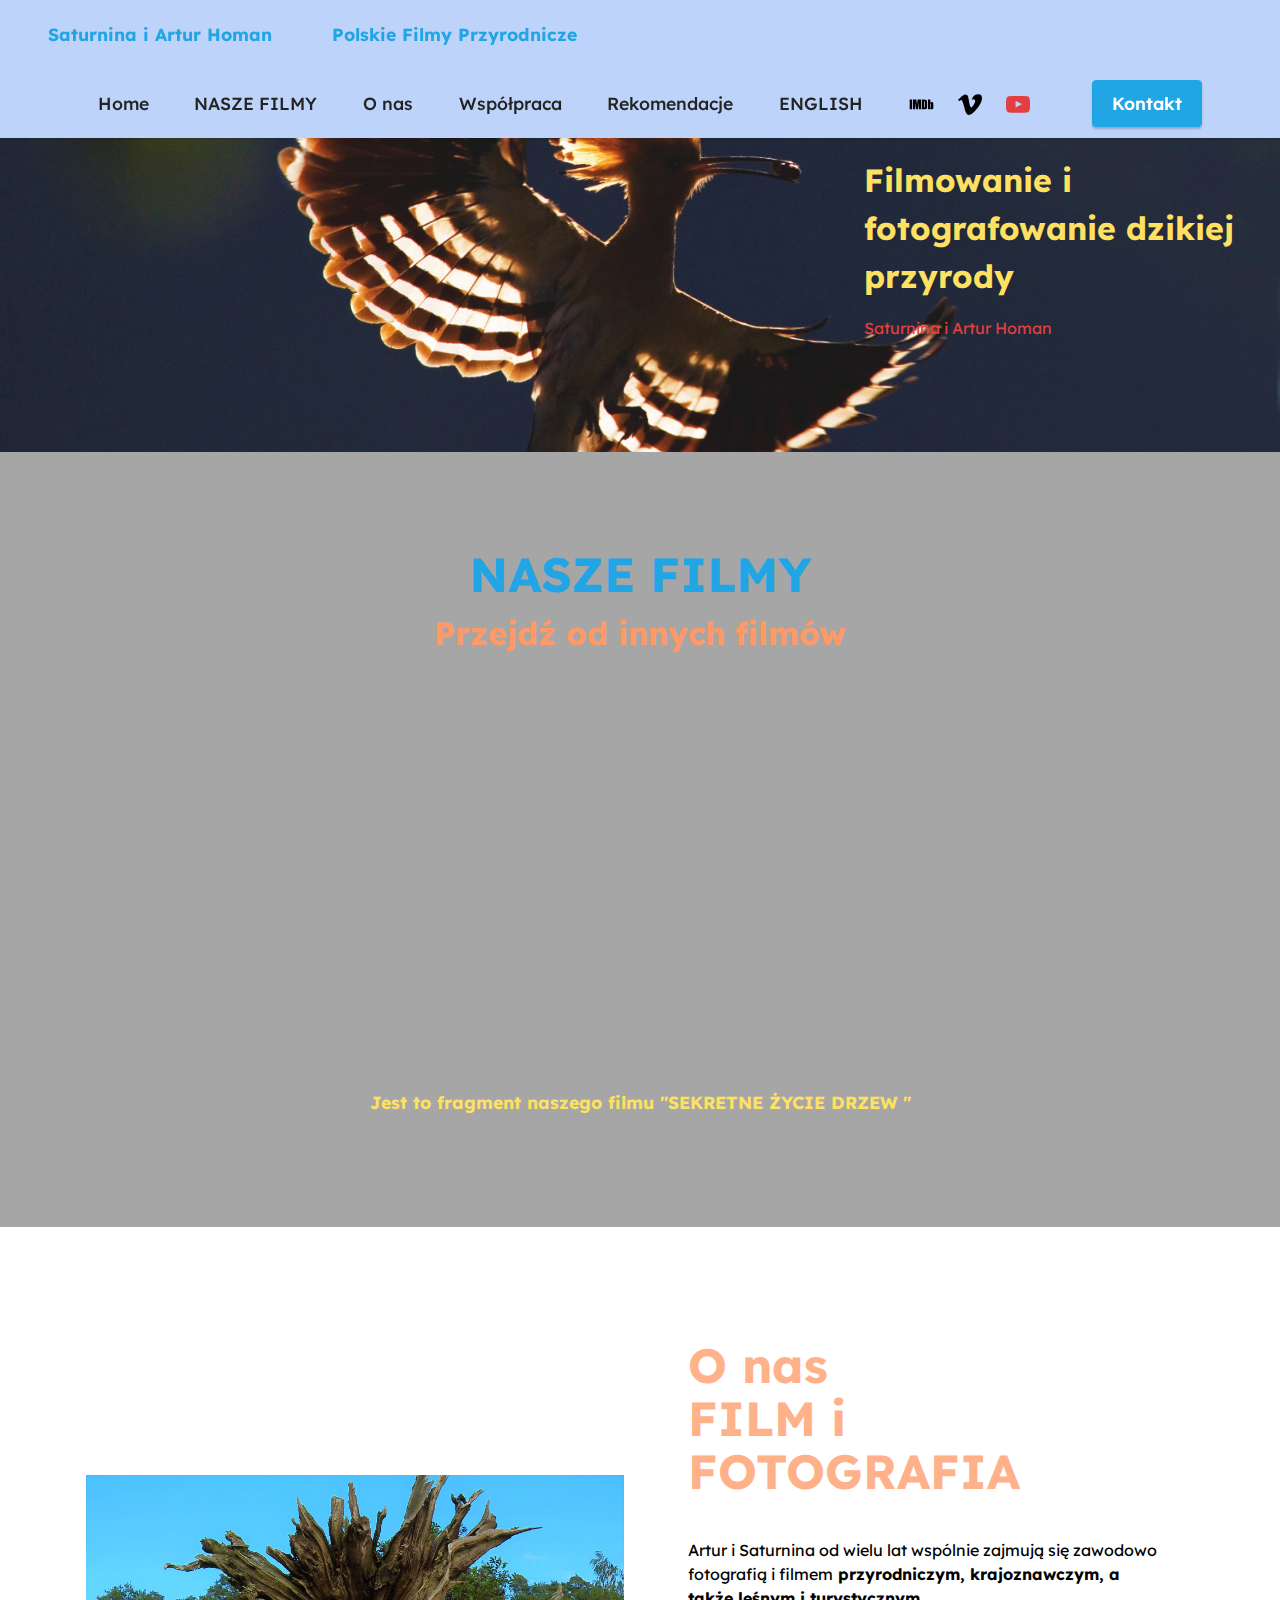
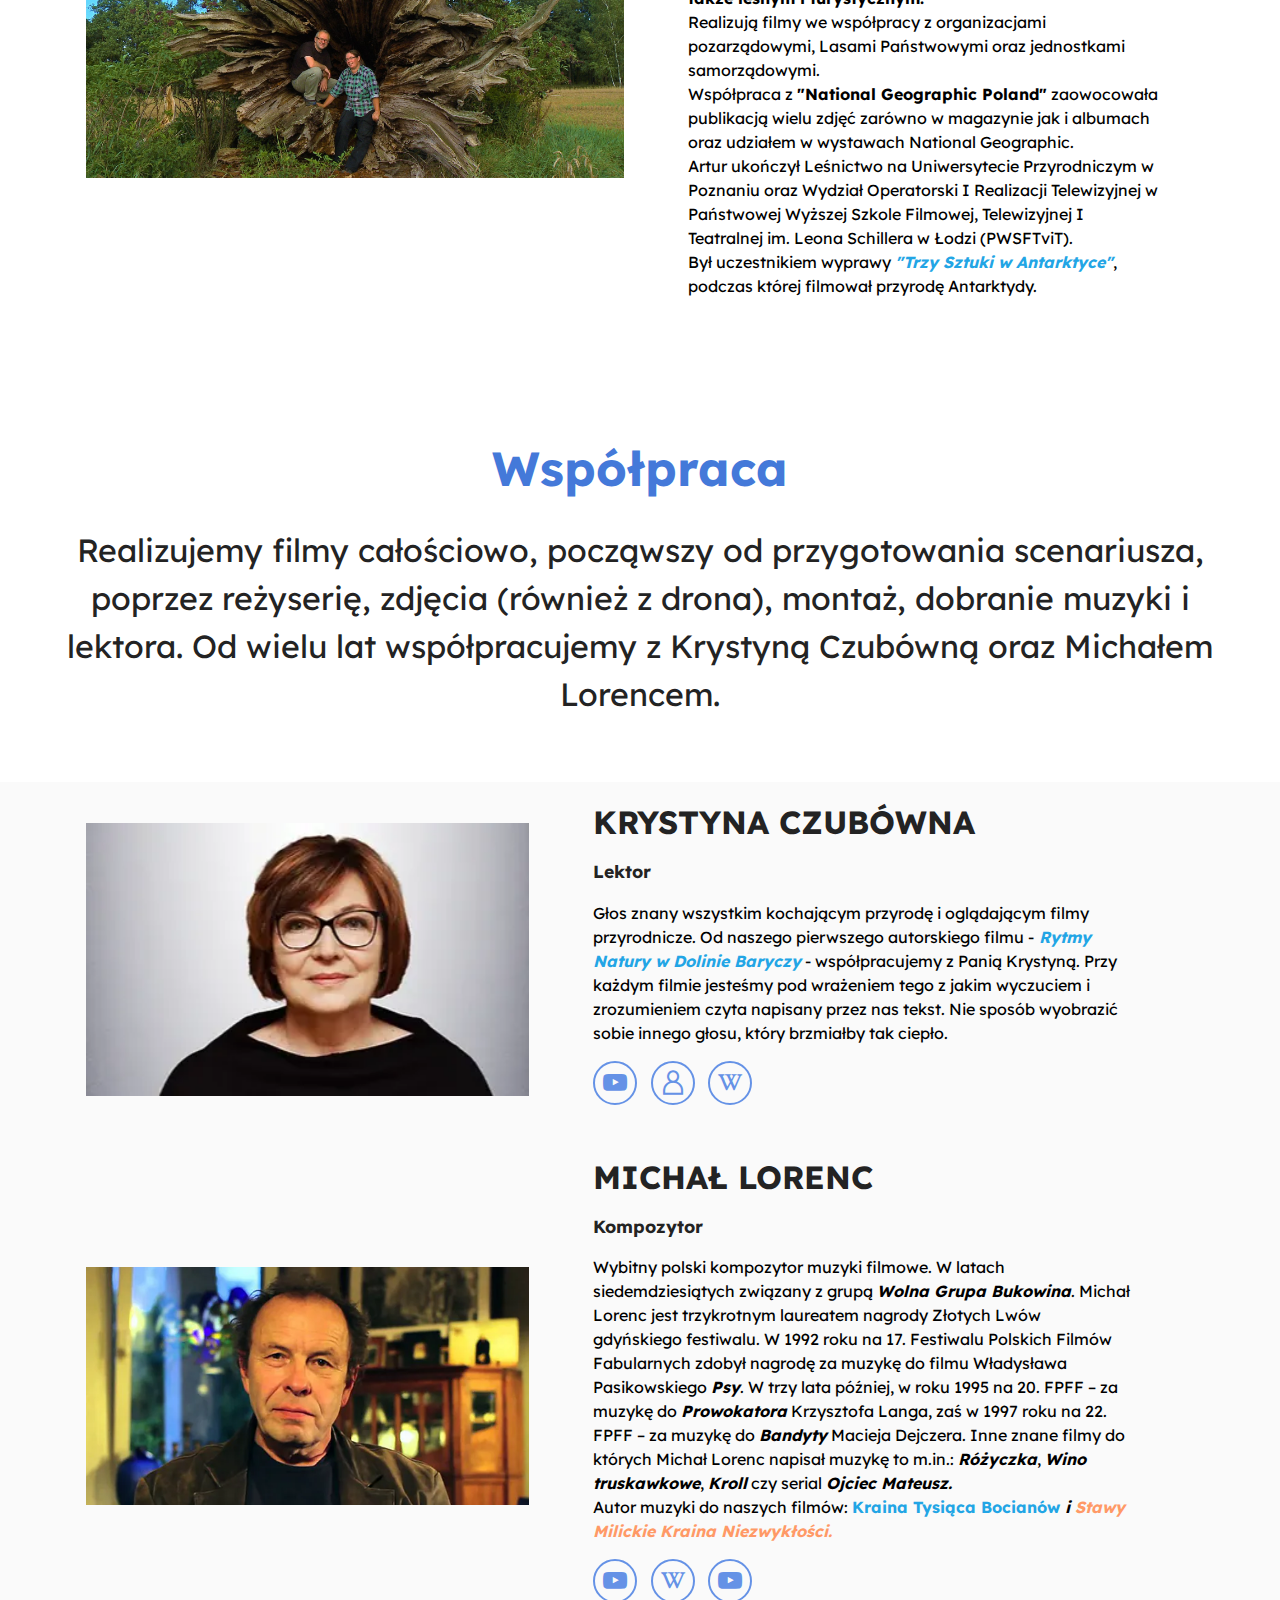
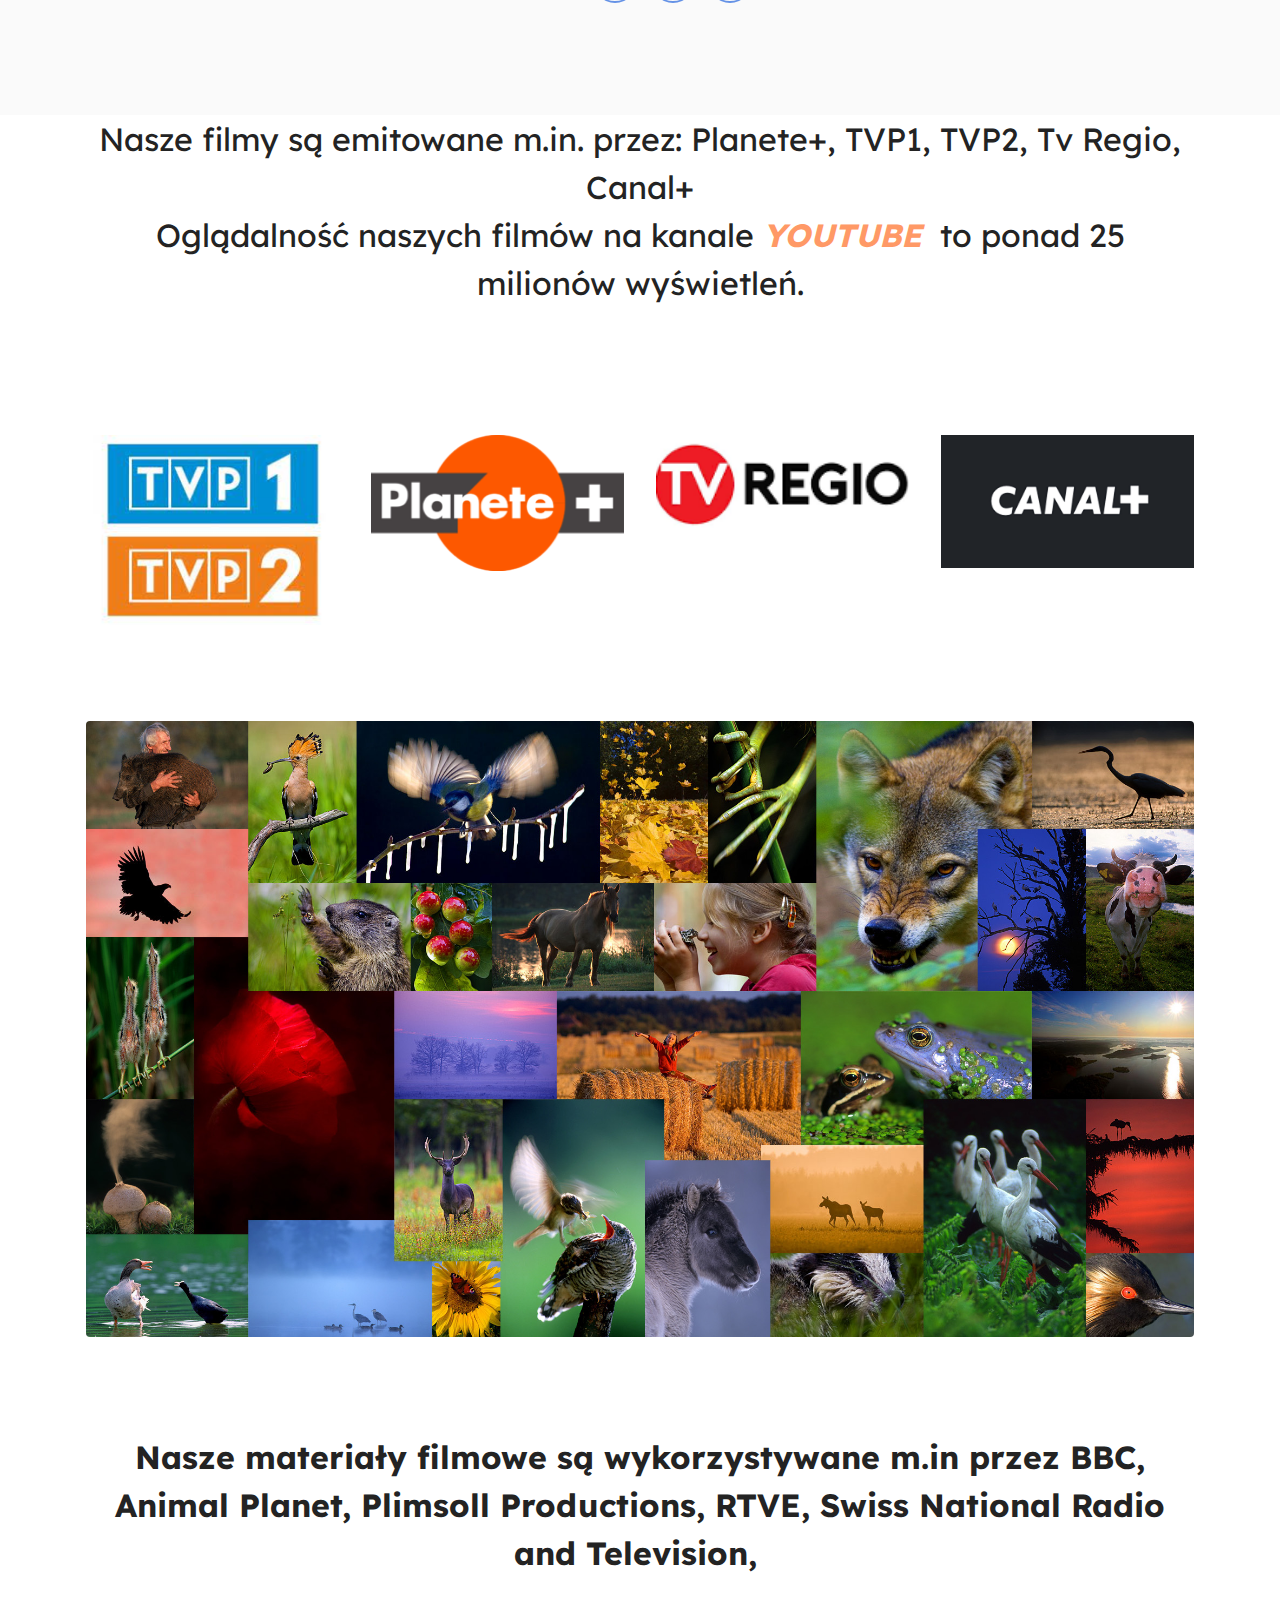
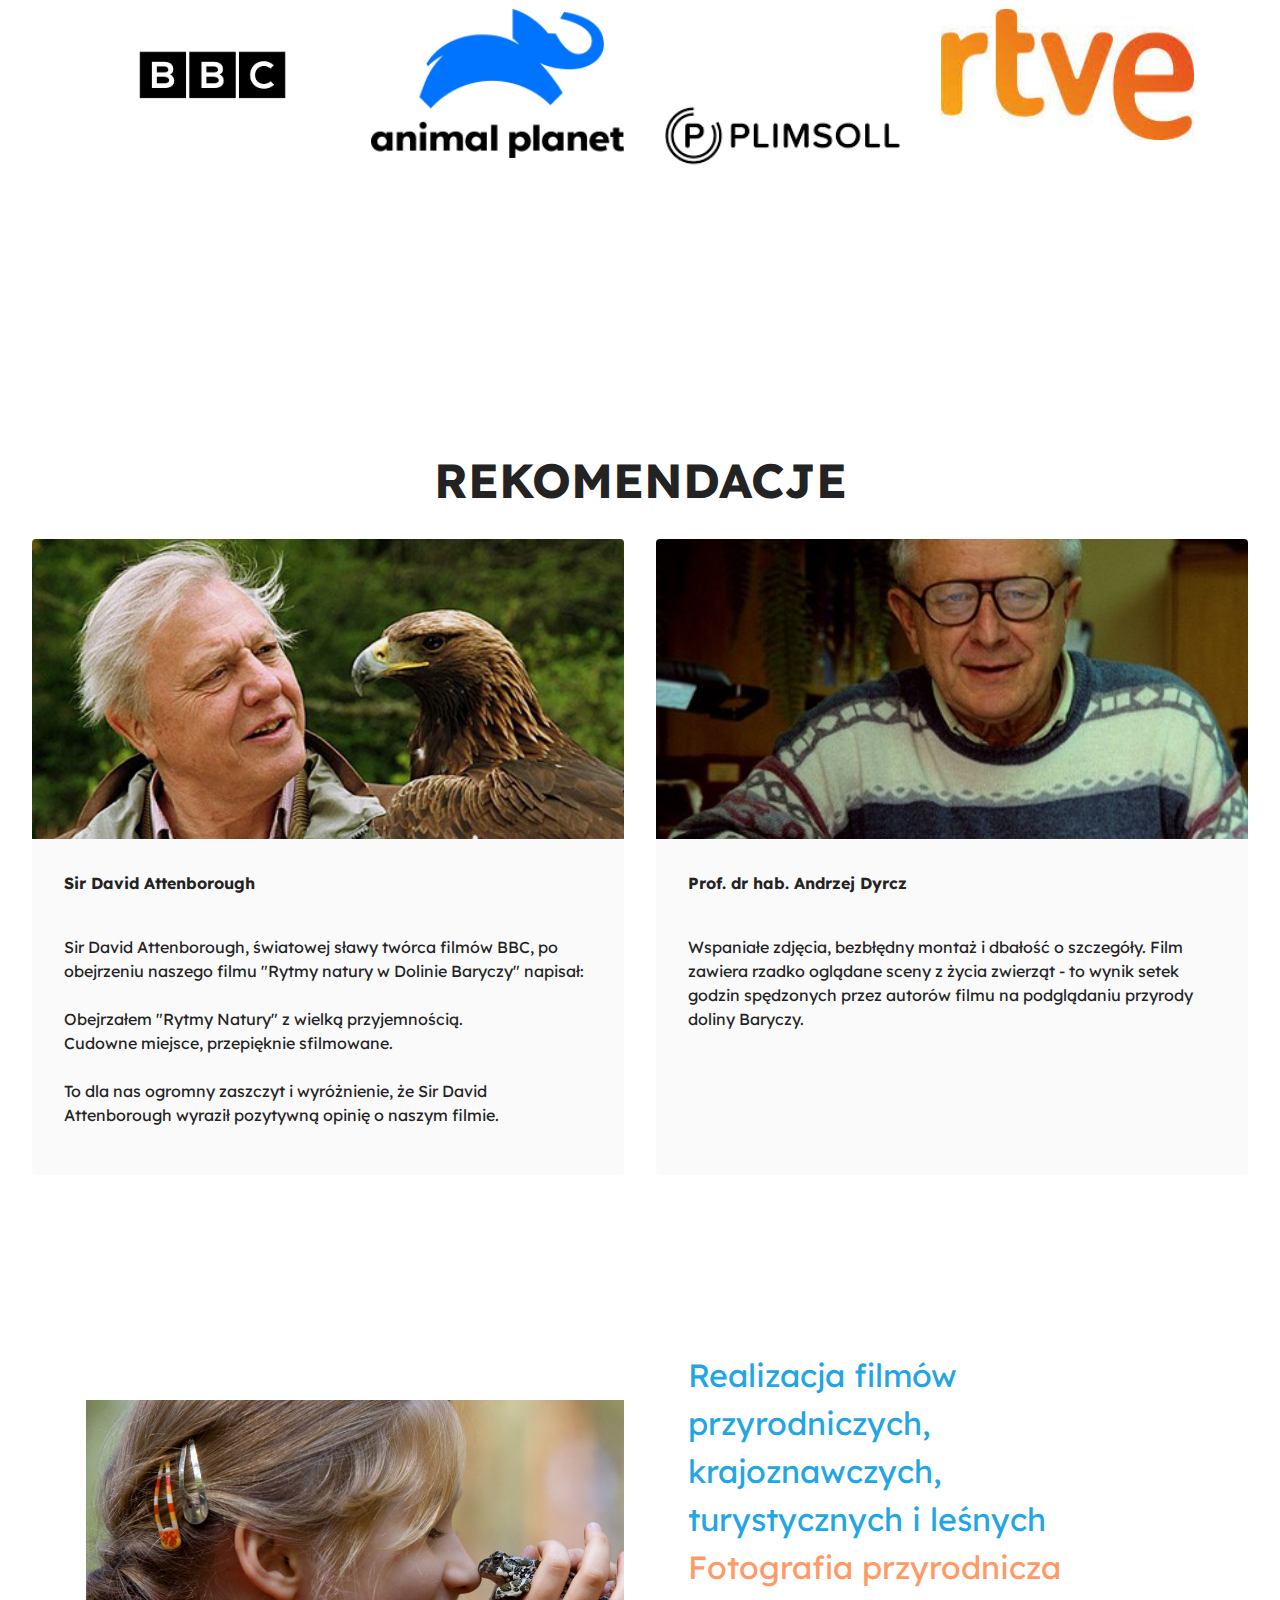
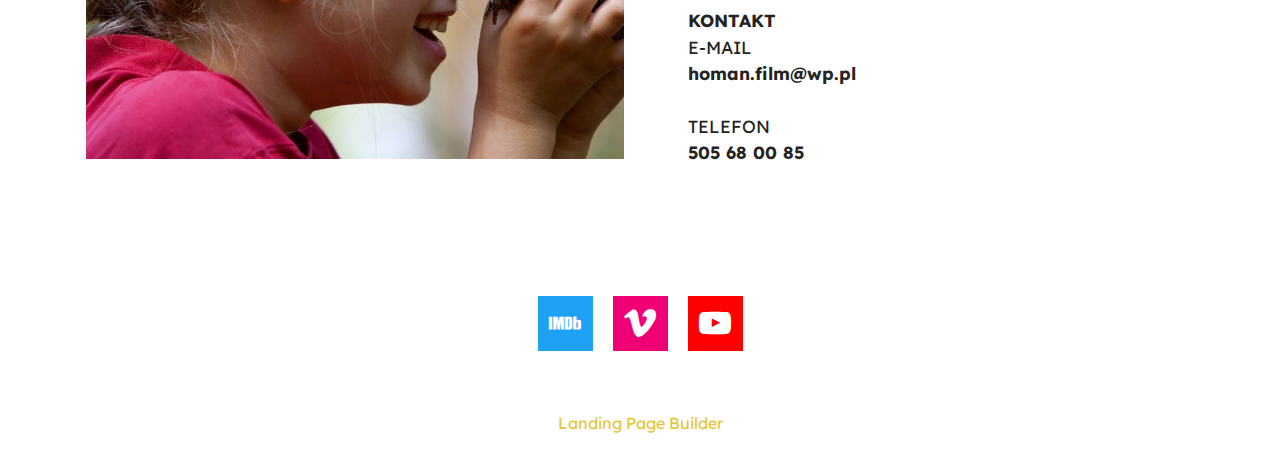
<file: index.html>
<!DOCTYPE html>
<html  >
<head>
  <!-- Site made with Mobirise Website Builder v5.6.5, https://mobirise.com -->
  <meta charset="UTF-8">
  <meta http-equiv="X-UA-Compatible" content="IE=edge">
  <meta name="generator" content="Mobirise v5.6.5, mobirise.com">
  <meta name="twitter:card" content="summary_large_image"/>
  <meta name="twitter:image:src" content="">
  <meta property="og:image" content="">
  <meta name="twitter:title" content="Home">
  <meta name="viewport" content="width=device-width, initial-scale=1, minimum-scale=1">
  <link rel="shortcut icon" href="assets/images/21-900x600-2.jpg" type="image/x-icon">
  <meta name="description" content="">
  
  
  <title>Home</title>
  <link rel="stylesheet" href="assets/web/assets/mobirise-icons2/mobirise2.css">
  <link rel="stylesheet" href="assets/bootstrap/css/bootstrap.min.css">
  <link rel="stylesheet" href="assets/bootstrap/css/bootstrap-grid.min.css">
  <link rel="stylesheet" href="assets/bootstrap/css/bootstrap-reboot.min.css">
  <link rel="stylesheet" href="assets/dropdown/css/style.css">
  <link rel="stylesheet" href="assets/socicon/css/styles.css">
  <link rel="stylesheet" href="assets/theme/css/style.css">
  <link rel="preload" href="https://fonts.googleapis.com/css?family=Lexend:100,200,300,400,500,600,700,800,900&display=swap" as="style" onload="this.onload=null;this.rel='stylesheet'">
  <noscript><link rel="stylesheet" href="https://fonts.googleapis.com/css?family=Lexend:100,200,300,400,500,600,700,800,900&display=swap"></noscript>
  <link rel="preload" as="style" href="assets/mobirise/css/mbr-additional.css"><link rel="stylesheet" href="assets/mobirise/css/mbr-additional.css" type="text/css">
  
  
  
  
</head>
<body>
  
  <section data-bs-version="5.1" class="menu menu2 cid-sFF0ciwnEL" once="menu" id="menu2-0">
    
    <nav class="navbar navbar-dropdown navbar-fixed-top navbar-expand-lg">
        <div class="container-fluid">
            <div class="navbar-brand">
                
                <span class="navbar-caption-wrap"><a class="navbar-caption text-secondary text-primary display-4" href="page1.html#top">Saturnina i Artur Homan&nbsp; &nbsp; &nbsp; &nbsp; &nbsp; Polskie Filmy Przyrodnicze</a></span>
            </div>
            <button class="navbar-toggler" type="button" data-toggle="collapse" data-bs-toggle="collapse" data-target="#navbarSupportedContent" data-bs-target="#navbarSupportedContent" aria-controls="navbarNavAltMarkup" aria-expanded="false" aria-label="Toggle navigation">
                <div class="hamburger">
                    <span></span>
                    <span></span>
                    <span></span>
                    <span></span>
                </div>
            </button>
            <div class="collapse navbar-collapse" id="navbarSupportedContent">
                <ul class="navbar-nav nav-dropdown" data-app-modern-menu="true"><li class="nav-item"><a class="nav-link link text-black text-primary display-4" href="https://homan.pl">Home</a></li><li class="nav-item"><a class="nav-link link text-black text-primary display-4" href="page1.html#top">NASZE FILMY</a></li><li class="nav-item"><a class="nav-link link text-black text-primary display-4" href="index.html#image1-b">O nas</a></li>
                    
                    <li class="nav-item"><a class="nav-link link text-black text-primary display-4" href="index.html#content4-w">Współpraca</a>
                    </li><li class="nav-item"><a class="nav-link link text-black text-primary display-4" href="index.html#gallery3-7">Rekomendacje</a></li><li class="nav-item"><a class="nav-link link text-black text-primary display-4" href="https://saturninahoman.github.io/">ENGLISH</a></li></ul>
                <div class="icons-menu">
                    <a class="iconfont-wrapper" href="https://www.imdb.com/name/nm8238101/" target="_blank">
                        <span class="p-2 mbr-iconfont socicon-imdb socicon"></span>
                    </a>
                    <a class="iconfont-wrapper" href="https://vimeo.com/user14498927" target="_blank">
                        <span class="p-2 mbr-iconfont socicon-vimeo socicon"></span>
                    </a>
                    <a class="iconfont-wrapper" href="https://www.youtube.com/channel/UCBMNkNg2xD1BGBJ396ZaGew" target="_blank">
                        <span class="p-2 mbr-iconfont socicon-youtube socicon" style="color: rgb(228, 63, 63); fill: rgb(228, 63, 63);"></span>
                    </a>
                    
                </div>
                <div class="navbar-buttons mbr-section-btn"><a class="btn btn-secondary display-4" href="index.html#image1-8">Kontakt</a></div>
            </div>
        </div>
    </nav>
</section>

<section data-bs-version="5.1" class="header1 cid-t0eYIykq3N" id="header1-4">

    

    <div class="mbr-overlay" style="opacity: 0.1; background-color: rgb(250, 250, 250);"></div>

    <div class="container-fluid">
        <div class="row justify-content-end">
            <div class="col-12 col-lg-4">
                <h1 class="mbr-section-title mbr-fonts-style mb-3 display-5"><strong>Filmowanie i fotografowanie dzikiej przyrody</strong></h1>
                <h2 class="mbr-section-subtitle mbr-fonts-style mb-3 display-7">Saturnina i Artur Homan</h2>
                
                
            </div>
        </div>
    </div>
</section>

<section data-bs-version="5.1" class="video2 cid-t0eSTdE1Sg" id="video2-0">
    
    
    <div class="container-fluid">
        <div class="mbr-section-head">
            <h4 class="mbr-section-title mbr-fonts-style mb-0 display-2"><a href="page1.html#top" class="text-secondary"><strong>NASZE FILMY</strong></a></h4>
            <h5 class="mbr-section-subtitle mbr-fonts-style mb-0 mt-2 display-5"><a href="page1.html#top" class="text-danger"><strong>Przejdź od innych filmów</strong></a><br></h5>
        </div>
        <div class="row justify-content-center mt-4">
            <div class="col-12 col-md-7 video-block">
                <div class="video-wrapper"><iframe class="mbr-embedded-video" src="https://player.vimeo.com/video/191395918?autoplay=1&amp;loop=1" width="1280" height="720" frameborder="0" allowfullscreen></iframe></div>
                <p class="mbr-text pt-2 mbr-fonts-style display-4">
                    <a href="page1.html#team2-o" class="text-warning"><strong>Jest to fragment naszego filmu "SEKRETNE ŻYCIE DRZEW "</strong></a> </p>
            </div>
        </div>
    </div>
</section>

<section data-bs-version="5.1" class="image1 cid-sFF75ZhH2d" id="image1-b">
    

    

    <div class="container">
        <div class="row align-items-center">
            <div class="col-12 col-lg-6">
                <div class="image-wrapper">
                    <img src="assets/images/artur-i-saturnina-homan-pop.jpg" alt="Mobirise Website Builder">
                    
                </div>
            </div>
            <div class="col-12 col-lg">
                <div class="text-wrapper">
                    <h3 class="mbr-section-title mbr-fonts-style mb-3 display-2"><strong>O nas</strong><br><strong>FILM i FOTOGRAFIA</strong></h3>
                    <p class="mbr-text mbr-fonts-style display-7"><br>Artur i Saturnina od wielu lat wspólnie zajmują się zawodowo fotografią i filmem<strong> przyrodniczym, krajoznawczym, a także leśnym i turystycznym.</strong><br>Realizują filmy we współpracy z organizacjami pozarządowymi, Lasami Państwowymi oraz jednostkami samorządowymi.<br>Współpraca z <strong>"National Geographic Poland"</strong>&nbsp;zaowocowała publikacją wielu zdjęć zarówno w magazynie jak i albumach oraz udziałem w wystawach National Geographic.<br>Artur ukończył Leśnictwo na Uniwersytecie Przyrodniczym w Poznaniu oraz Wydział Operatorski I Realizacji Telewizyjnej w Państwowej Wyższej Szkole Filmowej, Telewizyjnej I Teatralnej im. Leona Schillera w Łodzi (PWSFTviT).<br>Był uczestnikiem wyprawy <a href="https://3sztuki.pl/" class="text-secondary" target="_blank"><strong><em>"Trzy Sztuki w Antarktyce"</em></strong></a>, podczas której filmował przyrodę Antarktydy.</p>
                </div>
            </div>
        </div>
    </div>
</section>

<section data-bs-version="5.1" class="content4 cid-tTjICvOpB2" id="content4-w">
    
    
    <div class="container-fluid">
        <div class="row justify-content-center">
            <div class="title col-md-12 col-lg-12">
                <h3 class="mbr-section-title mbr-fonts-style align-center mb-4 display-2"><strong>Współpraca</strong><strong><br></strong></h3>
                <h4 class="mbr-section-subtitle align-center mbr-fonts-style mb-4 display-5">Realizujemy filmy całościowo, począwszy od przygotowania scenariusza, poprzez reżyserię, zdjęcia (również z drona), montaż, dobranie muzyki i lektora. Od wielu lat współpracujemy z Krystyną Czubówną oraz Michałem Lorencem.</h4>
                
            </div>
        </div>
    </div>
</section>

<section data-bs-version="5.1" class="team2 cid-tO20I5CXmu" xmlns="http://www.w3.org/1999/html" id="team2-i">
    
    
    <div class="container">
        <div class="card">
            <div class="card-wrapper">
                <div class="row align-items-center">
                    <div class="col-12 col-md-5">
                        <div class="image-wrapper">
                            <img src="assets/images/krystynaczubowna-jpg-1.webp" alt="Mobirise Website Builder">
                        </div>
                    </div>
                    <div class="col-12 col-md">
                        <div class="card-box">
                            <h5 class="card-title mbr-fonts-style m-0 mb-3 display-5">
                                <strong>KRYSTYNA CZUBÓWNA</strong></h5>
                            <h6 class="card-subtitle mbr-fonts-style mb-3 display-4">
                                <strong>Lektor</strong></h6>
                            <p class="mbr-text mbr-fonts-style display-7">
                                Głos znany wszystkim kochającym przyrodę i oglądającym filmy przyrodnicze. Od naszego pierwszego autorskiego filmu -<strong> <a href="https://www.youtube.com/watch?v=1LSVUTZldZQ" class="text-secondary"><em><b>Rytmy Natury w Dolinie Baryczy</b></em></a></strong> - współpracujemy z Panią Krystyną. Przy każdym filmie jesteśmy pod wrażeniem tego z jakim wyczuciem i zrozumieniem czyta napisany przez nas tekst. Nie sposób wyobrazić sobie innego głosu, który brzmiałby tak ciepło.</p>
                            <div class="social-row display-7">
                                <div class="soc-item">
                                    <a href="https://www.youtube.com/watch?v=e_HqmkiLAro&list=PLjGpwNulULARXQEch-TG82llbYLJUm9vT" target="_blank">
                                        <span class="mbr-iconfont socicon-youtube socicon"></span>
                                    </a>
                                </div>
                                <div class="soc-item">
                                    <a href="https://www.czubowna.pl/" target="_blank">
                                        <span class="mbr-iconfont mobi-mbri-user mobi-mbri"></span>
                                    </a>
                                </div>
                                <div class="soc-item">
                                    <a href="https://pl.wikipedia.org/wiki/Krystyna_Czub%C3%B3wna" target="_blank">
                                        <span class="mbr-iconfont socicon-wikipedia socicon"></span>
                                    </a>
                                </div>
                                
                                
                            </div>
                        </div>
                    </div>
                </div>
            </div>
        </div>
        <div class="card">
            <div class="card-wrapper">
                <div class="row align-items-center">
                    <div class="col-12 col-md-5">
                        <div class="image-wrapper">
                            <img src="assets/images/zw5jlnbudtzucdpdbq54ixdqbgcrv3z1qeh2tg06dwebxjrddkb1mxsdpacvenqnwuv-v3zfagqmxn9db0drzg1ye15xtgl4wamvbimzdztagckaivsqovjimq.webp" alt="Mobirise Website Builder">
                        </div>
                    </div>
                    <div class="col-12 col-md">
                        <div class="card-box">
                            <h5 class="card-title mbr-fonts-style m-0 mb-3 display-5">
                                <strong>MICHAŁ LORENC</strong></h5>
                            <h6 class="card-subtitle mbr-fonts-style mb-3 display-4">
                                <strong>Kompozytor</strong></h6>
                            <p class="mbr-text mbr-fonts-style display-7">
                                Wybitny polski kompozytor muzyki filmowe. W latach siedemdziesiątych związany z grupą&nbsp;<strong><em>Wolna Grupa Bukowina</em></strong>. Michał Lorenc jest trzykrotnym laureatem nagrody Złotych Lwów gdyńskiego festiwalu. W 1992 roku na 17. Festiwalu Polskich Filmów Fabularnych zdobył nagrodę za muzykę do filmu Władysława Pasikowskiego <strong><em>Psy</em></strong>. W trzy lata później, w roku 1995 na 20. FPFF – za muzykę do <strong><em>Prowokatora</em></strong> Krzysztofa Langa, zaś w 1997 roku na 22. FPFF – za muzykę do <strong><em>Bandyty</em></strong> Macieja Dejczera. Inne znane filmy do których Michał Lorenc napisał muzykę to m.in.:&nbsp;<strong><em>Różyczka</em></strong>,&nbsp;<strong><em>Wino truskawkowe</em></strong>,&nbsp;<strong><em>Kroll</em></strong> czy serial&nbsp;<strong><em>Ojciec Mateusz.</em></strong><br>Autor muzyki do naszych filmów: <strong><a href="https://www.youtube.com/watch?v=APwS8Wy_e98" class="text-secondary" style=""><b style="">Kraina Tysiąca Bocianów</b></a><em> i </em><a href="https://www.youtube.com/watch?v=DMUvWdBb1AM" class="text-danger text-primary" style="font-style: italic;" target="_blank"><b>Stawy Milickie Kraina Niezwykłości.</b></a></strong></p>
                            <div class="social-row display-7">
                                <div class="soc-item">
                                    <a href="https://www.youtube.com/watch?v=APwS8Wy_e98" target="_blank">
                                        <span class="mbr-iconfont socicon-youtube socicon"></span>
                                    </a>
                                </div>
                                <div class="soc-item">
                                    <a href="https://pl.wikipedia.org/wiki/Micha%C5%82_Lorenc" target="_blank">
                                        <span class="mbr-iconfont socicon-wikipedia socicon"></span>
                                    </a>
                                </div>
                                <div class="soc-item">
                                    <a href="https://www.youtube.com/watch?v=DMUvWdBb1AM" target="_blank">
                                        <span class="mbr-iconfont socicon-youtube socicon"></span>
                                    </a>
                                </div>
                                
                                
                            </div>
                        </div>
                    </div>
                </div>
            </div>
        </div>
        
    </div>
</section>

<section data-bs-version="5.1" class="gallery6 mbr-gallery cid-tO2goQjoUx" id="gallery6-j">
    

    

    <div class="container">
        <div class="mbr-section-head">
            <h3 class="mbr-section-title mbr-fonts-style align-center m-0 display-5">Nasze filmy są emitowane m.in. przez:&nbsp;Planete+, TVP1, TVP2, Tv Regio, Canal+<br>Oglądalność naszych filmów na kanale <a href="https://www.youtube.com/channel/UCBMNkNg2xD1BGBJ396ZaGew/playlists" class="text-danger" style=""><strong><em>YOUTUBE</em></strong></a>&nbsp; to ponad 25 milionów&nbsp;wyświetleń.<br><br><strong><br></strong></h3>
            
        </div>
        <div class="row mbr-gallery mt-4">
            <div class="col-12 col-md-6 col-lg-3 item gallery-image">
                <div class="item-wrapper" data-toggle="modal" data-bs-toggle="modal" data-target="#tTHThmYuNd-modal" data-bs-target="#tTHThmYuNd-modal">
                    <img class="w-100" src="assets/images/tvp1-i-tvp2.jpg" alt="Mobirise Website Builder" data-slide-to="0" data-bs-slide-to="0" data-target="#lb-tTHThmYuNd" data-bs-target="#lb-tTHThmYuNd">
                    <div class="icon-wrapper">
                        <span class="mobi-mbri mobi-mbri-search mbr-iconfont mbr-iconfont-btn"></span>
                    </div>
                </div>
                
            </div>
            <div class="col-12 col-md-6 col-lg-3 item gallery-image">
                <div class="item-wrapper" data-toggle="modal" data-bs-toggle="modal" data-target="#tTHThmYuNd-modal" data-bs-target="#tTHThmYuNd-modal">
                    <img class="w-100" src="assets/images/planete-plus-2.png" alt="Mobirise Website Builder" data-slide-to="1" data-bs-slide-to="1" data-target="#lb-tTHThmYuNd" data-bs-target="#lb-tTHThmYuNd">
                    <div class="icon-wrapper">
                        <span class="mobi-mbri mobi-mbri-search mbr-iconfont mbr-iconfont-btn"></span>
                    </div>
                </div>
                
            </div>
            <div class="col-12 col-md-6 col-lg-3 item gallery-image">
                <div class="item-wrapper" data-toggle="modal" data-bs-toggle="modal" data-target="#tTHThmYuNd-modal" data-bs-target="#tTHThmYuNd-modal">
                    <img class="w-100" src="assets/images/tv-regio-logo-1.png" alt="Mobirise Website Builder" data-slide-to="2" data-bs-slide-to="2" data-target="#lb-tTHThmYuNd" data-bs-target="#lb-tTHThmYuNd">
                    <div class="icon-wrapper">
                        <span class="mobi-mbri mobi-mbri-search mbr-iconfont mbr-iconfont-btn"></span>
                    </div>
                </div>
                
            </div>
            <div class="col-12 col-md-6 col-lg-3 item gallery-image">
                <div class="item-wrapper" data-toggle="modal" data-bs-toggle="modal" data-target="#tTHThmYuNd-modal" data-bs-target="#tTHThmYuNd-modal">
                    <img class="w-100" src="assets/images/camal-plus.png" alt="Mobirise Website Builder" data-slide-to="3" data-bs-slide-to="3" data-target="#lb-tTHThmYuNd" data-bs-target="#lb-tTHThmYuNd">
                    <div class="icon-wrapper">
                        <span class="mobi-mbri mobi-mbri-search mbr-iconfont mbr-iconfont-btn"></span>
                    </div>
                </div>
                
            </div>
        </div>

        <div class="modal mbr-slider" tabindex="-1" role="dialog" aria-hidden="true" id="tTHThmYuNd-modal">
            <div class="modal-dialog" role="document">
                <div class="modal-content">
                    <div class="modal-body">
                        <div class="carousel slide" id="lb-tTHThmYuNd" data-interval="5000" data-bs-interval="5000">
                            <div class="carousel-inner">
                                <div class="carousel-item active">
                                    <img class="d-block w-100" src="assets/images/tvp1-i-tvp2.jpg" alt="Mobirise Website Builder">
                                </div>
                                <div class="carousel-item">
                                    <img class="d-block w-100" src="assets/images/planete-plus-2.png" alt="Mobirise Website Builder">
                                </div>
                                <div class="carousel-item">
                                    <img class="d-block w-100" src="assets/images/tv-regio-logo-1.png" alt="Mobirise Website Builder">
                                </div>
                                <div class="carousel-item">
                                    <img class="d-block w-100" src="assets/images/camal-plus.png" alt="Mobirise Website Builder">
                                </div>
                            </div>
                            <ol class="carousel-indicators">
                                <li data-slide-to="0" data-bs-slide-to="0" class="active" data-target="#lb-tTHThmYuNd" data-bs-target="#lb-tTHThmYuNd"></li>
                                <li data-slide-to="1" data-bs-slide-to="1" data-target="#lb-tTHThmYuNd" data-bs-target="#lb-tTHThmYuNd"></li>
                                <li data-slide-to="2" data-bs-slide-to="2" data-target="#lb-tTHThmYuNd" data-bs-target="#lb-tTHThmYuNd"></li>
                                <li data-slide-to="3" data-bs-slide-to="3" data-target="#lb-tTHThmYuNd" data-bs-target="#lb-tTHThmYuNd"></li>
                            </ol>
                            <a role="button" href="" class="close" data-dismiss="modal" data-bs-dismiss="modal" aria-label="Close">
                            </a>
                            <a class="carousel-control-prev carousel-control" role="button" data-slide="prev" data-bs-slide="prev" href="#lb-tTHThmYuNd">
                                <span class="mobi-mbri mobi-mbri-arrow-prev" aria-hidden="true"></span>
                                <span class="sr-only visually-hidden">Previous</span>
                            </a>
                            <a class="carousel-control-next carousel-control" role="button" data-slide="next" data-bs-slide="next" href="#lb-tTHThmYuNd">
                                <span class="mobi-mbri mobi-mbri-arrow-next" aria-hidden="true"></span>
                                <span class="sr-only visually-hidden">Next</span>
                            </a>
                        </div>
                    </div>
                </div>
            </div>
        </div>
    </div>
</section>

<section data-bs-version="5.1" class="gallery1 cid-t0qKZNQbyT" id="gallery1-9">
    
    
    <div class="container">
        
        <div class="row mt-4">
            <div class="item features-image сol-12 col-md-6 col-lg-12 active">
                <div class="item-wrapper">
                    <div class="item-img">
                        <a href="https://www.youtube.com/@arturhoman_wildlife/videos"><img src="assets/images/youtube-1-podciety.jpg" alt="Mobirise Website Builder" data-slide-to="1" data-bs-slide-to="1"></a>
                    </div>
                    
                    
                </div>
            </div>
            
            
            
        </div>
    </div>
</section>

<section data-bs-version="5.1" class="gallery6 mbr-gallery cid-t0sdVx9E7Q" id="gallery6-h">
    

    

    <div class="container">
        <div class="mbr-section-head">
            <h3 class="mbr-section-title mbr-fonts-style align-center m-0 display-5"><strong>Nasze materiały filmowe są wykorzystywane m.in przez BBC, Animal Planet, Plimsoll Productions, RTVE, Swiss National Radio and Television,&nbsp;</strong></h3>
            
        </div>
        <div class="row mbr-gallery mt-4">
            <div class="col-12 col-md-6 col-lg-3 item gallery-image">
                <div class="item-wrapper" data-toggle="modal" data-bs-toggle="modal" data-target="#tTHTho1Got-modal" data-bs-target="#tTHTho1Got-modal">
                    <img class="w-100" src="assets/images/bbc.png" alt="Mobirise Website Builder" data-slide-to="0" data-bs-slide-to="0" data-target="#lb-tTHTho1Got" data-bs-target="#lb-tTHTho1Got">
                    <div class="icon-wrapper">
                        <span class="mobi-mbri mobi-mbri-search mbr-iconfont mbr-iconfont-btn"></span>
                    </div>
                </div>
                
            </div>
            <div class="col-12 col-md-6 col-lg-3 item gallery-image">
                <div class="item-wrapper" data-toggle="modal" data-bs-toggle="modal" data-target="#tTHTho1Got-modal" data-bs-target="#tTHTho1Got-modal">
                    <img class="w-100" src="assets/images/animal.png" alt="Mobirise Website Builder" data-slide-to="1" data-bs-slide-to="1" data-target="#lb-tTHTho1Got" data-bs-target="#lb-tTHTho1Got">
                    <div class="icon-wrapper">
                        <span class="mobi-mbri mobi-mbri-search mbr-iconfont mbr-iconfont-btn"></span>
                    </div>
                </div>
                
            </div>
            <div class="col-12 col-md-6 col-lg-3 item gallery-image">
                <div class="item-wrapper" data-toggle="modal" data-bs-toggle="modal" data-target="#tTHTho1Got-modal" data-bs-target="#tTHTho1Got-modal">
                    <img class="w-100" src="assets/images/pimsol.png" alt="Mobirise Website Builder" data-slide-to="2" data-bs-slide-to="2" data-target="#lb-tTHTho1Got" data-bs-target="#lb-tTHTho1Got">
                    <div class="icon-wrapper">
                        <span class="mobi-mbri mobi-mbri-search mbr-iconfont mbr-iconfont-btn"></span>
                    </div>
                </div>
                
            </div>
            <div class="col-12 col-md-6 col-lg-3 item gallery-image">
                <div class="item-wrapper" data-toggle="modal" data-bs-toggle="modal" data-target="#tTHTho1Got-modal" data-bs-target="#tTHTho1Got-modal">
                    <img class="w-100" src="assets/images/rtve.jpg" alt="Mobirise Website Builder" data-slide-to="3" data-bs-slide-to="3" data-target="#lb-tTHTho1Got" data-bs-target="#lb-tTHTho1Got">
                    <div class="icon-wrapper">
                        <span class="mobi-mbri mobi-mbri-search mbr-iconfont mbr-iconfont-btn"></span>
                    </div>
                </div>
                
            </div>
        </div>

        <div class="modal mbr-slider" tabindex="-1" role="dialog" aria-hidden="true" id="tTHTho1Got-modal">
            <div class="modal-dialog" role="document">
                <div class="modal-content">
                    <div class="modal-body">
                        <div class="carousel slide" id="lb-tTHTho1Got" data-interval="5000" data-bs-interval="5000">
                            <div class="carousel-inner">
                                <div class="carousel-item active">
                                    <img class="d-block w-100" src="assets/images/bbc.png" alt="Mobirise Website Builder">
                                </div>
                                <div class="carousel-item">
                                    <img class="d-block w-100" src="assets/images/animal.png" alt="Mobirise Website Builder">
                                </div>
                                <div class="carousel-item">
                                    <img class="d-block w-100" src="assets/images/pimsol.png" alt="Mobirise Website Builder">
                                </div>
                                <div class="carousel-item">
                                    <img class="d-block w-100" src="assets/images/rtve.jpg" alt="Mobirise Website Builder">
                                </div>
                            </div>
                            <ol class="carousel-indicators">
                                <li data-slide-to="0" data-bs-slide-to="0" class="active" data-target="#lb-tTHTho1Got" data-bs-target="#lb-tTHTho1Got"></li>
                                <li data-slide-to="1" data-bs-slide-to="1" data-target="#lb-tTHTho1Got" data-bs-target="#lb-tTHTho1Got"></li>
                                <li data-slide-to="2" data-bs-slide-to="2" data-target="#lb-tTHTho1Got" data-bs-target="#lb-tTHTho1Got"></li>
                                <li data-slide-to="3" data-bs-slide-to="3" data-target="#lb-tTHTho1Got" data-bs-target="#lb-tTHTho1Got"></li>
                            </ol>
                            <a role="button" href="" class="close" data-dismiss="modal" data-bs-dismiss="modal" aria-label="Close">
                            </a>
                            <a class="carousel-control-prev carousel-control" role="button" data-slide="prev" data-bs-slide="prev" href="#lb-tTHTho1Got">
                                <span class="mobi-mbri mobi-mbri-arrow-prev" aria-hidden="true"></span>
                                <span class="sr-only visually-hidden">Previous</span>
                            </a>
                            <a class="carousel-control-next carousel-control" role="button" data-slide="next" data-bs-slide="next" href="#lb-tTHTho1Got">
                                <span class="mobi-mbri mobi-mbri-arrow-next" aria-hidden="true"></span>
                                <span class="sr-only visually-hidden">Next</span>
                            </a>
                        </div>
                    </div>
                </div>
            </div>
        </div>
    </div>
</section>

<section data-bs-version="5.1" class="gallery3 cid-t0qysvtH3M" id="gallery3-7">
    
    
    <div class="container-fluid">
        <div class="mbr-section-head">
            <h4 class="mbr-section-title mbr-fonts-style align-center mb-0 display-2">
                <strong>REKOMENDACJE</strong></h4>
            
        </div>
        <div class="row mt-4">
            <div class="item features-image сol-12 col-md-6 col-lg-6">
                <div class="item-wrapper">
                    <div class="item-img">
                        <img src="assets/images/david-attenborough-450x300.jpg" alt="Mobirise Website Builder">
                    </div>
                    <div class="item-content">
                        <h5 class="item-title mbr-fonts-style display-7"><strong>Sir David Attenborough</strong></h5>
                        
                        <p class="mbr-text mbr-fonts-style mt-3 display-7"><br>Sir David Attenborough, światowej sławy twórca filmów BBC, po obejrzeniu naszego filmu "Rytmy natury w Dolinie Baryczy" napisał:
<br>
<br>Obejrzałem "Rytmy Natury" z wielką przyjemnością.
<br>Cudowne miejsce, przepięknie sfilmowane.
<br><br>To dla nas ogromny zaszczyt i wyróżnienie, że Sir David Attenborough wyraził pozytywną opinię o naszym filmie.&nbsp;<br></p>
                    </div>
                    
                </div>
            </div>
            
            
            <div class="item features-image сol-12 col-md-6 col-lg-6">
                <div class="item-wrapper">
                    <div class="item-img">
                        <img src="assets/images/andrzej-dyrcz-1-408x450.jpg" alt="Mobirise Website Builder" title="">
                    </div>
                    <div class="item-content">
                        <h5 class="item-title mbr-fonts-style display-7"><strong>Prof. dr hab. Andrzej Dyrcz</strong></h5>
                        
                        <p class="mbr-text mbr-fonts-style mt-3 display-7"><br>Wspaniałe zdjęcia, bezbłędny montaż i dbałość o szczegóły. Film zawiera rzadko oglądane sceny z życia zwierząt - to wynik setek godzin spędzonych przez autorów filmu na podglądaniu przyrody doliny Baryczy.</p>
                    </div>
                    
                </div>
            </div>
        </div>
    </div>
</section>

<section data-bs-version="5.1" class="image1 cid-t0qyxll0QD" id="image1-8">
    

    

    <div class="container">
        <div class="row align-items-center">
            <div class="col-12 col-lg-6">
                <div class="image-wrapper">
                    <img src="assets/images/21-1-900x600.jpg" alt="Mobirise Website Builder">
                    
                </div>
            </div>
            <div class="col-12 col-lg">
                <div class="text-wrapper">
                    <h3 class="mbr-section-title mbr-fonts-style mb-3 display-5"><a href="https://www.youtube.com/channel/UCBMNkNg2xD1BGBJ396ZaGew/playlists" class="text-secondary">Realizacja filmów</a><br><a href="https://www.youtube.com/channel/UCBMNkNg2xD1BGBJ396ZaGew/playlists" class="text-secondary"> przyrodniczych, krajoznawczych, turystycznych&nbsp;i leśnych</a><br>Fotografia przyrodnicza</h3>
                    <p class="mbr-text mbr-fonts-style display-4"><strong>KONTAKT</strong><br>E-MAIL<br><strong>homan.film@wp.pl</strong><br><strong><br></strong>TELEFON<br><strong>505 68 00 85<br></strong><br></p>
                </div>
            </div>
        </div>
    </div>
</section>

<section data-bs-version="5.1" class="share3 cid-t0qZQ5ZKaS" id="share3-f">
    
     
    
    

    <div class="container">
        <div class="media-container-row">
            <div class="col-12">
                
                <div class="social-list align-center">
                   
                    
                        <a class="iconfont-wrapper bg-twitter m-2" href="https://www.imdb.com/name/nm8238101/" target="_blank">
                            <span class="socicon-imdb socicon"></span>
                        </a>
                        <a class="iconfont-wrapper bg-instagram m-2" href="https://vimeo.com/user14498927" target="_blank">
                            <span class="socicon-vimeo socicon"></span>
                        </a>
                        
                        
                        
                        
                        
                        
                        <a class="iconfont-wrapper bg-youtube m-2" href="https://www.youtube.com/channel/UCBMNkNg2xD1BGBJ396ZaGew" target="_blank">
                            <span class="socicon-youtube socicon"></span>
                        </a>
                        
                </div>
            </div>
        </div>
    </div>
</section><section class="display-7" style="padding: 0;align-items: center;justify-content: center;flex-wrap: wrap;    align-content: center;display: flex;position: relative;height: 4rem;"><a href="https://mobiri.se/2726359" style="flex: 1 1;height: 4rem;position: absolute;width: 100%;z-index: 1;"><img alt="" style="height: 4rem;" src="[data-uri]"></a><p style="margin: 0;text-align: center;" class="display-7">&#8204;</p><a style="z-index:1" href="https://mobirise.com/builder/landing-page-builder.html">Landing Page Builder</a></section><script src="assets/bootstrap/js/bootstrap.bundle.min.js"></script>  <script src="assets/smoothscroll/smooth-scroll.js"></script>  <script src="assets/ytplayer/index.js"></script>  <script src="assets/dropdown/js/navbar-dropdown.js"></script>  <script src="assets/playervimeo/vimeo_player.js"></script>  <script src="assets/theme/js/script.js"></script>  
  
  
</body>
</html>
</file>
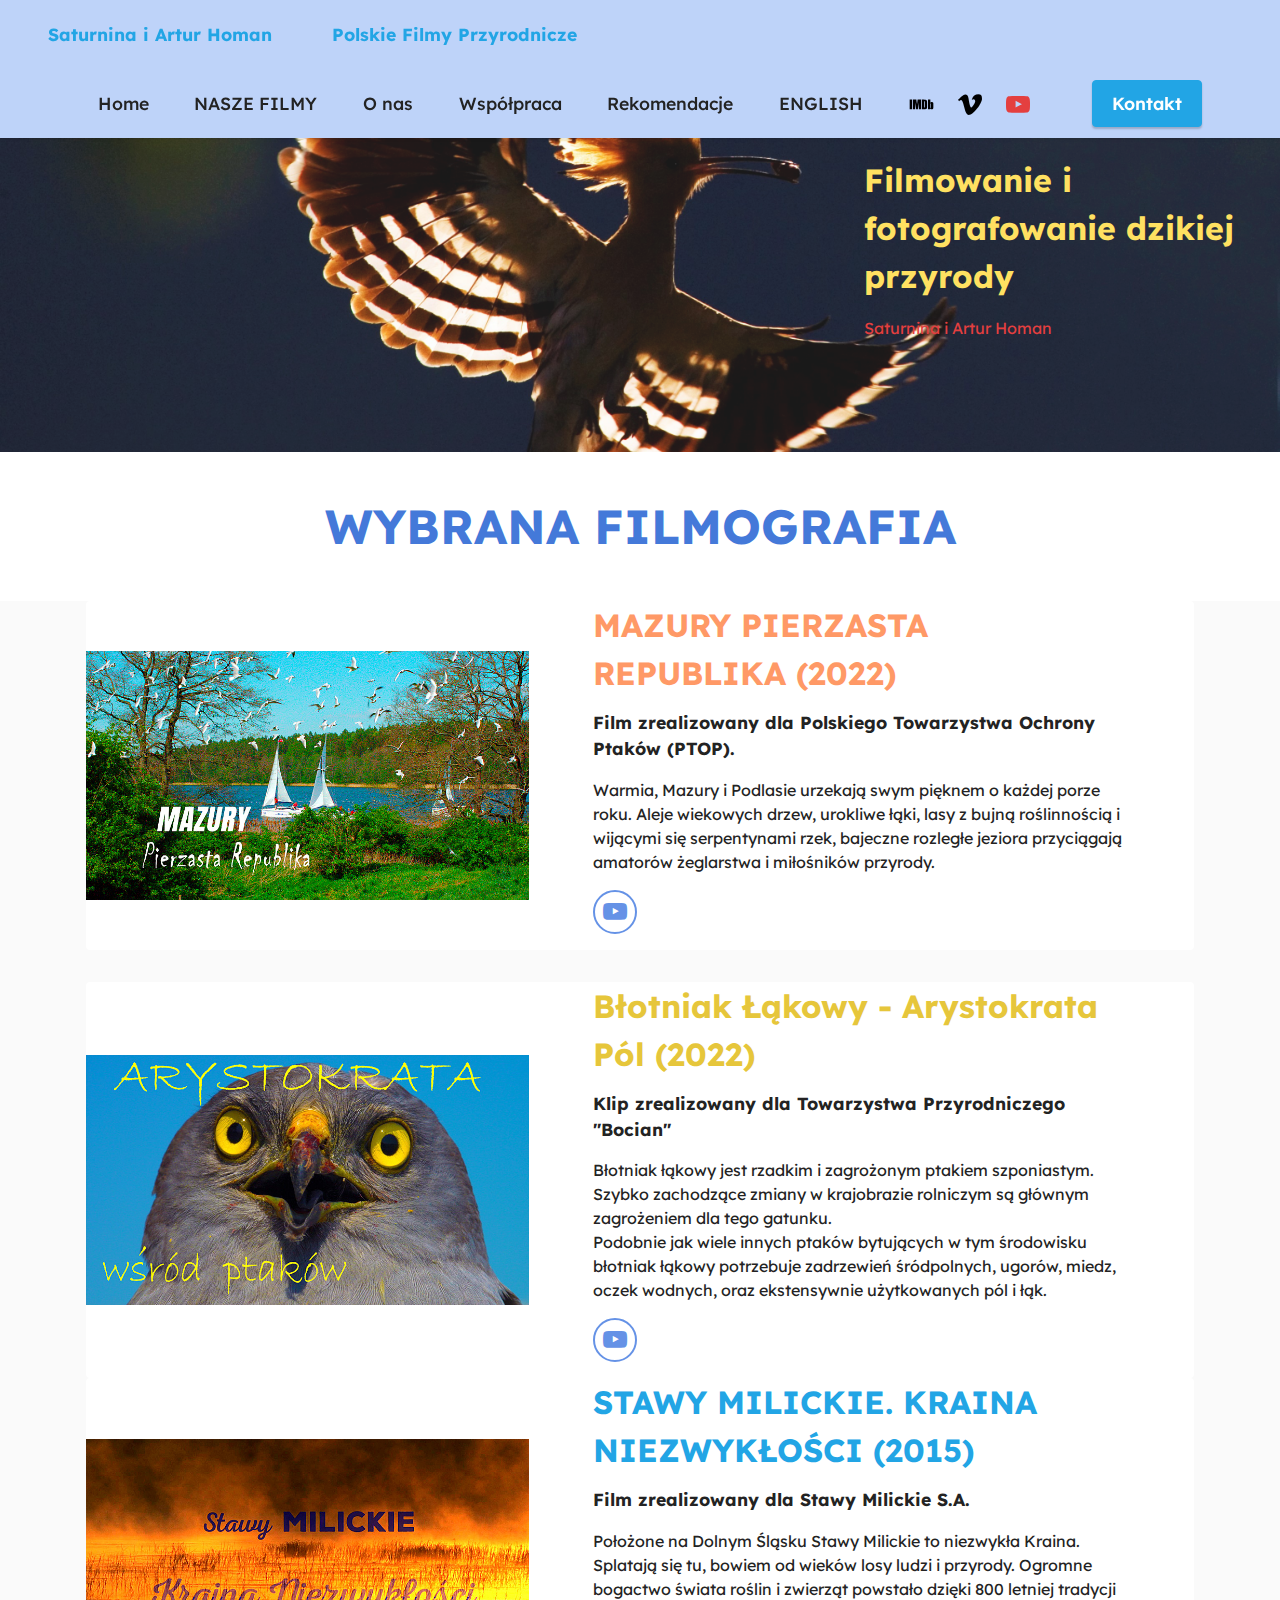
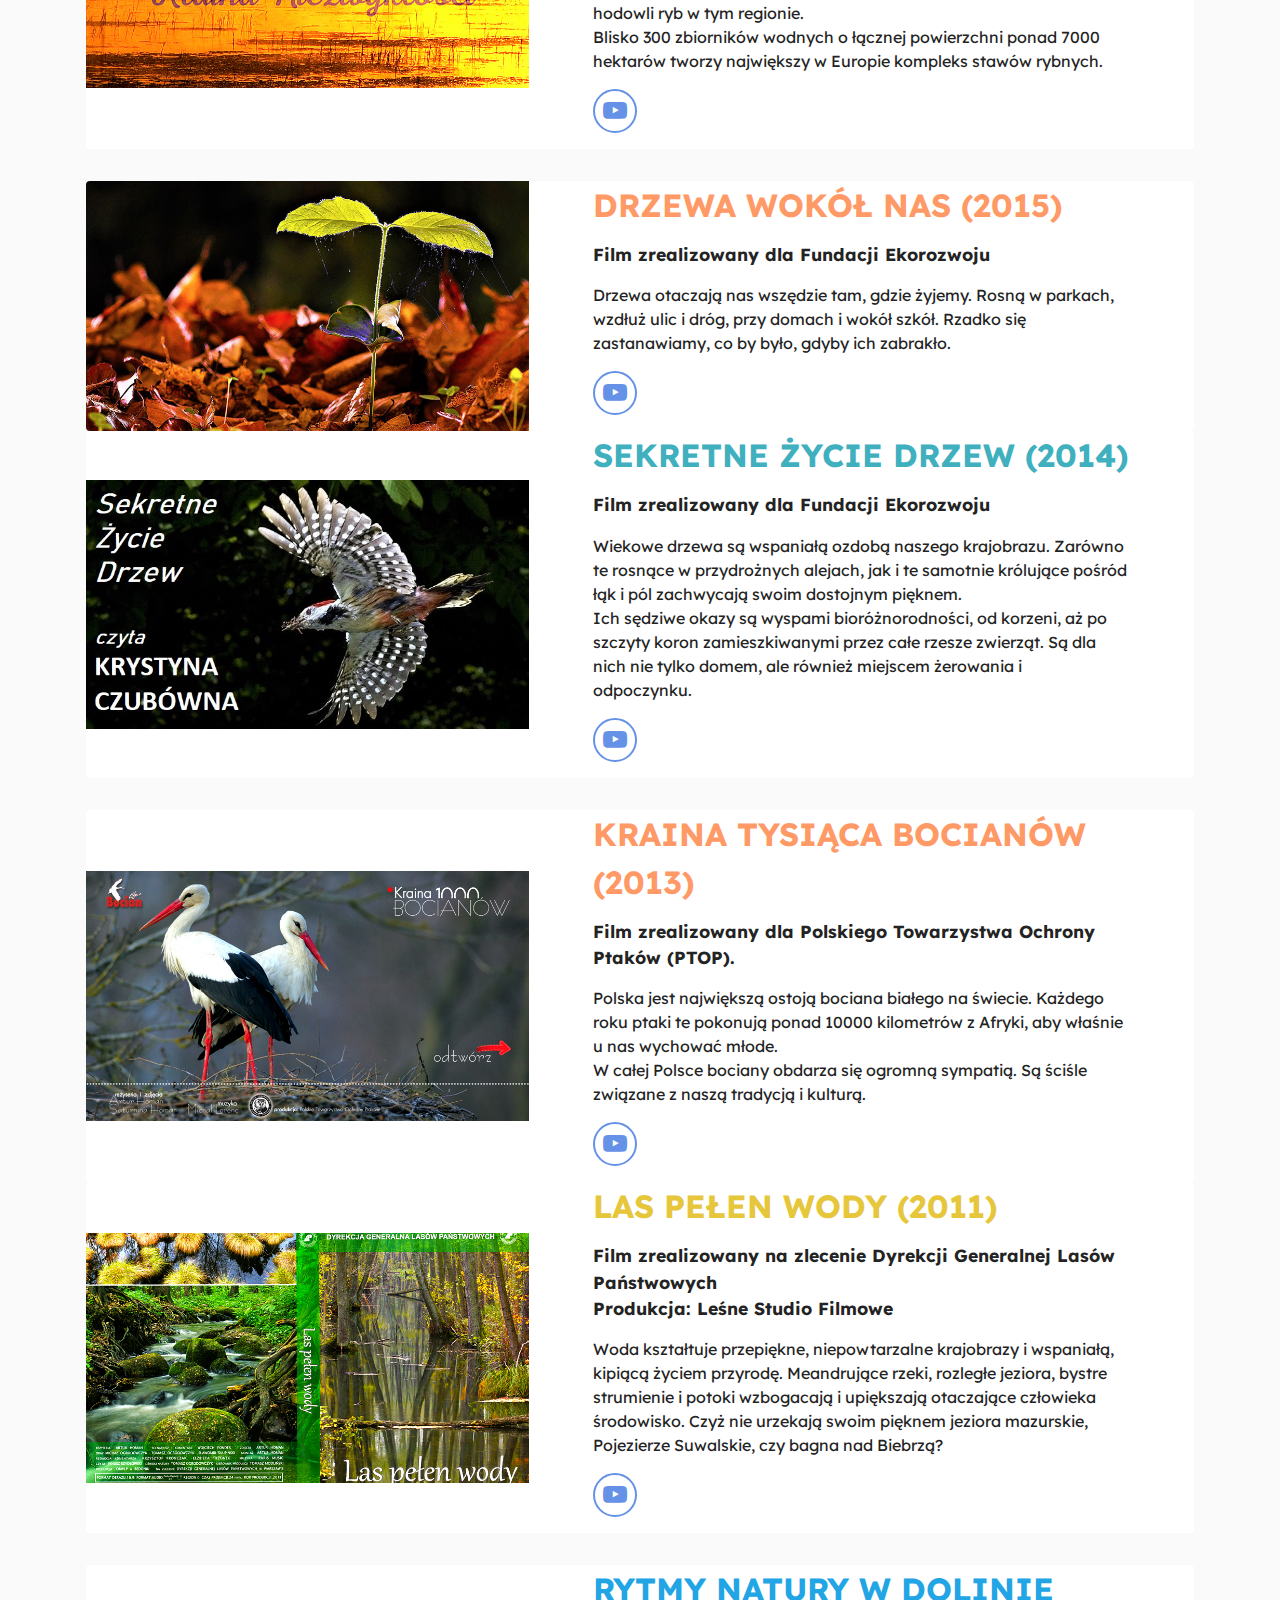
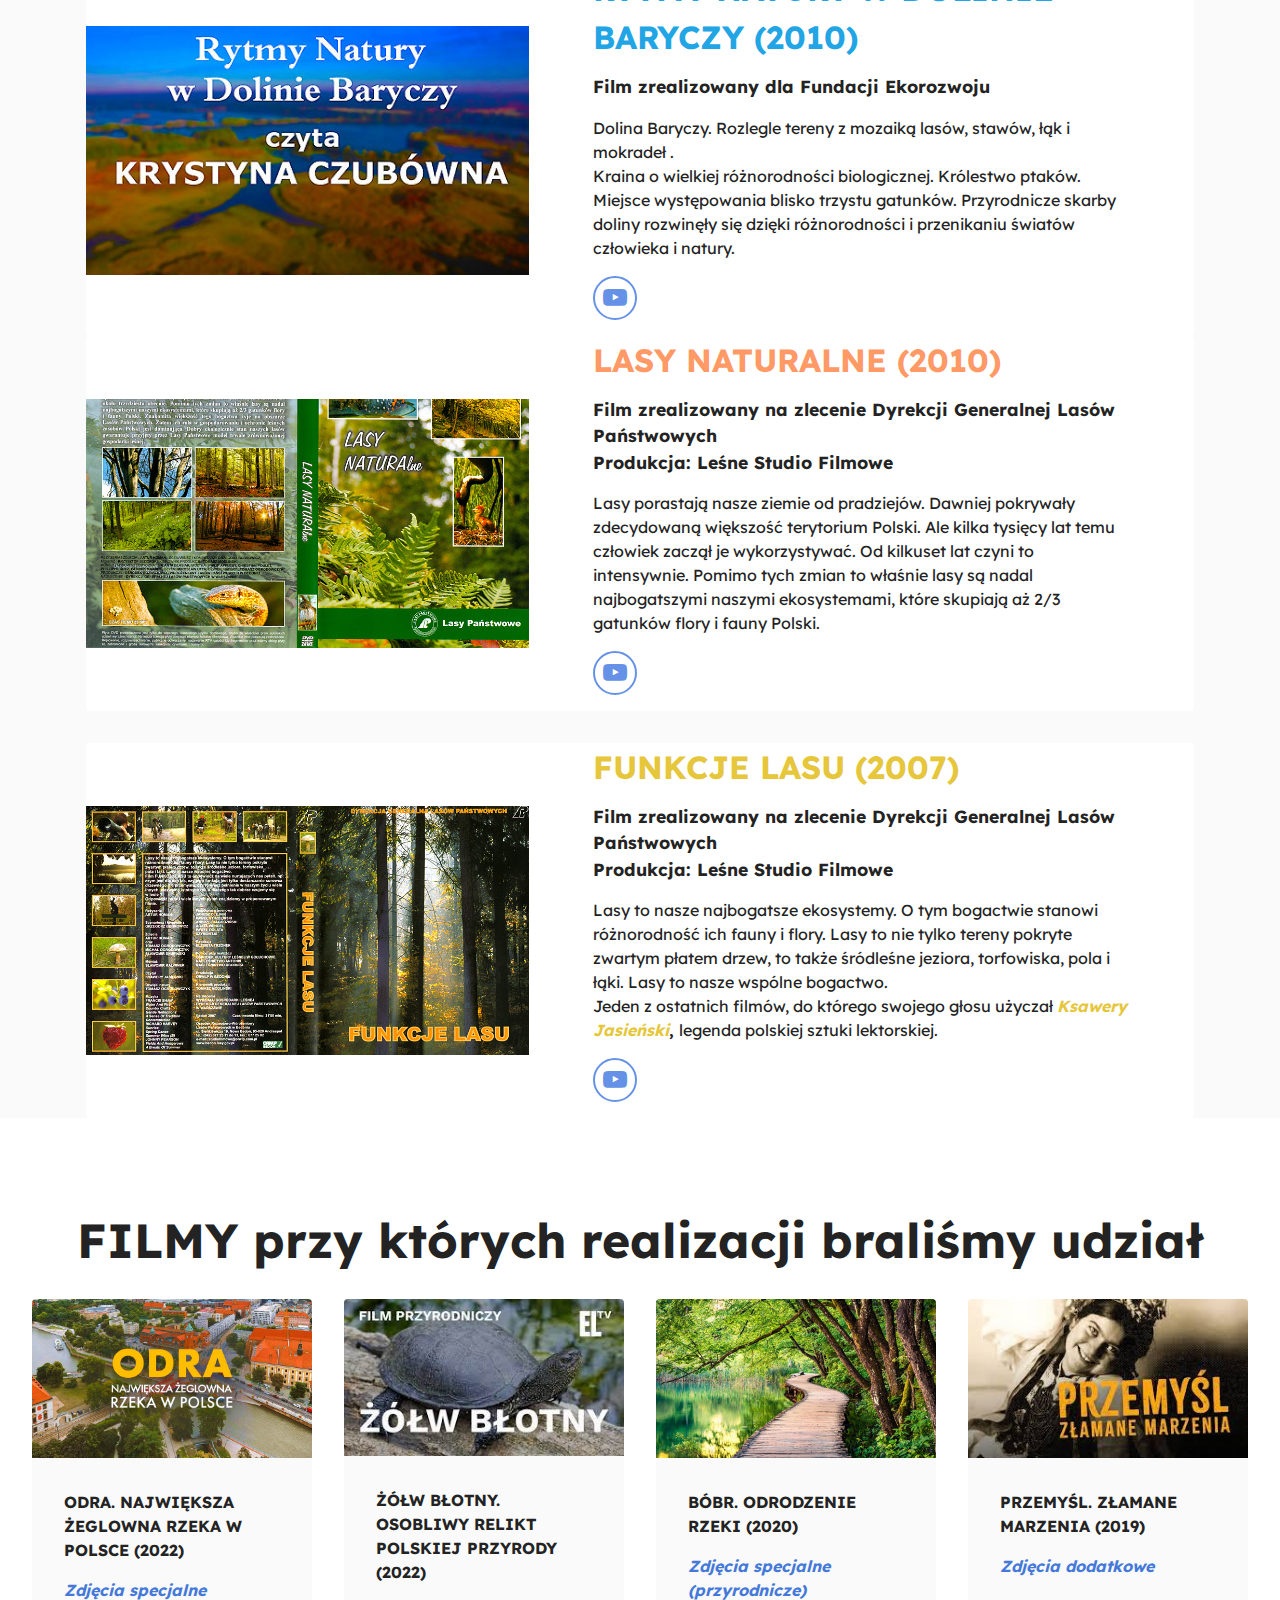
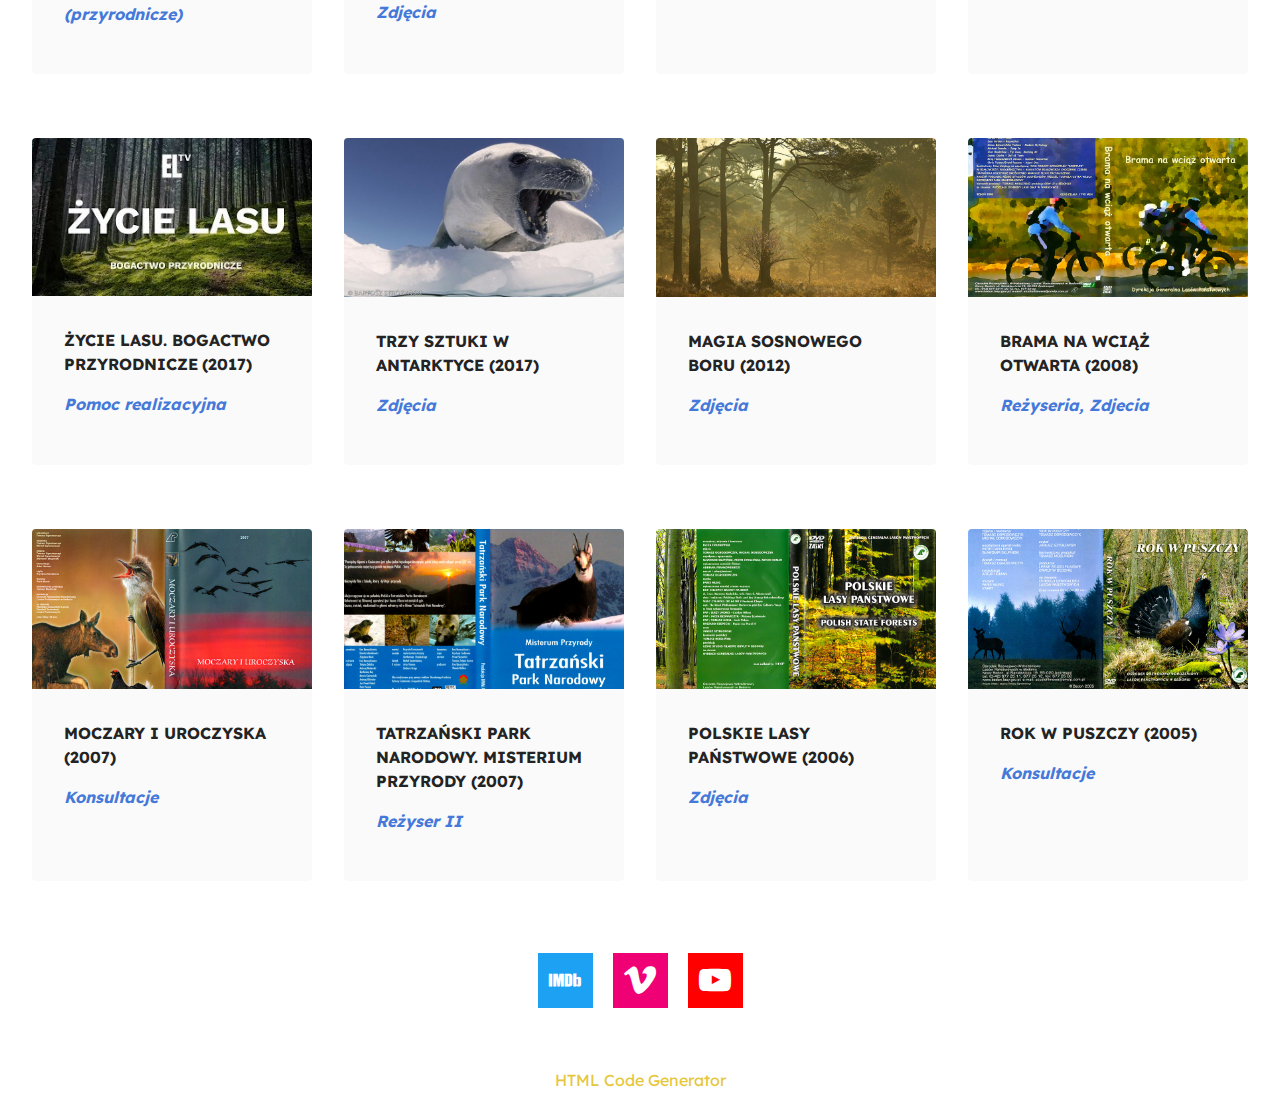
<file: page1.html>
<!DOCTYPE html>
<html  >
<head>
  <!-- Site made with Mobirise Website Builder v5.6.5, https://mobirise.com -->
  <meta charset="UTF-8">
  <meta http-equiv="X-UA-Compatible" content="IE=edge">
  <meta name="generator" content="Mobirise v5.6.5, mobirise.com">
  <meta name="twitter:card" content="summary_large_image"/>
  <meta name="twitter:image:src" content="">
  <meta property="og:image" content="">
  <meta name="twitter:title" content="Nasze Filmy">
  <meta name="viewport" content="width=device-width, initial-scale=1, minimum-scale=1">
  <link rel="shortcut icon" href="assets/images/21-900x600-2.jpg" type="image/x-icon">
  <meta name="description" content="">
  
  
  <title>Nasze Filmy</title>
  <link rel="stylesheet" href="assets/bootstrap/css/bootstrap.min.css">
  <link rel="stylesheet" href="assets/bootstrap/css/bootstrap-grid.min.css">
  <link rel="stylesheet" href="assets/bootstrap/css/bootstrap-reboot.min.css">
  <link rel="stylesheet" href="assets/dropdown/css/style.css">
  <link rel="stylesheet" href="assets/socicon/css/styles.css">
  <link rel="stylesheet" href="assets/theme/css/style.css">
  <link rel="preload" href="https://fonts.googleapis.com/css?family=Lexend:100,200,300,400,500,600,700,800,900&display=swap" as="style" onload="this.onload=null;this.rel='stylesheet'">
  <noscript><link rel="stylesheet" href="https://fonts.googleapis.com/css?family=Lexend:100,200,300,400,500,600,700,800,900&display=swap"></noscript>
  <link rel="preload" as="style" href="assets/mobirise/css/mbr-additional.css"><link rel="stylesheet" href="assets/mobirise/css/mbr-additional.css" type="text/css">
  
  
  
  
</head>
<body>
  
  <section data-bs-version="5.1" class="menu menu2 cid-sFF0ciwnEL" once="menu" id="menu2-k">
    
    <nav class="navbar navbar-dropdown navbar-fixed-top navbar-expand-lg">
        <div class="container-fluid">
            <div class="navbar-brand">
                
                <span class="navbar-caption-wrap"><a class="navbar-caption text-secondary text-primary display-4" href="page1.html#top">Saturnina i Artur Homan&nbsp; &nbsp; &nbsp; &nbsp; &nbsp; Polskie Filmy Przyrodnicze</a></span>
            </div>
            <button class="navbar-toggler" type="button" data-toggle="collapse" data-bs-toggle="collapse" data-target="#navbarSupportedContent" data-bs-target="#navbarSupportedContent" aria-controls="navbarNavAltMarkup" aria-expanded="false" aria-label="Toggle navigation">
                <div class="hamburger">
                    <span></span>
                    <span></span>
                    <span></span>
                    <span></span>
                </div>
            </button>
            <div class="collapse navbar-collapse" id="navbarSupportedContent">
                <ul class="navbar-nav nav-dropdown" data-app-modern-menu="true"><li class="nav-item"><a class="nav-link link text-black text-primary display-4" href="https://homan.pl">Home</a></li><li class="nav-item"><a class="nav-link link text-black text-primary display-4" href="page1.html#top">NASZE FILMY</a></li><li class="nav-item"><a class="nav-link link text-black text-primary display-4" href="index.html#image1-b">O nas</a></li>
                    
                    <li class="nav-item"><a class="nav-link link text-black text-primary display-4" href="index.html#content4-w">Współpraca</a>
                    </li><li class="nav-item"><a class="nav-link link text-black text-primary display-4" href="index.html#gallery3-7">Rekomendacje</a></li><li class="nav-item"><a class="nav-link link text-black text-primary display-4" href="https://saturninahoman.github.io/">ENGLISH</a></li></ul>
                <div class="icons-menu">
                    <a class="iconfont-wrapper" href="https://www.imdb.com/name/nm8238101/" target="_blank">
                        <span class="p-2 mbr-iconfont socicon-imdb socicon"></span>
                    </a>
                    <a class="iconfont-wrapper" href="https://vimeo.com/user14498927" target="_blank">
                        <span class="p-2 mbr-iconfont socicon-vimeo socicon"></span>
                    </a>
                    <a class="iconfont-wrapper" href="https://www.youtube.com/channel/UCBMNkNg2xD1BGBJ396ZaGew" target="_blank">
                        <span class="p-2 mbr-iconfont socicon-youtube socicon" style="color: rgb(228, 63, 63); fill: rgb(228, 63, 63);"></span>
                    </a>
                    
                </div>
                <div class="navbar-buttons mbr-section-btn"><a class="btn btn-secondary display-4" href="index.html#image1-8">Kontakt</a></div>
            </div>
        </div>
    </nav>
</section>

<section data-bs-version="5.1" class="header1 cid-tTiZjpis25" id="header1-l">

    

    <div class="mbr-overlay" style="opacity: 0.1; background-color: rgb(250, 250, 250);"></div>

    <div class="container-fluid">
        <div class="row justify-content-end">
            <div class="col-12 col-lg-4">
                <h1 class="mbr-section-title mbr-fonts-style mb-3 display-5"><strong>Filmowanie i fotografowanie dzikiej przyrody</strong></h1>
                <h2 class="mbr-section-subtitle mbr-fonts-style mb-3 display-7">Saturnina i Artur Homan</h2>
                
                
            </div>
        </div>
    </div>
</section>

<section data-bs-version="5.1" class="content4 cid-tTxhNO0Ome" id="content4-x">
    
    
    <div class="container">
        <div class="row justify-content-center">
            <div class="title col-md-12 col-lg-10">
                <h3 class="mbr-section-title mbr-fonts-style align-center mb-4 display-2"><strong>WYBRANA FILMOGRAFIA</strong></h3>
                
                
            </div>
        </div>
    </div>
</section>

<section data-bs-version="5.1" class="team2 cid-tTiZksgyjr" xmlns="http://www.w3.org/1999/html" id="team2-m">
    
    
    <div class="container">
        <div class="card">
            <div class="card-wrapper">
                <div class="row align-items-center">
                    <div class="col-12 col-md-5">
                        <div class="image-wrapper">
                            <a href="https://www.youtube.com/watch?v=GkTCPnRPMfQ" target="_blank"><img src="assets/images/mazury-tytul-pop-853x480-ver3.jpg" alt="Mazury Pierzasta Republika"></a>
                        </div>
                    </div>
                    <div class="col-12 col-md">
                        <div class="card-box">
                            <h5 class="card-title mbr-fonts-style m-0 mb-3 display-5">
                                <a href="https://www.youtube.com/watch?v=GkTCPnRPMfQ" class="text-danger" target="_blank"><strong>MAZURY PIERZASTA REPUBLIKA (2022)</strong></a></h5>
                            <h6 class="card-subtitle mbr-fonts-style mb-3 display-4"><strong>Film zrealizowany dla Polskiego Towarzystwa Ochrony Ptaków (PTOP).</strong></h6>
                            <p class="mbr-text mbr-fonts-style display-7">Warmia, Mazury i Podlasie urzekają swym pięknem o każdej porze roku. Aleje wiekowych drzew, urokliwe łąki, lasy z bujną roślinnością i wijącymi się serpentynami rzek, bajeczne rozległe jeziora przyciągają amatorów żeglarstwa i miłośników przyrody.<br></p>
                            <div class="social-row display-7">
                                <div class="soc-item">
                                    <a href="https://www.youtube.com/watch?v=GkTCPnRPMfQ" target="_blank">
                                        <span class="mbr-iconfont socicon-youtube socicon"></span>
                                    </a>
                                </div>
                                
                                
                                
                                
                            </div>
                        </div>
                    </div>
                </div>
            </div>
        </div>
        <div class="card">
            <div class="card-wrapper">
                <div class="row align-items-center">
                    <div class="col-12 col-md-5">
                        <div class="image-wrapper">
                            <a href="https://www.youtube.com/watch?v=YZPmXVdxwi4" target="_blank"><img src="assets/images/samiec-portret-wersja-1b-pop-ost50.jpg" alt="Błotniak łąkowy"></a>
                        </div>
                    </div>
                    <div class="col-12 col-md">
                        <div class="card-box">
                            <h5 class="card-title mbr-fonts-style m-0 mb-3 display-5">
                                <a href="https://www.youtube.com/watch?v=YZPmXVdxwi4" class="text-primary"><strong>Błotniak Łąkowy - Arystokrata Pól (2022)</strong></a></h5>
                            <h6 class="card-subtitle mbr-fonts-style mb-3 display-4"><strong>Klip zrealizowany dla Towarzystwa Przyrodniczego "Bocian"</strong></h6>
                            <p class="mbr-text mbr-fonts-style display-7">Błotniak łąkowy jest rzadkim i zagrożonym ptakiem szponiastym. Szybko zachodzące zmiany w krajobrazie rolniczym są głównym zagrożeniem dla tego gatunku.
<br>Podobnie jak wiele innych ptaków bytujących w tym środowisku błotniak łąkowy potrzebuje zadrzewień śródpolnych, ugorów, miedz, oczek wodnych, oraz ekstensywnie użytkowanych pól i łąk.&nbsp;<br></p>
                            <div class="social-row display-7">
                                <div class="soc-item">
                                    <a href="https://www.youtube.com/watch?v=YZPmXVdxwi4" target="_blank">
                                        <span class="mbr-iconfont socicon-youtube socicon"></span>
                                    </a>
                                </div>
                                
                                
                                
                                
                            </div>
                        </div>
                    </div>
                </div>
            </div>
        </div>
        
    </div>
</section>

<section data-bs-version="5.1" class="team2 cid-tTiZleC4Cg" xmlns="http://www.w3.org/1999/html" id="team2-n">
    
    
    <div class="container">
        <div class="card">
            <div class="card-wrapper">
                <div class="row align-items-center">
                    <div class="col-12 col-md-5">
                        <div class="image-wrapper">
                            <a href="https://www.youtube.com/watch?v=DMUvWdBb1AM" target="_blank"><img src="assets/images/stawy-plansz-853x480-ostr50x2.jpg" alt="Stawy Milickie"></a>
                        </div>
                    </div>
                    <div class="col-12 col-md">
                        <div class="card-box">
                            <h5 class="card-title mbr-fonts-style m-0 mb-3 display-5"><a href="https://www.youtube.com/watch?v=DMUvWdBb1AM" class="text-secondary" target="_blank"><strong>STAWY MILICKIE. KRAINA NIEZWYKŁOŚCI (2015)</strong></a></h5>
                            <h6 class="card-subtitle mbr-fonts-style mb-3 display-4"><strong>Film zrealizowany dla Stawy Milickie S.A.</strong></h6>
                            <p class="mbr-text mbr-fonts-style display-7">Położone na Dolnym Śląsku Stawy Milickie to niezwykła Kraina. Splatają się tu, bowiem od wieków losy ludzi i przyrody. Ogromne bogactwo świata roślin i zwierząt powstało dzięki 800 letniej tradycji hodowli ryb w tym regionie. 
<br>Blisko 300 zbiorników wodnych o łącznej powierzchni ponad 7000 hektarów tworzy największy w Europie kompleks stawów rybnych.&nbsp;<br></p>
                            <div class="social-row display-7">
                                <div class="soc-item">
                                    <a href="https://www.youtube.com/watch?v=DMUvWdBb1AM" target="_blank">
                                        <span class="mbr-iconfont socicon-youtube socicon"></span>
                                    </a>
                                </div>
                                
                                
                                
                                
                            </div>
                        </div>
                    </div>
                </div>
            </div>
        </div>
        <div class="card">
            <div class="card-wrapper">
                <div class="row align-items-center">
                    <div class="col-12 col-md-5">
                        <div class="image-wrapper">
                            <a href="https://www.youtube.com/@arturhoman_wildlife/videos" target="_blank"><img src="assets/images/buk-siewka-kolor-2xsharp-more-853x480-pop1.jpg" alt="Drzewa Wokół Nas"></a>
                        </div>
                    </div>
                    <div class="col-12 col-md">
                        <div class="card-box">
                            <h5 class="card-title mbr-fonts-style m-0 mb-3 display-5"><a href="https://www.youtube.com/@arturhoman_wildlife/videos" class="text-danger"><strong>DRZEWA WOKÓŁ NAS (2015)</strong></a></h5>
                            <h6 class="card-subtitle mbr-fonts-style mb-3 display-4"><strong>Film zrealizowany dla Fundacji Ekorozwoju</strong></h6>
                            <p class="mbr-text mbr-fonts-style display-7">
                                Drzewa otaczają nas wszędzie tam, gdzie żyjemy. Rosną w parkach, wzdłuż ulic i dróg, przy domach i wokół szkół. Rzadko się zastanawiamy, co by było, gdyby ich zabrakło.
                            </p>
                            <div class="social-row display-7">
                                <div class="soc-item">
                                    <a href="https://www.youtube.com/@arturhoman_wildlife/videos" target="_blank">
                                        <span class="mbr-iconfont socicon-youtube socicon"></span>
                                    </a>
                                </div>
                                
                                
                                
                                
                            </div>
                        </div>
                    </div>
                </div>
            </div>
        </div>
        
    </div>
</section>

<section data-bs-version="5.1" class="team2 cid-tTiZlWUuhE" xmlns="http://www.w3.org/1999/html" id="team2-o">
    
    
    <div class="container">
        <div class="card">
            <div class="card-wrapper">
                <div class="row align-items-center">
                    <div class="col-12 col-md-5">
                        <div class="image-wrapper">
                            <a href="https://www.youtube.com/watch?v=e_HqmkiLAro" target="_blank"><img src="assets/images/dzicio-redni-4-16do9-napis-ten.jpg" alt="Sekretne Życie Drzew"></a>
                        </div>
                    </div>
                    <div class="col-12 col-md">
                        <div class="card-box">
                            <h5 class="card-title mbr-fonts-style m-0 mb-3 display-5"><a href="https://www.youtube.com/watch?v=e_HqmkiLAro" class="text-success text-primary" target="_blank"><strong>SEKRETNE ŻYCIE DRZEW (2014)</strong></a></h5>
                            <h6 class="card-subtitle mbr-fonts-style mb-3 display-4"><strong>Film zrealizowany dla Fundacji Ekorozwoju</strong></h6>
                            <p class="mbr-text mbr-fonts-style display-7">Wiekowe drzewa są wspaniałą ozdobą naszego krajobrazu. Zarówno te rosnące w przydrożnych alejach, jak i te samotnie królujące pośród łąk i pól zachwycają  swoim dostojnym pięknem. 
<br>Ich sędziwe okazy są wyspami bioróżnorodności,  od korzeni, aż po szczyty koron zamieszkiwanymi przez całe rzesze zwierząt. Są dla nich nie tylko domem, ale również miejscem żerowania i odpoczynku.&nbsp;&nbsp;<br></p>
                            <div class="social-row display-7">
                                <div class="soc-item">
                                    <a href="https://www.youtube.com/watch?v=e_HqmkiLAro" target="_blank">
                                        <span class="mbr-iconfont socicon-youtube socicon"></span>
                                    </a>
                                </div>
                                
                                
                                
                                
                            </div>
                        </div>
                    </div>
                </div>
            </div>
        </div>
        <div class="card">
            <div class="card-wrapper">
                <div class="row align-items-center">
                    <div class="col-12 col-md-5">
                        <div class="image-wrapper">
                            <a href="https://www.youtube.com/watch?v=APwS8Wy_e98" target="_blank"><img src="assets/images/plansza-1000-bociany-2.jpg" alt="Kraina Tysiąca Bocianów"></a>
                        </div>
                    </div>
                    <div class="col-12 col-md">
                        <div class="card-box">
                            <h5 class="card-title mbr-fonts-style m-0 mb-3 display-5"><a href="https://www.youtube.com/watch?v=APwS8Wy_e98" class="text-danger text-primary" target="_blank"><strong>KRAINA TYSIĄCA BOCIANÓW (2013)</strong></a></h5>
                            <h6 class="card-subtitle mbr-fonts-style mb-3 display-4"><strong>Film zrealizowany dla Polskiego Towarzystwa Ochrony Ptaków (PTOP).</strong></h6>
                            <p class="mbr-text mbr-fonts-style display-7">Polska jest największą ostoją bociana białego na świecie. Każdego roku ptaki te pokonują ponad 10000 kilometrów z Afryki, aby właśnie u nas wychować młode.
<br>W całej Polsce bociany obdarza się ogromną sympatią. Są ściśle związane z naszą tradycją i kulturą.&nbsp;<br></p>
                            <div class="social-row display-7">
                                <div class="soc-item">
                                    <a href="https://www.youtube.com/watch?v=APwS8Wy_e98" target="_blank">
                                        <span class="mbr-iconfont socicon-youtube socicon"></span>
                                    </a>
                                </div>
                                
                                
                                
                                
                            </div>
                        </div>
                    </div>
                </div>
            </div>
        </div>
        
    </div>
</section>

<section data-bs-version="5.1" class="team2 cid-tTiZmNxrHt" xmlns="http://www.w3.org/1999/html" id="team2-p">
    
    
    <div class="container">
        <div class="card">
            <div class="card-wrapper">
                <div class="row align-items-center">
                    <div class="col-12 col-md-5">
                        <div class="image-wrapper">
                            <a href="https://www.youtube.com/@arturhoman_wildlife/videos" target="_blank"><img src="assets/images/las-peen-wody-kadr-pop-853x480.jpg" alt="Las Pełen Wody"></a>
                        </div>
                    </div>
                    <div class="col-12 col-md">
                        <div class="card-box">
                            <h5 class="card-title mbr-fonts-style m-0 mb-3 display-5"><a href="https://www.youtube.com/@arturhoman_wildlife/videos" class="text-primary" target="_blank"><strong>LAS PEŁEN WODY (2011)</strong></a></h5>
                            <h6 class="card-subtitle mbr-fonts-style mb-3 display-4"><strong>Film zrealizowany na zlecenie Dyrekcji Generalnej Lasów Państwowych
</strong><div><strong>Produkcja: Leśne Studio Filmowe</strong></div></h6>
                            <p class="mbr-text mbr-fonts-style display-7">
                                Woda kształtuje przepiękne, niepowtarzalne krajobrazy i wspaniałą, kipiącą życiem przyrodę. Meandrujące rzeki, rozległe jeziora, bystre strumienie i potoki wzbogacają i upiększają otaczające człowieka środowisko. Czyż nie urzekają swoim pięknem jeziora mazurskie, Pojezierze Suwalskie, czy bagna nad Biebrzą?
                            </p>
                            <div class="social-row display-7">
                                <div class="soc-item">
                                    <a href="https://www.youtube.com/@arturhoman_wildlife/videos" target="_blank">
                                        <span class="mbr-iconfont socicon-youtube socicon"></span>
                                    </a>
                                </div>
                                
                                
                                
                                
                            </div>
                        </div>
                    </div>
                </div>
            </div>
        </div>
        <div class="card">
            <div class="card-wrapper">
                <div class="row align-items-center">
                    <div class="col-12 col-md-5">
                        <div class="image-wrapper">
                            <a href="https://www.youtube.com/watch?v=1LSVUTZldZQ" target="_blank"><img src="assets/images/mg-2827-pbw-16na9-v7-ostr-sat2-v2b.jpg" alt="Rytmy Natury"></a>
                        </div>
                    </div>
                    <div class="col-12 col-md">
                        <div class="card-box">
                            <h5 class="card-title mbr-fonts-style m-0 mb-3 display-5"><a href="https://www.youtube.com/watch?v=1LSVUTZldZQ" class="text-secondary text-primary" target="_blank"><strong>RYTMY NATURY W DOLINIE BARYCZY (2010)</strong></a></h5>
                            <h6 class="card-subtitle mbr-fonts-style mb-3 display-4">
                                <strong>Film zrealizowany dla Fundacji Ekorozwoju</strong></h6>
                            <p class="mbr-text mbr-fonts-style display-7">Dolina Baryczy. Rozlegle tereny z mozaiką lasów, stawów, łąk i mokradeł . 
<br>Kraina o wielkiej  różnorodności biologicznej. Królestwo ptaków.
<br>Miejsce występowania blisko trzystu gatunków. Przyrodnicze skarby doliny rozwinęły się dzięki różnorodności i przenikaniu światów człowieka i natury.&nbsp;</p>
                            <div class="social-row display-7">
                                <div class="soc-item">
                                    <a href="https://www.youtube.com/watch?v=1LSVUTZldZQ" target="_blank">
                                        <span class="mbr-iconfont socicon-youtube socicon"></span>
                                    </a>
                                </div>
                                
                                
                                
                                
                            </div>
                        </div>
                    </div>
                </div>
            </div>
        </div>
        
    </div>
</section>

<section data-bs-version="5.1" class="team2 cid-tTjqkYIAgF" xmlns="http://www.w3.org/1999/html" id="team2-v">
    
    
    <div class="container">
        <div class="card">
            <div class="card-wrapper">
                <div class="row align-items-center">
                    <div class="col-12 col-md-5">
                        <div class="image-wrapper">
                            <a href="https://www.youtube.com/watch?v=p-kg3twiiSs" target="_blank"><img src="assets/images/lasy-naturalne-oryg-poz-kadr-pop-853x480.jpg" alt="Lasy Naturalne"></a>
                        </div>
                    </div>
                    <div class="col-12 col-md">
                        <div class="card-box">
                            <h5 class="card-title mbr-fonts-style m-0 mb-3 display-5"><a href="https://www.youtube.com/watch?v=p-kg3twiiSs" class="text-danger text-primary" target="_blank"><strong>LASY NATURALNE (2010)</strong></a></h5>
                            <h6 class="card-subtitle mbr-fonts-style mb-3 display-4"><strong>Film zrealizowany na zlecenie Dyrekcji Generalnej Lasów Państwowych
</strong><div><strong>Produkcja: Leśne Studio Filmowe</strong></div></h6>
                            <p class="mbr-text mbr-fonts-style display-7">
                                Lasy porastają nasze ziemie od pradziejów. Dawniej pokrywały zdecydowaną większość terytorium Polski. Ale kilka tysięcy lat temu człowiek zaczął je wykorzystywać. Od kilkuset lat czyni to intensywnie. Pomimo tych zmian to właśnie lasy są nadal najbogatszymi naszymi ekosystemami, które skupiają aż 2/3 gatunków flory i fauny Polski.<br>
                            </p>
                            <div class="social-row display-7">
                                <div class="soc-item">
                                    <a href="https://www.youtube.com/watch?v=p-kg3twiiSs" target="_blank">
                                        <span class="mbr-iconfont socicon-youtube socicon"></span>
                                    </a>
                                </div>
                                
                                
                                
                                
                            </div>
                        </div>
                    </div>
                </div>
            </div>
        </div>
        <div class="card">
            <div class="card-wrapper">
                <div class="row align-items-center">
                    <div class="col-12 col-md-5">
                        <div class="image-wrapper">
                            <a href="https://www.youtube.com/@arturhoman_wildlife/videos" target="_blank"><img src="assets/images/funkcje-lasu-oryg-wyk-pop-wyprost-853x480.jpg" alt="Funkcje Lasu"></a>
                        </div>
                    </div>
                    <div class="col-12 col-md">
                        <div class="card-box">
                            <h5 class="card-title mbr-fonts-style m-0 mb-3 display-5"><a href="https://www.youtube.com/@arturhoman_wildlife/videos" class="text-primary" target="_blank"><strong>FUNKCJE LASU (2007)</strong></a></h5>
                            <h6 class="card-subtitle mbr-fonts-style mb-3 display-4">
                                <strong>Film zrealizowany na zlecenie Dyrekcji Generalnej Lasów Państwowych</strong><br><strong>Produkcja: Leśne Studio Filmowe</strong></h6>
                            <p class="mbr-text mbr-fonts-style display-7">Lasy to nasze najbogatsze ekosystemy. O tym bogactwie stanowi różnorodność ich fauny i flory. Lasy to nie tylko tereny pokryte zwartym płatem drzew, to także śródleśne jeziora, torfowiska, pola i łąki. Lasy to nasze wspólne bogactwo.<br>Jeden z ostatnich filmów, do którego swojego głosu użyczał&nbsp;<a href="https://pl.wikipedia.org/wiki/Ksawery_Jasie%C5%84ski" class="text-primary" style="font-style: italic; font-weight: bold;">Ksawery Jasieński</a><strong>,&nbsp;</strong>legenda polskiej sztuki lektorskiej.</p>
                            <div class="social-row display-7">
                                <div class="soc-item">
                                    <a href="https://www.youtube.com/@arturhoman_wildlife/videos" target="_blank">
                                        <span class="mbr-iconfont socicon-youtube socicon"></span>
                                    </a>
                                </div>
                                
                                
                                
                                
                            </div>
                        </div>
                    </div>
                </div>
            </div>
        </div>
        
    </div>
</section>

<section data-bs-version="5.1" class="gallery3 cid-tTiZoCFyX3" id="gallery3-r">
    
    
    <div class="container-fluid">
        <div class="mbr-section-head">
            <h4 class="mbr-section-title mbr-fonts-style align-center mb-0 display-2"><strong>FILMY przy których realizacji braliśmy udział</strong></h4>
            
        </div>
        <div class="row mt-4">
            <div class="item features-image сol-12 col-md-6 col-lg-3">
                <div class="item-wrapper">
                    <div class="item-img">
                        <img src="assets/images/odra2-844x480-pop.jpg" alt="Mobirise Website Builder">
                    </div>
                    <div class="item-content">
                        <h5 class="item-title mbr-fonts-style display-7"><strong>ODRA. NAJWIĘKSZA ŻEGLOWNA RZEKA W POLSCE (2022)</strong></h5>
                        
                        <p class="mbr-text mbr-fonts-style mt-3 display-7"><strong><em>Zdjęcia specjalne (przyrodnicze)</em></strong><br></p>
                    </div>
                    
                </div>
            </div>
            <div class="item features-image сol-12 col-md-6 col-lg-3">
                <div class="item-wrapper">
                    <div class="item-img">
                        <img src="assets/images/zow3.jpg" alt="Mobirise Website Builder">
                    </div>
                    <div class="item-content">
                        <h5 class="item-title mbr-fonts-style display-7">
                            <strong>
</strong>
                        <div><strong>ŻÓŁW BŁOTNY. OSOBLIWY RELIKT POLSKIEJ PRZYRODY (2022)</strong><br></div></h5>
                        
                        <p class="mbr-text mbr-fonts-style mt-3 display-7"><em><strong>
                            Zdjęcia</strong></em></p>
                    </div>
                    
                </div>
            </div>
            <div class="item features-image сol-12 col-md-6 col-lg-3">
                <div class="item-wrapper">
                    <div class="item-img">
                        <img src="assets/images/bbr.jpg" alt="Mobirise Website Builder">
                    </div>
                    <div class="item-content">
                        <h5 class="item-title mbr-fonts-style display-7"><strong>BÓBR. ODRODZENIE RZEKI (2020)</strong></h5>
                        
                        <p class="mbr-text mbr-fonts-style mt-3 display-7"><em><strong>Zdjęcia specjalne (przyrodnicze)</strong></em><br></p>
                    </div>
                    
                </div>
            </div>
            <div class="item features-image сol-12 col-md-6 col-lg-3">
                <div class="item-wrapper">
                    <div class="item-img">
                        <img src="assets/images/przemysl2.jpg" alt="Mobirise Website Builder" title="">
                    </div>
                    <div class="item-content">
                        <h5 class="item-title mbr-fonts-style display-7"><strong>PRZEMYŚL. ZŁAMANE MARZENIA (2019)</strong></h5>
                        
                        <p class="mbr-text mbr-fonts-style mt-3 display-7"><em><strong>Zdjęcia dodatkowe</strong></em><br></p>
                    </div>
                    
                </div>
            </div>
        </div>
    </div>
</section>

<section data-bs-version="5.1" class="gallery3 cid-tTiZpw6ObL" id="gallery3-s">
    
    
    <div class="container-fluid">
        
        <div class="row mt-4">
            <div class="item features-image сol-12 col-md-6 col-lg-3">
                <div class="item-wrapper">
                    <div class="item-img">
                        <img src="assets/images/zycie-lasu3.jpg" alt="Mobirise Website Builder">
                    </div>
                    <div class="item-content">
                        <h5 class="item-title mbr-fonts-style display-7">
                            <strong>
</strong>
                        <div><span style="font-size: 1rem;"><strong>ŻYCIE LASU. BOGACTWO PRZYRODNICZE</strong> <strong>(2017)</strong></span><br></div></h5>
                        
                        <p class="mbr-text mbr-fonts-style mt-3 display-7"><strong><em>Pomoc realizacyjna</em></strong><br></p>
                    </div>
                    
                </div>
            </div>
            <div class="item features-image сol-12 col-md-6 col-lg-3">
                <div class="item-wrapper">
                    <div class="item-img">
                        <img src="assets/images/trzy-sztuki-844x480.jpg" alt="Mobirise Website Builder">
                    </div>
                    <div class="item-content">
                        <h5 class="item-title mbr-fonts-style display-7"><strong>TRZY SZTUKI W ANTARKTYCE (2017)</strong></h5>
                        
                        <p class="mbr-text mbr-fonts-style mt-3 display-7"><em><strong>Zdjęcia</strong></em></p>
                    </div>
                    
                </div>
            </div>
            <div class="item features-image сol-12 col-md-6 col-lg-3">
                <div class="item-wrapper">
                    <div class="item-img">
                        <img src="assets/images/bor-bagienny-844x480.jpg" alt="Mobirise Website Builder">
                    </div>
                    <div class="item-content">
                        <h5 class="item-title mbr-fonts-style display-7"><strong>MAGIA SOSNOWEGO BORU (2012)</strong></h5>
                        
                        <p class="mbr-text mbr-fonts-style mt-3 display-7"><strong><em>Zdjęcia</em></strong></p>
                    </div>
                    
                </div>
            </div>
            <div class="item features-image сol-12 col-md-6 col-lg-3">
                <div class="item-wrapper">
                    <div class="item-img">
                        <img src="assets/images/brama-na-wci-otwarta-oryg-poz-kadr-pop-844x480.jpg" alt="Mobirise Website Builder" title="">
                    </div>
                    <div class="item-content">
                        <h5 class="item-title mbr-fonts-style display-7"><strong>BRAMA NA WCIĄŻ OTWARTA (2008)</strong></h5>
                        
                        <p class="mbr-text mbr-fonts-style mt-3 display-7"><strong><em>Reżyseria, Zdjecia</em></strong></p>
                    </div>
                    
                </div>
            </div>
        </div>
    </div>
</section>

<section data-bs-version="5.1" class="gallery3 cid-tTiZqHpAYU" id="gallery3-t">
    
    
    <div class="container-fluid">
        
        <div class="row mt-4">
            <div class="item features-image сol-12 col-md-6 col-lg-3">
                <div class="item-wrapper">
                    <div class="item-img">
                        <img src="assets/images/moczary-i-uroczyska-oryg-poz-kadr-pop-844x480.jpg" alt="Mobirise Website Builder">
                    </div>
                    <div class="item-content">
                        <h5 class="item-title mbr-fonts-style display-7"><strong>MOCZARY I UROCZYSKA (2007)</strong></h5>
                        
                        <p class="mbr-text mbr-fonts-style mt-3 display-7"><strong><em>Konsultacje</em></strong><br></p>
                    </div>
                    
                </div>
            </div>
            <div class="item features-image сol-12 col-md-6 col-lg-3">
                <div class="item-wrapper">
                    <div class="item-img">
                        <img src="assets/images/tatrzanski-park-n-poziom-kadr2-pop-844x480.jpg" alt="Mobirise Website Builder">
                    </div>
                    <div class="item-content">
                        <h5 class="item-title mbr-fonts-style display-7"><strong>TATRZAŃSKI PARK NARODOWY. MISTERIUM PRZYRODY (2007)</strong></h5>
                        
                        <p class="mbr-text mbr-fonts-style mt-3 display-7"><strong><em>Reżyser II</em></strong><br></p>
                    </div>
                    
                </div>
            </div>
            <div class="item features-image сol-12 col-md-6 col-lg-3">
                <div class="item-wrapper">
                    <div class="item-img">
                        <img src="assets/images/polskie-lasy-pas-oryg-poz-kadr-pop-844x480.jpg" alt="Mobirise Website Builder">
                    </div>
                    <div class="item-content">
                        <h5 class="item-title mbr-fonts-style display-7"><strong>POLSKIE LASY PAŃSTWOWE (2006</strong><strong>)</strong></h5>
                        
                        <p class="mbr-text mbr-fonts-style mt-3 display-7"><strong><em>Zdjęcia</em></strong></p>
                    </div>
                    
                </div>
            </div>
            <div class="item features-image сol-12 col-md-6 col-lg-3">
                <div class="item-wrapper">
                    <div class="item-img">
                        <img src="assets/images/rok-w-puszczy-poziok-kadr-pop-844x480-ostr.jpg" alt="Mobirise Website Builder" title="">
                    </div>
                    <div class="item-content">
                        <h5 class="item-title mbr-fonts-style display-7"><strong>ROK W PUSZCZY (2005)</strong></h5>
                        
                        <p class="mbr-text mbr-fonts-style mt-3 display-7"><strong><em>Konsultacje</em></strong><br></p>
                    </div>
                    
                </div>
            </div>
        </div>
    </div>
</section>

<section data-bs-version="5.1" class="share3 cid-tTiZrpPkKB" id="share3-u">
    
     
    
    

    <div class="container">
        <div class="media-container-row">
            <div class="col-12">
                
                <div class="social-list align-center">
                   
                    
                        <a class="iconfont-wrapper bg-twitter m-2" href="https://www.imdb.com/name/nm8238101/" target="_blank">
                            <span class="socicon-imdb socicon"></span>
                        </a>
                        <a class="iconfont-wrapper bg-instagram m-2" href="https://vimeo.com/user14498927" target="_blank">
                            <span class="socicon-vimeo socicon"></span>
                        </a>
                        
                        
                        
                        
                        
                        
                        <a class="iconfont-wrapper bg-youtube m-2" href="https://www.youtube.com/channel/UCBMNkNg2xD1BGBJ396ZaGew" target="_blank">
                            <span class="socicon-youtube socicon"></span>
                        </a>
                        
                </div>
            </div>
        </div>
    </div>
</section><section class="display-7" style="padding: 0;align-items: center;justify-content: center;flex-wrap: wrap;    align-content: center;display: flex;position: relative;height: 4rem;"><a href="https://mobiri.se/2726359" style="flex: 1 1;height: 4rem;position: absolute;width: 100%;z-index: 1;"><img alt="" style="height: 4rem;" src="[data-uri]"></a><p style="margin: 0;text-align: center;" class="display-7">&#8204;</p><a style="z-index:1" href="https://mobirise.com/builder/html-code-generator.html">HTML Code Generator</a></section><script src="assets/bootstrap/js/bootstrap.bundle.min.js"></script>  <script src="assets/smoothscroll/smooth-scroll.js"></script>  <script src="assets/ytplayer/index.js"></script>  <script src="assets/dropdown/js/navbar-dropdown.js"></script>  <script src="assets/theme/js/script.js"></script>  
  
  
</body>
</html>
</file>
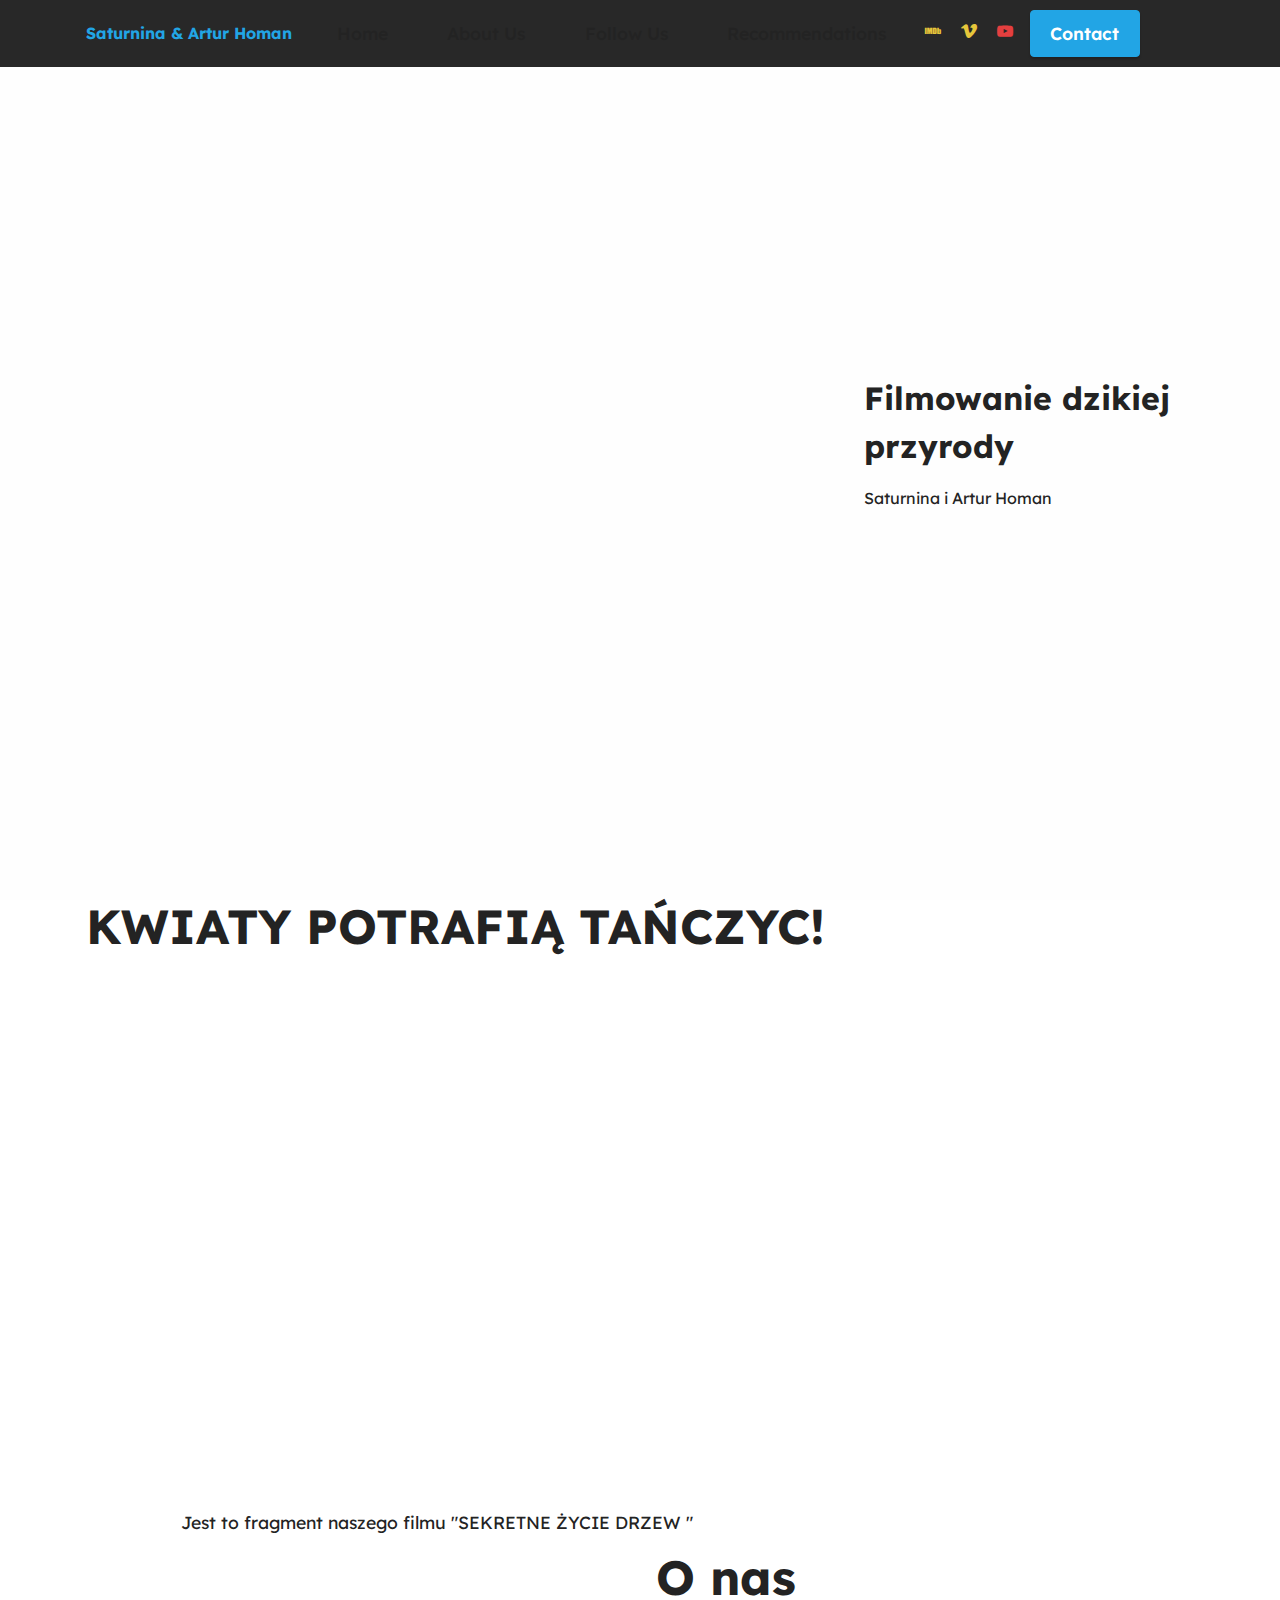
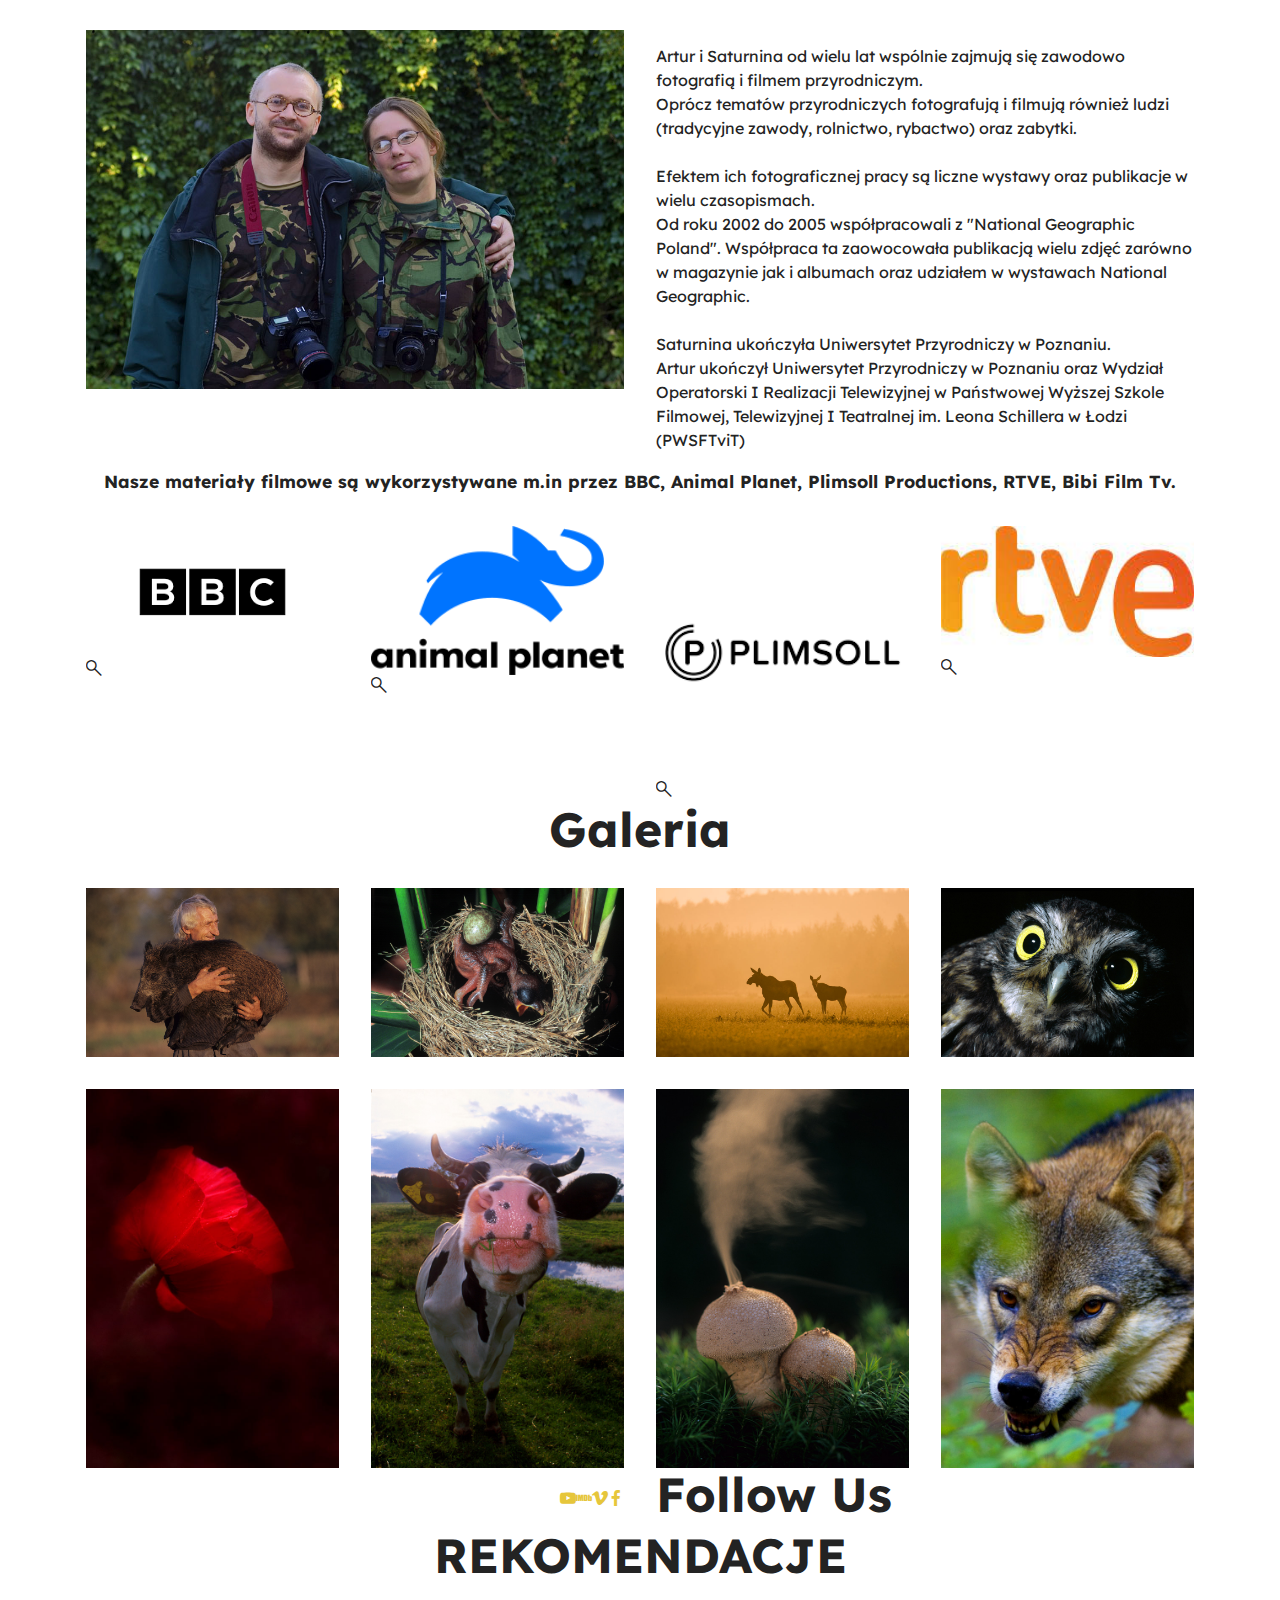
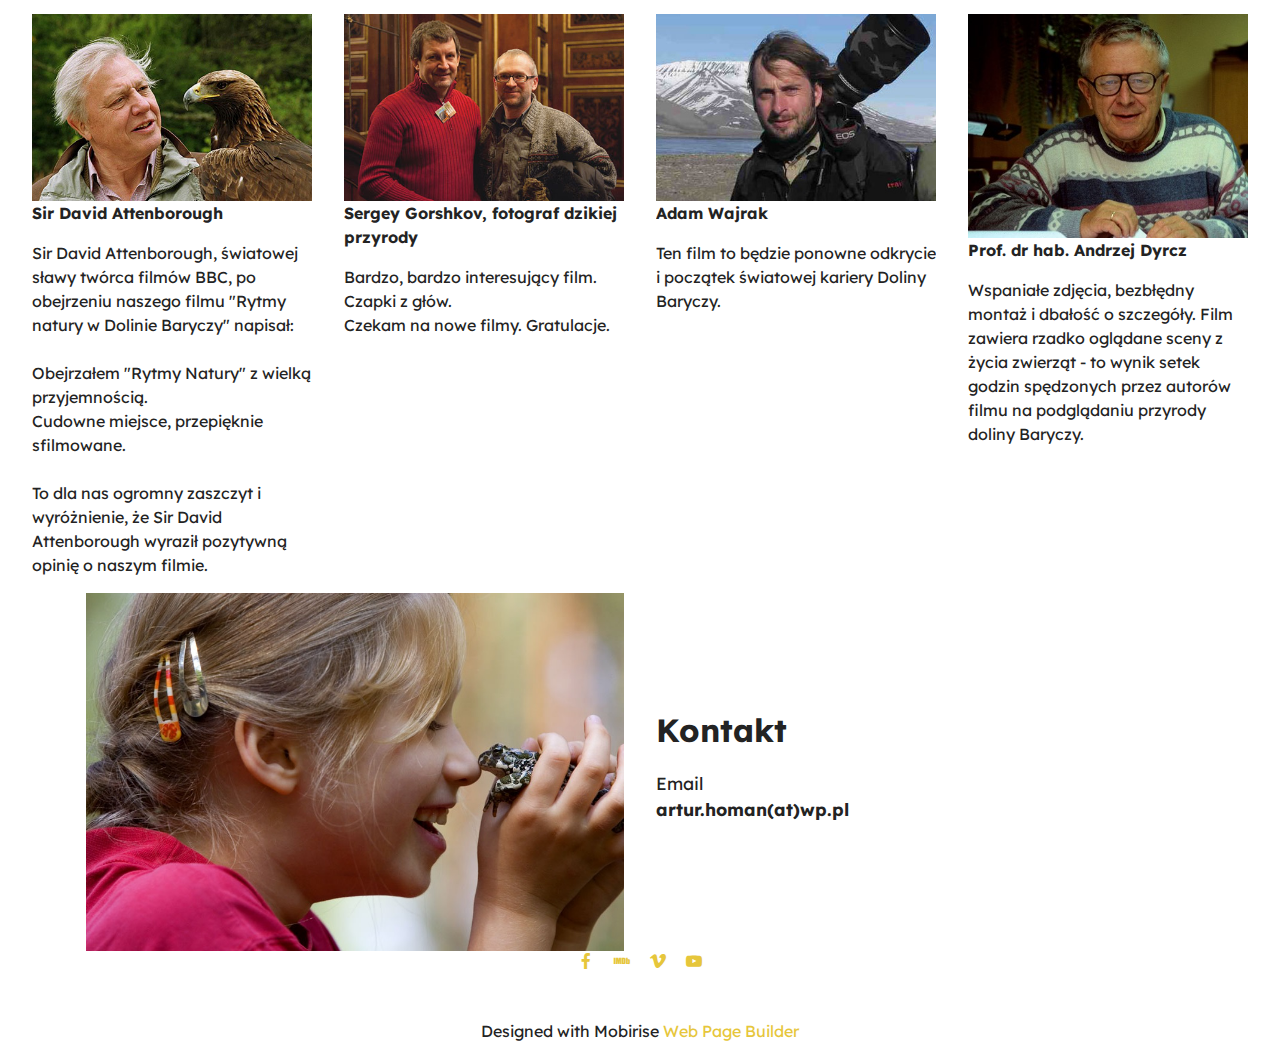
<file: page2.html>
<!DOCTYPE html>
<html  >
<head>
  <!-- Site made with Mobirise Website Builder v5.6.5, https://mobirise.com -->
  <meta charset="UTF-8">
  <meta http-equiv="X-UA-Compatible" content="IE=edge">
  <meta name="generator" content="Mobirise v5.6.5, mobirise.com">
  <meta name="twitter:card" content="summary_large_image"/>
  <meta name="twitter:image:src" content="">
  <meta property="og:image" content="">
  <meta name="twitter:title" content="Page 2">
  <meta name="viewport" content="width=device-width, initial-scale=1, minimum-scale=1">
  <link rel="shortcut icon" href="assets/images/21-900x600-2.jpg" type="image/x-icon">
  <meta name="description" content="">
  
  
  <title>Page 2</title>
  <link rel="stylesheet" href="assets/web/assets/mobirise-icons2/mobirise2.css">
  <link rel="stylesheet" href="assets/bootstrap/css/bootstrap.min.css">
  <link rel="stylesheet" href="assets/bootstrap/css/bootstrap-grid.min.css">
  <link rel="stylesheet" href="assets/bootstrap/css/bootstrap-reboot.min.css">
  <link rel="stylesheet" href="assets/dropdown/css/style.css">
  <link rel="stylesheet" href="assets/socicon/css/styles.css">
  <link rel="stylesheet" href="assets/theme/css/style.css">
  <link rel="preload" href="https://fonts.googleapis.com/css?family=Lexend:100,200,300,400,500,600,700,800,900&display=swap" as="style" onload="this.onload=null;this.rel='stylesheet'">
  <noscript><link rel="stylesheet" href="https://fonts.googleapis.com/css?family=Lexend:100,200,300,400,500,600,700,800,900&display=swap"></noscript>
  <link rel="preload" as="style" href="assets/mobirise/css/mbr-additional.css"><link rel="stylesheet" href="assets/mobirise/css/mbr-additional.css" type="text/css">
  
  
  
  
</head>
<body>
  
  <section data-bs-version="5.1" class="menu menu2 cid-t0tf0KVdUh" once="menu" id="menu2-l">
    
    <nav class="navbar navbar-dropdown navbar-fixed-top navbar-expand-lg">
        <div class="container">
            <div class="navbar-brand">
                
                <span class="navbar-caption-wrap"><a class="navbar-caption text-secondary text-primary display-7" href="https://homan.pl">Saturnina &amp; Artur Homan</a></span>
            </div>
            <button class="navbar-toggler" type="button" data-toggle="collapse" data-bs-toggle="collapse" data-target="#navbarSupportedContent" data-bs-target="#navbarSupportedContent" aria-controls="navbarNavAltMarkup" aria-expanded="false" aria-label="Toggle navigation">
                <div class="hamburger">
                    <span></span>
                    <span></span>
                    <span></span>
                    <span></span>
                </div>
            </button>
            <div class="collapse navbar-collapse" id="navbarSupportedContent">
                <ul class="navbar-nav nav-dropdown" data-app-modern-menu="true"><li class="nav-item"><a class="nav-link link text-black text-primary display-4" href="#top">Home</a></li>
                    <li class="nav-item"><a class="nav-link link text-black text-primary display-4" href="index.html#image1-b">About Us</a></li>
                    <li class="nav-item"><a class="nav-link link text-black text-primary display-4" href="index.html#contacts4-2">Follow Us</a>
                    </li><li class="nav-item"><a class="nav-link link text-black text-primary display-4" href="index.html#gallery3-7">Recommendations</a></li></ul>
                <div class="icons-menu">
                    <a class="iconfont-wrapper" href="https://www.imdb.com/name/nm8238101/" target="_blank">
                        <span class="p-2 mbr-iconfont socicon-imdb socicon"></span>
                    </a>
                    <a class="iconfont-wrapper" href="https://vimeo.com/user14498927" target="_blank">
                        <span class="p-2 mbr-iconfont socicon-vimeo socicon"></span>
                    </a>
                    <a class="iconfont-wrapper" href="https://www.youtube.com/channel/UCBMNkNg2xD1BGBJ396ZaGew" target="_blank">
                        <span class="p-2 mbr-iconfont socicon-youtube socicon" style="color: rgb(228, 63, 63); fill: rgb(228, 63, 63);"></span>
                    </a>
                    
                </div>
                <div class="navbar-buttons mbr-section-btn"><a class="btn btn-secondary display-4" href="index.html#image1-8">
                        Contact</a></div>
            </div>
        </div>
    </nav>
</section>

<section data-bs-version="5.1" class="header1 cid-t0tf0KlBWB mbr-fullscreen" id="header1-k">

    

    <div class="mbr-overlay" style="opacity: 0.1; background-color: rgb(250, 250, 250);"></div>

    <div class="container-fluid">
        <div class="row justify-content-end">
            <div class="col-12 col-lg-4">
                <h1 class="mbr-section-title mbr-fonts-style mb-3 display-5"><strong>Filmowanie dzikiej przyrody</strong></h1>
                <h2 class="mbr-section-subtitle mbr-fonts-style mb-3 display-7">Saturnina i Artur Homan</h2>
                
                
            </div>
        </div>
    </div>
</section>

<section data-bs-version="5.1" class="video2 cid-t0tf0Lja7T" id="video2-m">
    
    
    <div class="container">
        <div class="mbr-section-head">
            <h4 class="mbr-section-title mbr-fonts-style mb-0 display-2"><strong>KWIATY POTRAFIĄ TAŃCZYC!</strong></h4>
            
        </div>
        <div class="row justify-content-center mt-4">
            <div class="col-12 col-md-10 video-block">
                <div class="video-wrapper"><iframe class="mbr-embedded-video" src="https://player.vimeo.com/video/191395918?autoplay=1&amp;loop=1" width="1280" height="720" frameborder="0" allowfullscreen></iframe></div>
                <p class="mbr-text pt-2 mbr-fonts-style display-4">
                    Jest to fragment naszego filmu "SEKRETNE ŻYCIE DRZEW " </p>
            </div>
        </div>
    </div>
</section>

<section data-bs-version="5.1" class="image1 cid-t0tf0LDRC1" id="image1-n">
    

    

    <div class="container">
        <div class="row align-items-center">
            <div class="col-12 col-lg-6">
                <div class="image-wrapper">
                    <img src="assets/images/s-a-homan-900x600.jpg" alt="Mobirise Website Builder">
                    
                </div>
            </div>
            <div class="col-12 col-lg">
                <div class="text-wrapper">
                    <h3 class="mbr-section-title mbr-fonts-style mb-3 display-2"><strong>O nas</strong></h3>
                    <p class="mbr-text mbr-fonts-style display-7"><br>Artur i Saturnina od wielu lat wspólnie zajmują się zawodowo fotografią i filmem przyrodniczym.
<br>Oprócz tematów przyrodniczych fotografują i filmują również ludzi (tradycyjne zawody, rolnictwo, rybactwo) oraz zabytki.
<br>
<br>Efektem ich fotograficznej pracy są liczne wystawy oraz publikacje w wielu czasopismach.
<br>Od roku 2002 do 2005 współpracowali z "National Geographic Poland". Współpraca ta zaowocowała publikacją wielu zdjęć zarówno w magazynie jak i albumach oraz udziałem w wystawach National Geographic.
<br>
<br>Saturnina ukończyła Uniwersytet Przyrodniczy w Poznaniu.
<br>Artur ukończył Uniwersytet Przyrodniczy w Poznaniu oraz Wydział Operatorski I Realizacji Telewizyjnej w Państwowej Wyższej Szkole Filmowej, Telewizyjnej I Teatralnej im. Leona Schillera w Łodzi (PWSFTviT)<br></p>
                </div>
            </div>
        </div>
    </div>
</section>

<section data-bs-version="5.1" class="gallery6 mbr-gallery cid-t0tf0LZM9u" id="gallery6-o">
    

    

    <div class="container">
        <div class="mbr-section-head">
            <h3 class="mbr-section-title mbr-fonts-style align-center m-0 display-4"><strong>Nasze materiały filmowe są wykorzystywane m.in przez BBC, Animal Planet, Plimsoll Productions, RTVE, Bibi Film Tv.</strong></h3>
            
        </div>
        <div class="row mbr-gallery mt-4">
            <div class="col-12 col-md-6 col-lg-3 item gallery-image">
                <div class="item-wrapper" data-toggle="modal" data-bs-toggle="modal" data-target="#t0IU58rO1P-modal" data-bs-target="#t0IU58rO1P-modal">
                    <img class="w-100" src="assets/images/bbc.png" alt="Mobirise Website Builder" data-slide-to="0" data-bs-slide-to="0" data-target="#lb-t0IU58rO1P" data-bs-target="#lb-t0IU58rO1P">
                    <div class="icon-wrapper">
                        <span class="mobi-mbri mobi-mbri-search mbr-iconfont mbr-iconfont-btn"></span>
                    </div>
                </div>
                
            </div>
            <div class="col-12 col-md-6 col-lg-3 item gallery-image">
                <div class="item-wrapper" data-toggle="modal" data-bs-toggle="modal" data-target="#t0IU58rO1P-modal" data-bs-target="#t0IU58rO1P-modal">
                    <img class="w-100" src="assets/images/animal.png" alt="Mobirise Website Builder" data-slide-to="1" data-bs-slide-to="1" data-target="#lb-t0IU58rO1P" data-bs-target="#lb-t0IU58rO1P">
                    <div class="icon-wrapper">
                        <span class="mobi-mbri mobi-mbri-search mbr-iconfont mbr-iconfont-btn"></span>
                    </div>
                </div>
                
            </div>
            <div class="col-12 col-md-6 col-lg-3 item gallery-image">
                <div class="item-wrapper" data-toggle="modal" data-bs-toggle="modal" data-target="#t0IU58rO1P-modal" data-bs-target="#t0IU58rO1P-modal">
                    <img class="w-100" src="assets/images/pimsol.png" alt="Mobirise Website Builder" data-slide-to="2" data-bs-slide-to="2" data-target="#lb-t0IU58rO1P" data-bs-target="#lb-t0IU58rO1P">
                    <div class="icon-wrapper">
                        <span class="mobi-mbri mobi-mbri-search mbr-iconfont mbr-iconfont-btn"></span>
                    </div>
                </div>
                
            </div>
            <div class="col-12 col-md-6 col-lg-3 item gallery-image">
                <div class="item-wrapper" data-toggle="modal" data-bs-toggle="modal" data-target="#t0IU58rO1P-modal" data-bs-target="#t0IU58rO1P-modal">
                    <img class="w-100" src="assets/images/rtve.jpg" alt="Mobirise Website Builder" data-slide-to="3" data-bs-slide-to="3" data-target="#lb-t0IU58rO1P" data-bs-target="#lb-t0IU58rO1P">
                    <div class="icon-wrapper">
                        <span class="mobi-mbri mobi-mbri-search mbr-iconfont mbr-iconfont-btn"></span>
                    </div>
                </div>
                
            </div>
        </div>

        <div class="modal mbr-slider" tabindex="-1" role="dialog" aria-hidden="true" id="t0IU58rO1P-modal">
            <div class="modal-dialog" role="document">
                <div class="modal-content">
                    <div class="modal-body">
                        <div class="carousel slide" id="lb-t0IU58rO1P" data-interval="5000" data-bs-interval="5000">
                            <div class="carousel-inner">
                                <div class="carousel-item active">
                                    <img class="d-block w-100" src="assets/images/bbc.png" alt="Mobirise Website Builder">
                                </div>
                                <div class="carousel-item">
                                    <img class="d-block w-100" src="assets/images/animal.png" alt="Mobirise Website Builder">
                                </div>
                                <div class="carousel-item">
                                    <img class="d-block w-100" src="assets/images/pimsol.png" alt="Mobirise Website Builder">
                                </div>
                                <div class="carousel-item">
                                    <img class="d-block w-100" src="assets/images/rtve.jpg" alt="Mobirise Website Builder">
                                </div>
                            </div>
                            <ol class="carousel-indicators">
                                <li data-slide-to="0" data-bs-slide-to="0" class="active" data-target="#lb-t0IU58rO1P" data-bs-target="#lb-t0IU58rO1P"></li>
                                <li data-slide-to="1" data-bs-slide-to="1" data-target="#lb-t0IU58rO1P" data-bs-target="#lb-t0IU58rO1P"></li>
                                <li data-slide-to="2" data-bs-slide-to="2" data-target="#lb-t0IU58rO1P" data-bs-target="#lb-t0IU58rO1P"></li>
                                <li data-slide-to="3" data-bs-slide-to="3" data-target="#lb-t0IU58rO1P" data-bs-target="#lb-t0IU58rO1P"></li>
                            </ol>
                            <a role="button" href="" class="close" data-dismiss="modal" data-bs-dismiss="modal" aria-label="Close">
                            </a>
                            <a class="carousel-control-prev carousel-control" role="button" data-slide="prev" data-bs-slide="prev" href="#lb-t0IU58rO1P">
                                <span class="mobi-mbri mobi-mbri-arrow-prev" aria-hidden="true"></span>
                                <span class="sr-only visually-hidden">Previous</span>
                            </a>
                            <a class="carousel-control-next carousel-control" role="button" data-slide="next" data-bs-slide="next" href="#lb-t0IU58rO1P">
                                <span class="mobi-mbri mobi-mbri-arrow-next" aria-hidden="true"></span>
                                <span class="sr-only visually-hidden">Next</span>
                            </a>
                        </div>
                    </div>
                </div>
            </div>
        </div>
    </div>
</section>

<section data-bs-version="5.1" class="gallery1 cid-t0tf0MDbx2" id="gallery1-p">
    
    
    <div class="container">
        <div class="mbr-section-head">
            <h4 class="mbr-section-title mbr-fonts-style align-center mb-0 display-2">
                <strong>Galeria</strong></h4>
            
        </div>
        <div class="row mt-4">
            <div class="item features-image сol-12 col-md-6 col-lg-3 active">
                <div class="item-wrapper">
                    <div class="item-img">
                        <img src="assets/images/37-900x600.jpg" alt="Mobirise Website Builder" data-slide-to="0" data-bs-slide-to="0">
                    </div>
                    
                    
                </div>
            </div><div class="item features-image сol-12 col-md-6 col-lg-3">
                <div class="item-wrapper">
                    <div class="item-img">
                        <img src="assets/images/82-900x600.jpg" alt="Mobirise Website Builder" data-slide-to="1" data-bs-slide-to="1">
                    </div>
                    
                    
                </div>
            </div>
            
            
            <div class="item features-image сol-12 col-md-6 col-lg-3">
                <div class="item-wrapper">
                    <div class="item-img">
                        <img src="assets/images/66-900x600.jpg" alt="Mobirise Website Builder" title="" data-slide-to="2" data-bs-slide-to="2">
                    </div>
                    
                    
                </div>
            </div><div class="item features-image сol-12 col-md-6 col-lg-3">
                <div class="item-wrapper">
                    <div class="item-img">
                        <img src="assets/images/84-900x600.jpg" alt="Mobirise Website Builder" data-slide-to="3" data-bs-slide-to="3">
                    </div>
                    
                    
                </div>
            </div>
        </div>
    </div>
</section>

<section data-bs-version="5.1" class="gallery1 cid-t0tf0Nb8BF" id="gallery1-q">
    
    
    <div class="container">
        
        <div class="row mt-4">
            <div class="item features-image сol-12 col-md-6 col-lg-3 active">
                <div class="item-wrapper">
                    <div class="item-img">
                        <img src="assets/images/67-900x600.jpg" alt="Mobirise Website Builder" data-slide-to="0" data-bs-slide-to="0">
                    </div>
                    
                    
                </div>
            </div><div class="item features-image сol-12 col-md-6 col-lg-3">
                <div class="item-wrapper">
                    <div class="item-img">
                        <img src="assets/images/74-600x900.jpg" alt="Mobirise Website Builder" data-slide-to="1" data-bs-slide-to="1">
                    </div>
                    
                    
                </div>
            </div>
            
            <div class="item features-image сol-12 col-md-6 col-lg-3">
                <div class="item-wrapper">
                    <div class="item-img">
                        <img src="assets/images/26-900x600.jpg" alt="Mobirise Website Builder">
                    </div>
                    
                    
                </div>
            </div>
            <div class="item features-image сol-12 col-md-6 col-lg-3">
                <div class="item-wrapper">
                    <div class="item-img">
                        <img src="assets/images/89-900x600.jpg" alt="Mobirise Website Builder" title="">
                    </div>
                    
                    
                </div>
            </div>
        </div>
    </div>
</section>

<section data-bs-version="5.1" class="contacts4 cid-t0tf0NIcck" id="contacts4-r">

    

    

    <div class="container">
        <div class="row align-items-center justify-content-center">
            <div class="text-content col-12 col-md-6 order-2">
                <h2 class="mbr-section-title mbr-fonts-style display-2">
                    <strong>Follow Us</strong>
                </h2>
                
            </div>
            <div class="icons d-flex align-items-center col-12 col-md-6 justify-content-end mt-md-0 mt-2 flex-wrap">
                <a href="https://www.youtube.com/channel/UCBMNkNg2xD1BGBJ396ZaGew" target="_blank">
                    <span class="mbr-iconfont mbr-iconfont-social socicon-youtube socicon"></span>
                </a>
                <a href="https://www.imdb.com/name/nm8238101/" target="_blank">
                    <span class="mbr-iconfont mbr-iconfont-social socicon-imdb socicon"></span>
                </a>
                <a href="https://vimeo.com/user14498927" target="_blank">
                    <span class="mbr-iconfont mbr-iconfont-social socicon-vimeo socicon"></span>
                </a>
                <a href="https://www.facebook.com/artur.homan" target="_blank">
                    <span class="mbr-iconfont mbr-iconfont-social socicon-facebook socicon"></span>
                </a>
                
                
                
                
                
                
            </div>
        </div>
    </div>
    
</section>

<section data-bs-version="5.1" class="gallery3 cid-t0tf0Oj6mq" id="gallery3-s">
    
    
    <div class="container-fluid">
        <div class="mbr-section-head">
            <h4 class="mbr-section-title mbr-fonts-style align-center mb-0 display-2">
                <strong>REKOMENDACJE</strong>
            </h4>
            
        </div>
        <div class="row mt-4">
            <div class="item features-image сol-12 col-md-6 col-lg-3">
                <div class="item-wrapper">
                    <div class="item-img">
                        <img src="assets/images/david-attenborough-450x300.jpg" alt="Mobirise Website Builder">
                    </div>
                    <div class="item-content">
                        <h5 class="item-title mbr-fonts-style display-7"><strong>Sir David Attenborough</strong></h5>
                        
                        <p class="mbr-text mbr-fonts-style mt-3 display-7">Sir David Attenborough, światowej sławy twórca filmów BBC, po obejrzeniu naszego filmu "Rytmy natury w Dolinie Baryczy" napisał:
<br>
<br>Obejrzałem "Rytmy Natury" z wielką przyjemnością.
<br>Cudowne miejsce, przepięknie sfilmowane.
<br>
<br>To dla nas ogromny zaszczyt i wyróżnienie, że Sir David Attenborough wyraził pozytywną opinię o naszym filmie.&nbsp;<br></p>
                    </div>
                    
                </div>
            </div>
            <div class="item features-image сol-12 col-md-6 col-lg-3">
                <div class="item-wrapper">
                    <div class="item-img">
                        <img src="assets/images/sergey-gorschkov-artur-homan-450x300.jpg" alt="Mobirise Website Builder">
                    </div>
                    <div class="item-content">
                        <h5 class="item-title mbr-fonts-style display-7"><strong>Sergey Gorshkov, fotograf dzikiej przyrody</strong></h5>
                        
                        <p class="mbr-text mbr-fonts-style mt-3 display-7">Bardzo, bardzo interesujący film. Czapki z głów.
<br>Czekam na nowe filmy. Gratulacje.</p>
                    </div>
                    
                </div>
            </div>
            <div class="item features-image сol-12 col-md-6 col-lg-3">
                <div class="item-wrapper">
                    <div class="item-img">
                        <img src="assets/images/adam-wajrak-450x300.jpg" alt="Mobirise Website Builder">
                    </div>
                    <div class="item-content">
                        <h5 class="item-title mbr-fonts-style display-7"><strong>Adam Wajrak</strong></h5>
                        
                        <p class="mbr-text mbr-fonts-style mt-3 display-7">Ten film to będzie ponowne odkrycie i początek światowej kariery Doliny Baryczy.&nbsp;</p>
                    </div>
                    
                </div>
            </div>
            <div class="item features-image сol-12 col-md-6 col-lg-3">
                <div class="item-wrapper">
                    <div class="item-img">
                        <img src="assets/images/andrzej-dyrcz-1-408x450.jpg" alt="Mobirise Website Builder" title="">
                    </div>
                    <div class="item-content">
                        <h5 class="item-title mbr-fonts-style display-7"><strong>Prof. dr hab. Andrzej Dyrcz</strong></h5>
                        
                        <p class="mbr-text mbr-fonts-style mt-3 display-7">
                            Wspaniałe zdjęcia, bezbłędny montaż i dbałość o szczegóły. Film zawiera rzadko oglądane sceny z życia zwierząt - to wynik setek godzin spędzonych przez autorów filmu na podglądaniu przyrody doliny Baryczy.</p>
                    </div>
                    
                </div>
            </div>
        </div>
    </div>
</section>

<section data-bs-version="5.1" class="image1 cid-t0tf0P5cuF" id="image1-t">
    

    

    <div class="container">
        <div class="row align-items-center">
            <div class="col-12 col-lg-6">
                <div class="image-wrapper">
                    <img src="assets/images/21-1-900x600.jpg" alt="Mobirise Website Builder">
                    
                </div>
            </div>
            <div class="col-12 col-lg">
                <div class="text-wrapper">
                    <h3 class="mbr-section-title mbr-fonts-style mb-3 display-5">
                        <strong>Kontakt</strong></h3>
                    <p class="mbr-text mbr-fonts-style display-4">
                        Email<br><strong>artur.homan(at)wp.pl</strong><br></p>
                </div>
            </div>
        </div>
    </div>
</section>

<section data-bs-version="5.1" class="share3 cid-t0tf0Pzy5Q" id="share3-u">
    
     
    
    

    <div class="container">
        <div class="media-container-row">
            <div class="col-12">
                
                <div class="social-list align-center">
                   
                    <a class="iconfont-wrapper bg-facebook m-2 " target="_blank" href="https://www.facebook.com/artur.homan">
                            <span class="socicon-facebook socicon"></span>
                        </a>
                        <a class="iconfont-wrapper bg-twitter m-2" href="https://www.imdb.com/name/nm8238101/" target="_blank">
                            <span class="socicon-imdb socicon"></span>
                        </a>
                        <a class="iconfont-wrapper bg-instagram m-2" href="https://vimeo.com/user14498927" target="_blank">
                            <span class="socicon-vimeo socicon"></span>
                        </a>
                        
                        
                        
                        
                        
                        
                        <a class="iconfont-wrapper bg-youtube m-2" href="https://www.youtube.com/channel/UCBMNkNg2xD1BGBJ396ZaGew" target="_blank">
                            <span class="socicon-youtube socicon"></span>
                        </a>
                        
                </div>
            </div>
        </div>
    </div>
</section>

<section data-bs-version="5.1" class="footer7 cid-t0tf0QbRrR" once="footers" id="footer7-v">

    

    

    <div class="container">
        <div class="media-container-row align-center mbr-white">
            <div class="col-12">
                <p class="mbr-text mb-0 mbr-fonts-style display-7">
                    © Copyright 2025 Mobirise - All Rights Reserved
                </p>
            </div>
        </div>
    </div>
</section><section class="display-7" style="padding: 0;align-items: center;justify-content: center;flex-wrap: wrap;    align-content: center;display: flex;position: relative;height: 4rem;"><a href="https://mobiri.se/2726359" style="flex: 1 1;height: 4rem;position: absolute;width: 100%;z-index: 1;"><img alt="" style="height: 4rem;" src="[data-uri]"></a><p style="margin: 0;text-align: center;" class="display-7">Designed with Mobirise &#8204;</p><a style="z-index:1" href="https://mobirise.com/web-page-maker.html">Web Page Builder</a></section><script src="assets/bootstrap/js/bootstrap.bundle.min.js"></script>  <script src="assets/smoothscroll/smooth-scroll.js"></script>  <script src="assets/ytplayer/index.js"></script>  <script src="assets/dropdown/js/navbar-dropdown.js"></script>  <script src="assets/playervimeo/vimeo_player.js"></script>  <script src="assets/sociallikes/social-likes.js"></script>  <script src="assets/theme/js/script.js"></script>  
  
  
</body>
</html>
</file>
<file: assets/web/assets/mobirise-icons2/mobirise2.css>
@font-face {
  font-family: 'Moririse2';
  font-display: swap;
  src:  url('mobirise2.eot?f2bix4');
  src:  url('mobirise2.eot?f2bix4#iefix') format('embedded-opentype'),
    url('mobirise2.ttf?f2bix4') format('truetype'),
    url('mobirise2.woff?f2bix4') format('woff'),
    url('mobirise2.svg?f2bix4#mobirise2') format('svg');
  font-weight: normal;
  font-style: normal;
}

[class^="mobi-"], [class*=" mobi-"] {
  /* use !important to prevent issues with browser extensions that change fonts */
  font-family: 'Moririse2' !important;
  speak: none;
  font-style: normal;
  font-weight: normal;
  font-variant: normal;
  text-transform: none;
  line-height: 1;

  /* Better Font Rendering =========== */
  -webkit-font-smoothing: antialiased;
  -moz-osx-font-smoothing: grayscale;
}

.mobi-mbri-add-submenu:before {
  content: "\e900";
}
.mobi-mbri-alert:before {
  content: "\e901";
}
.mobi-mbri-align-center:before {
  content: "\e902";
}
.mobi-mbri-align-justify:before {
  content: "\e903";
}
.mobi-mbri-align-left:before {
  content: "\e904";
}
.mobi-mbri-align-right:before {
  content: "\e905";
}
.mobi-mbri-android:before {
  content: "\e906";
}
.mobi-mbri-apple:before {
  content: "\e907";
}
.mobi-mbri-arrow-down:before {
  content: "\e908";
}
.mobi-mbri-arrow-next:before {
  content: "\e909";
}
.mobi-mbri-arrow-prev:before {
  content: "\e90a";
}
.mobi-mbri-arrow-up:before {
  content: "\e90b";
}
.mobi-mbri-bold:before {
  content: "\e90c";
}
.mobi-mbri-bookmark:before {
  content: "\e90d";
}
.mobi-mbri-bootstrap:before {
  content: "\e90e";
}
.mobi-mbri-briefcase:before {
  content: "\e90f";
}
.mobi-mbri-browse:before {
  content: "\e910";
}
.mobi-mbri-bulleted-list:before {
  content: "\e911";
}
.mobi-mbri-calendar:before {
  content: "\e912";
}
.mobi-mbri-camera:before {
  content: "\e913";
}
.mobi-mbri-cart-add:before {
  content: "\e914";
}
.mobi-mbri-cart-full:before {
  content: "\e915";
}
.mobi-mbri-cash:before {
  content: "\e916";
}
.mobi-mbri-change-style:before {
  content: "\e917";
}
.mobi-mbri-chat:before {
  content: "\e918";
}
.mobi-mbri-clock:before {
  content: "\e919";
}
.mobi-mbri-close:before {
  content: "\e91a";
}
.mobi-mbri-cloud:before {
  content: "\e91b";
}
.mobi-mbri-code:before {
  content: "\e91c";
}
.mobi-mbri-contact-form:before {
  content: "\e91d";
}
.mobi-mbri-credit-card:before {
  content: "\e91e";
}
.mobi-mbri-cursor-click:before {
  content: "\e91f";
}
.mobi-mbri-cust-feedback:before {
  content: "\e920";
}
.mobi-mbri-database:before {
  content: "\e921";
}
.mobi-mbri-delivery:before {
  content: "\e922";
}
.mobi-mbri-desktop:before {
  content: "\e923";
}
.mobi-mbri-devices:before {
  content: "\e924";
}
.mobi-mbri-down:before {
  content: "\e925";
}
.mobi-mbri-download-2:before {
  content: "\e926";
}
.mobi-mbri-download:before {
  content: "\e927";
}
.mobi-mbri-drag-n-drop-2:before {
  content: "\e928";
}
.mobi-mbri-drag-n-drop:before {
  content: "\e929";
}
.mobi-mbri-edit-2:before {
  content: "\e92a";
}
.mobi-mbri-edit:before {
  content: "\e92b";
}
.mobi-mbri-error:before {
  content: "\e92c";
}
.mobi-mbri-extension:before {
  content: "\e92d";
}
.mobi-mbri-features:before {
  content: "\e92e";
}
.mobi-mbri-file:before {
  content: "\e92f";
}
.mobi-mbri-flag:before {
  content: "\e930";
}
.mobi-mbri-folder:before {
  content: "\e931";
}
.mobi-mbri-gift:before {
  content: "\e932";
}
.mobi-mbri-github:before {
  content: "\e933";
}
.mobi-mbri-globe-2:before {
  content: "\e934";
}
.mobi-mbri-globe:before {
  content: "\e935";
}
.mobi-mbri-growing-chart:before {
  content: "\e936";
}
.mobi-mbri-hearth:before {
  content: "\e937";
}
.mobi-mbri-help:before {
  content: "\e938";
}
.mobi-mbri-home:before {
  content: "\e939";
}
.mobi-mbri-hot-cup:before {
  content: "\e93a";
}
.mobi-mbri-idea:before {
  content: "\e93b";
}
.mobi-mbri-image-gallery:before {
  content: "\e93c";
}
.mobi-mbri-image-slider:before {
  content: "\e93d";
}
.mobi-mbri-info:before {
  content: "\e93e";
}
.mobi-mbri-italic:before {
  content: "\e93f";
}
.mobi-mbri-key:before {
  content: "\e940";
}
.mobi-mbri-laptop:before {
  content: "\e941";
}
.mobi-mbri-layers:before {
  content: "\e942";
}
.mobi-mbri-left-right:before {
  content: "\e943";
}
.mobi-mbri-left:before {
  content: "\e944";
}
.mobi-mbri-letter:before {
  content: "\e945";
}
.mobi-mbri-like:before {
  content: "\e946";
}
.mobi-mbri-link:before {
  content: "\e947";
}
.mobi-mbri-lock:before {
  content: "\e948";
}
.mobi-mbri-login:before {
  content: "\e949";
}
.mobi-mbri-logout:before {
  content: "\e94a";
}
.mobi-mbri-magic-stick:before {
  content: "\e94b";
}
.mobi-mbri-map-pin:before {
  content: "\e94c";
}
.mobi-mbri-menu:before {
  content: "\e94d";
}
.mobi-mbri-mobile-2:before {
  content: "\e94e";
}
.mobi-mbri-mobile-horizontal:before {
  content: "\e94f";
}
.mobi-mbri-mobile:before {
  content: "\e950";
}
.mobi-mbri-mobirise:before {
  content: "\e951";
}
.mobi-mbri-more-horizontal:before {
  content: "\e952";
}
.mobi-mbri-more-vertical:before {
  content: "\e953";
}
.mobi-mbri-music:before {
  content: "\e954";
}
.mobi-mbri-new-file:before {
  content: "\e955";
}
.mobi-mbri-numbered-list:before {
  content: "\e956";
}
.mobi-mbri-opened-folder:before {
  content: "\e957";
}
.mobi-mbri-pages:before {
  content: "\e958";
}
.mobi-mbri-paper-plane:before {
  content: "\e959";
}
.mobi-mbri-paperclip:before {
  content: "\e95a";
}
.mobi-mbri-phone:before {
  content: "\e95b";
}
.mobi-mbri-photo:before {
  content: "\e95c";
}
.mobi-mbri-photos:before {
  content: "\e95d";
}
.mobi-mbri-pin:before {
  content: "\e95e";
}
.mobi-mbri-play:before {
  content: "\e95f";
}
.mobi-mbri-plus:before {
  content: "\e960";
}
.mobi-mbri-preview:before {
  content: "\e961";
}
.mobi-mbri-print:before {
  content: "\e962";
}
.mobi-mbri-protect:before {
  content: "\e963";
}
.mobi-mbri-question:before {
  content: "\e964";
}
.mobi-mbri-quote-left:before {
  content: "\e965";
}
.mobi-mbri-quote-right:before {
  content: "\e966";
}
.mobi-mbri-redo:before {
  content: "\e967";
}
.mobi-mbri-refresh:before {
  content: "\e968";
}
.mobi-mbri-responsive-2:before {
  content: "\e969";
}
.mobi-mbri-responsive:before {
  content: "\e96a";
}
.mobi-mbri-right:before {
  content: "\e96b";
}
.mobi-mbri-rocket:before {
  content: "\e96c";
}
.mobi-mbri-sad-face:before {
  content: "\e96d";
}
.mobi-mbri-sale:before {
  content: "\e96e";
}
.mobi-mbri-save:before {
  content: "\e96f";
}
.mobi-mbri-search:before {
  content: "\e970";
}
.mobi-mbri-setting-2:before {
  content: "\e971";
}
.mobi-mbri-setting-3:before {
  content: "\e972";
}
.mobi-mbri-setting:before {
  content: "\e973";
}
.mobi-mbri-share:before {
  content: "\e974";
}
.mobi-mbri-shopping-bag:before {
  content: "\e975";
}
.mobi-mbri-shopping-basket:before {
  content: "\e976";
}
.mobi-mbri-shopping-cart:before {
  content: "\e977";
}
.mobi-mbri-sites:before {
  content: "\e978";
}
.mobi-mbri-smile-face:before {
  content: "\e979";
}
.mobi-mbri-speed:before {
  content: "\e97a";
}
.mobi-mbri-star:before {
  content: "\e97b";
}
.mobi-mbri-success:before {
  content: "\e97c";
}
.mobi-mbri-sun:before {
  content: "\e97d";
}
.mobi-mbri-sun2:before {
  content: "\e97e";
}
.mobi-mbri-tablet-vertical:before {
  content: "\e97f";
}
.mobi-mbri-tablet:before {
  content: "\e980";
}
.mobi-mbri-target:before {
  content: "\e981";
}
.mobi-mbri-timer:before {
  content: "\e982";
}
.mobi-mbri-to-ftp:before {
  content: "\e983";
}
.mobi-mbri-to-local-drive:before {
  content: "\e984";
}
.mobi-mbri-touch-swipe:before {
  content: "\e985";
}
.mobi-mbri-touch:before {
  content: "\e986";
}
.mobi-mbri-trash:before {
  content: "\e987";
}
.mobi-mbri-underline:before {
  content: "\e988";
}
.mobi-mbri-undo:before {
  content: "\e989";
}
.mobi-mbri-unlink:before {
  content: "\e98a";
}
.mobi-mbri-unlock:before {
  content: "\e98b";
}
.mobi-mbri-up-down:before {
  content: "\e98c";
}
.mobi-mbri-up:before {
  content: "\e98d";
}
.mobi-mbri-update:before {
  content: "\e98e";
}
.mobi-mbri-upload-2:before {
  content: "\e98f";
}
.mobi-mbri-upload:before {
  content: "\e990";
}
.mobi-mbri-user-2:before {
  content: "\e991";
}
.mobi-mbri-user:before {
  content: "\e992";
}
.mobi-mbri-users:before {
  content: "\e993";
}
.mobi-mbri-video-play:before {
  content: "\e994";
}
.mobi-mbri-video:before {
  content: "\e995";
}
.mobi-mbri-watch:before {
  content: "\e996";
}
.mobi-mbri-website-theme-2:before {
  content: "\e997";
}
.mobi-mbri-website-theme:before {
  content: "\e998";
}
.mobi-mbri-wifi:before {
  content: "\e999";
}
.mobi-mbri-windows:before {
  content: "\e99a";
}
.mobi-mbri-zoom-in:before {
  content: "\e99b";
}
.mobi-mbri-zoom-out:before {
  content: "\e99c";
}
</file>
<file: assets/dropdown/css/style.css>
.navbar-dropdown {
  left: 0;
  padding: 0;
  position: absolute;
  right: 0;
  top: 0;
  transition: all 0.45s ease;
  z-index: 1030;
  background: #282828; }
  .navbar-dropdown .navbar-logo {
    margin-right: 0.8rem;
    transition: margin 0.3s ease-in-out;
    vertical-align: middle; }
    .navbar-dropdown .navbar-logo img {
      height: 3.125rem;
      transition: all 0.3s ease-in-out; }
    .navbar-dropdown .navbar-logo.mbr-iconfont {
      font-size: 3.125rem;
      line-height: 3.125rem; }
  .navbar-dropdown .navbar-caption {
    font-weight: 700;
    white-space: normal;
    vertical-align: -4px;
    line-height: 3.125rem !important; }
    .navbar-dropdown .navbar-caption, .navbar-dropdown .navbar-caption:hover {
      color: inherit;
      text-decoration: none; }
  .navbar-dropdown .mbr-iconfont + .navbar-caption {
    vertical-align: -1px; }
  .navbar-dropdown.navbar-fixed-top {
    position: fixed; }
  .navbar-dropdown .navbar-brand span {
    vertical-align: -4px; }
  .navbar-dropdown.bg-color.transparent {
    background: none; }
  .navbar-dropdown.navbar-short .navbar-brand {
    padding: 0.625rem 0; }
    .navbar-dropdown.navbar-short .navbar-brand span {
      vertical-align: -1px; }
  .navbar-dropdown.navbar-short .navbar-caption {
    line-height: 2.375rem !important;
    vertical-align: -2px; }
  .navbar-dropdown.navbar-short .navbar-logo {
    margin-right: 0.5rem; }
    .navbar-dropdown.navbar-short .navbar-logo img {
      height: 2.375rem; }
    .navbar-dropdown.navbar-short .navbar-logo.mbr-iconfont {
      font-size: 2.375rem;
      line-height: 2.375rem; }
  .navbar-dropdown.navbar-short .mbr-table-cell {
    height: 3.625rem; }
  .navbar-dropdown .navbar-close {
    left: 0.6875rem;
    position: fixed;
    top: 0.75rem;
    z-index: 1000; }
  .navbar-dropdown .hamburger-icon {
    content: "";
    display: inline-block;
    vertical-align: middle;
    width: 16px;
    -webkit-box-shadow: 0 -6px 0 1px #282828,0 0 0 1px #282828,0 6px 0 1px #282828;
    -moz-box-shadow: 0 -6px 0 1px #282828,0 0 0 1px #282828,0 6px 0 1px #282828;
    box-shadow: 0 -6px 0 1px #282828,0 0 0 1px #282828,0 6px 0 1px #282828; }

.dropdown-menu .dropdown-toggle[data-toggle="dropdown-submenu"]::after {
  border-bottom: 0.35em solid transparent;
  border-left: 0.35em solid;
  border-right: 0;
  border-top: 0.35em solid transparent;
  margin-left: 0.3rem; }

.dropdown-menu .dropdown-item:focus {
  outline: 0; }

.nav-dropdown {
  font-size: 0.75rem;
  font-weight: 500;
  height: auto !important; }
  .nav-dropdown .nav-btn {
    padding-left: 1rem; }
  .nav-dropdown .link {
    margin: .667em 1.667em;
    font-weight: 500;
    padding: 0;
    transition: color .2s ease-in-out; }
    .nav-dropdown .link.dropdown-toggle {
      margin-right: 2.583em; }
      .nav-dropdown .link.dropdown-toggle::after {
        margin-left: .25rem;
        border-top: 0.35em solid;
        border-right: 0.35em solid transparent;
        border-left: 0.35em solid transparent;
        border-bottom: 0; }
      .nav-dropdown .link.dropdown-toggle[aria-expanded="true"] {
        margin: 0;
        padding: 0.667em 3.263em  0.667em 1.667em; }
  .nav-dropdown .link::after,
  .nav-dropdown .dropdown-item::after {
    color: inherit; }
  .nav-dropdown .btn {
    font-size: 0.75rem;
    font-weight: 700;
    letter-spacing: 0;
    margin-bottom: 0;
    padding-left: 1.25rem;
    padding-right: 1.25rem; }
  .nav-dropdown .dropdown-menu {
    border-radius: 0;
    border: 0;
    left: 0;
    margin: 0;
    padding-bottom: 1.25rem;
    padding-top: 1.25rem;
    position: relative; }
  .nav-dropdown .dropdown-submenu {
    margin-left: 0.125rem;
    top: 0; }
  .nav-dropdown .dropdown-item {
    font-weight: 500;
    line-height: 2;
    padding: 0.3846em 4.615em 0.3846em 1.5385em;
    position: relative;
    transition: color .2s ease-in-out, background-color .2s ease-in-out; }
    .nav-dropdown .dropdown-item::after {
      margin-top: -0.3077em;
      position: absolute;
      right: 1.1538em;
      top: 50%; }
    .nav-dropdown .dropdown-item:focus, .nav-dropdown .dropdown-item:hover {
      background: none; }

@media (max-width: 767px) {
  .nav-dropdown.navbar-toggleable-sm {
    bottom: 0;
    display: none;
    left: 0;
    overflow-x: hidden;
    position: fixed;
    top: 0;
    transform: translateX(-100%);
    -ms-transform: translateX(-100%);
    -webkit-transform: translateX(-100%);
    width: 18.75rem;
    z-index: 999; } }
.nav-dropdown.navbar-toggleable-xl {
  bottom: 0;
  display: none;
  left: 0;
  overflow-x: hidden;
  position: fixed;
  top: 0;
  transform: translateX(-100%);
  -ms-transform: translateX(-100%);
  -webkit-transform: translateX(-100%);
  width: 18.75rem;
  z-index: 999; }

.nav-dropdown-sm {
  display: block !important;
  overflow-x: hidden;
  overflow: auto;
  padding-top: 3.875rem; }
  .nav-dropdown-sm::after {
    content: "";
    display: block;
    height: 3rem;
    width: 100%; }
  .nav-dropdown-sm.collapse.in ~ .navbar-close {
    display: block !important; }
  .nav-dropdown-sm.collapsing, .nav-dropdown-sm.collapse.in {
    transform: translateX(0);
    -ms-transform: translateX(0);
    -webkit-transform: translateX(0);
    transition: all 0.25s ease-out;
    -webkit-transition: all 0.25s ease-out;
    background: #282828; }
  .nav-dropdown-sm.collapsing[aria-expanded="false"] {
    transform: translateX(-100%);
    -ms-transform: translateX(-100%);
    -webkit-transform: translateX(-100%); }
  .nav-dropdown-sm .nav-item {
    display: block;
    margin-left: 0 !important;
    padding-left: 0; }
  .nav-dropdown-sm .link,
  .nav-dropdown-sm .dropdown-item {
    border-top: 1px dotted rgba(255, 255, 255, 0.1);
    font-size: 0.8125rem;
    line-height: 1.6;
    margin: 0 !important;
    padding: 0.875rem 2.4rem 0.875rem 1.5625rem !important;
    position: relative;
    white-space: normal; }
    .nav-dropdown-sm .link:focus, .nav-dropdown-sm .link:hover,
    .nav-dropdown-sm .dropdown-item:focus,
    .nav-dropdown-sm .dropdown-item:hover {
      background: rgba(0, 0, 0, 0.2) !important;
      color: #c0a375; }
  .nav-dropdown-sm .nav-btn {
    position: relative;
    padding: 1.5625rem 1.5625rem 0 1.5625rem; }
    .nav-dropdown-sm .nav-btn::before {
      border-top: 1px dotted rgba(255, 255, 255, 0.1);
      content: "";
      left: 0;
      position: absolute;
      top: 0;
      width: 100%; }
    .nav-dropdown-sm .nav-btn + .nav-btn {
      padding-top: 0.625rem; }
      .nav-dropdown-sm .nav-btn + .nav-btn::before {
        display: none; }
  .nav-dropdown-sm .btn {
    padding: 0.625rem 0; }
  .nav-dropdown-sm .dropdown-toggle[data-toggle="dropdown-submenu"]::after {
    margin-left: .25rem;
    border-top: 0.35em solid;
    border-right: 0.35em solid transparent;
    border-left: 0.35em solid transparent;
    border-bottom: 0; }
  .nav-dropdown-sm .dropdown-toggle[data-toggle="dropdown-submenu"][aria-expanded="true"]::after {
    border-top: 0;
    border-right: 0.35em solid transparent;
    border-left: 0.35em solid transparent;
    border-bottom: 0.35em solid; }
  .nav-dropdown-sm .dropdown-menu {
    margin: 0;
    padding: 0;
    position: relative;
    top: 0;
    left: 0;
    width: 100%;
    border: 0;
    float: none;
    border-radius: 0;
    background: none; }
  .nav-dropdown-sm .dropdown-submenu {
    left: 100%;
    margin-left: 0.125rem;
    margin-top: -1.25rem;
    top: 0; }

.navbar-toggleable-sm .nav-dropdown .dropdown-menu {
  position: absolute; }

.navbar-toggleable-sm .nav-dropdown .dropdown-submenu {
  left: 100%;
  margin-left: 0.125rem;
  margin-top: -1.25rem;
  top: 0; }

.navbar-toggleable-sm.opened .nav-dropdown .dropdown-menu {
  position: relative; }

.navbar-toggleable-sm.opened .nav-dropdown .dropdown-submenu {
  left: 0;
  margin-left: 00rem;
  margin-top: 0rem;
  top: 0; }

.is-builder .nav-dropdown.collapsing {
  transition: none !important; }
</file>
<file: assets/socicon/css/styles.css>
@charset "UTF-8";

@font-face {
  font-family: 'Socicon';
  src:  url('../fonts/socicon.eot');
  src:  url('../fonts/socicon.eot?#iefix') format('embedded-opentype'),
    url('../fonts/socicon.woff2') format('woff2'),
    url('../fonts/socicon.ttf') format('truetype'),
    url('../fonts/socicon.woff') format('woff'),
    url('../fonts/socicon.svg#socicon') format('svg');
  font-weight: normal;
  font-style: normal;
  font-display: swap;
}

[data-icon]:before {
  font-family: "socicon" !important;
  content: attr(data-icon);
  font-style: normal !important;
  font-weight: normal !important;
  font-variant: normal !important;
  text-transform: none !important;
  speak: none;
  line-height: 1;
  -webkit-font-smoothing: antialiased;
  -moz-osx-font-smoothing: grayscale;
}

[class^="socicon-"], [class*=" socicon-"] {
  /* use !important to prevent issues with browser extensions that change fonts */
  font-family: 'Socicon' !important;
  speak: none;
  font-style: normal;
  font-weight: normal;
  font-variant: normal;
  text-transform: none;
  line-height: 1;

  /* Better Font Rendering =========== */
  -webkit-font-smoothing: antialiased;
  -moz-osx-font-smoothing: grayscale;
}

.socicon-eitaa:before {
  content: "\e97c";
}
.socicon-soroush:before {
  content: "\e97d";
}
.socicon-bale:before {
  content: "\e97e";
}
.socicon-zazzle:before {
  content: "\e97b";
}
.socicon-society6:before {
  content: "\e97a";
}
.socicon-redbubble:before {
  content: "\e979";
}
.socicon-avvo:before {
  content: "\e978";
}
.socicon-stitcher:before {
  content: "\e977";
}
.socicon-googlehangouts:before {
  content: "\e974";
}
.socicon-dlive:before {
  content: "\e975";
}
.socicon-vsco:before {
  content: "\e976";
}
.socicon-flipboard:before {
  content: "\e973";
}
.socicon-ubuntu:before {
  content: "\e958";
}
.socicon-artstation:before {
  content: "\e959";
}
.socicon-invision:before {
  content: "\e95a";
}
.socicon-torial:before {
  content: "\e95b";
}
.socicon-collectorz:before {
  content: "\e95c";
}
.socicon-seenthis:before {
  content: "\e95d";
}
.socicon-googleplaymusic:before {
  content: "\e95e";
}
.socicon-debian:before {
  content: "\e95f";
}
.socicon-filmfreeway:before {
  content: "\e960";
}
.socicon-gnome:before {
  content: "\e961";
}
.socicon-itchio:before {
  content: "\e962";
}
.socicon-jamendo:before {
  content: "\e963";
}
.socicon-mix:before {
  content: "\e964";
}
.socicon-sharepoint:before {
  content: "\e965";
}
.socicon-tinder:before {
  content: "\e966";
}
.socicon-windguru:before {
  content: "\e967";
}
.socicon-cdbaby:before {
  content: "\e968";
}
.socicon-elementaryos:before {
  content: "\e969";
}
.socicon-stage32:before {
  content: "\e96a";
}
.socicon-tiktok:before {
  content: "\e96b";
}
.socicon-gitter:before {
  content: "\e96c";
}
.socicon-letterboxd:before {
  content: "\e96d";
}
.socicon-threema:before {
  content: "\e96e";
}
.socicon-splice:before {
  content: "\e96f";
}
.socicon-metapop:before {
  content: "\e970";
}
.socicon-naver:before {
  content: "\e971";
}
.socicon-remote:before {
  content: "\e972";
}
.socicon-internet:before {
  content: "\e957";
}
.socicon-moddb:before {
  content: "\e94b";
}
.socicon-indiedb:before {
  content: "\e94c";
}
.socicon-traxsource:before {
  content: "\e94d";
}
.socicon-gamefor:before {
  content: "\e94e";
}
.socicon-pixiv:before {
  content: "\e94f";
}
.socicon-myanimelist:before {
  content: "\e950";
}
.socicon-blackberry:before {
  content: "\e951";
}
.socicon-wickr:before {
  content: "\e952";
}
.socicon-spip:before {
  content: "\e953";
}
.socicon-napster:before {
  content: "\e954";
}
.socicon-beatport:before {
  content: "\e955";
}
.socicon-hackerone:before {
  content: "\e956";
}
.socicon-hackernews:before {
  content: "\e946";
}
.socicon-smashwords:before {
  content: "\e947";
}
.socicon-kobo:before {
  content: "\e948";
}
.socicon-bookbub:before {
  content: "\e949";
}
.socicon-mailru:before {
  content: "\e94a";
}
.socicon-gitlab:before {
  content: "\e945";
}
.socicon-instructables:before {
  content: "\e944";
}
.socicon-portfolio:before {
  content: "\e943";
}
.socicon-codered:before {
  content: "\e940";
}
.socicon-origin:before {
  content: "\e941";
}
.socicon-nextdoor:before {
  content: "\e942";
}
.socicon-udemy:before {
  content: "\e93f";
}
.socicon-livemaster:before {
  content: "\e93e";
}
.socicon-crunchbase:before {
  content: "\e93b";
}
.socicon-homefy:before {
  content: "\e93c";
}
.socicon-calendly:before {
  content: "\e93d";
}
.socicon-realtor:before {
  content: "\e90f";
}
.socicon-tidal:before {
  content: "\e910";
}
.socicon-qobuz:before {
  content: "\e911";
}
.socicon-natgeo:before {
  content: "\e912";
}
.socicon-mastodon:before {
  content: "\e913";
}
.socicon-unsplash:before {
  content: "\e914";
}
.socicon-homeadvisor:before {
  content: "\e915";
}
.socicon-angieslist:before {
  content: "\e916";
}
.socicon-codepen:before {
  content: "\e917";
}
.socicon-slack:before {
  content: "\e918";
}
.socicon-openaigym:before {
  content: "\e919";
}
.socicon-logmein:before {
  content: "\e91a";
}
.socicon-fiverr:before {
  content: "\e91b";
}
.socicon-gotomeeting:before {
  content: "\e91c";
}
.socicon-aliexpress:before {
  content: "\e91d";
}
.socicon-guru:before {
  content: "\e91e";
}
.socicon-appstore:before {
  content: "\e91f";
}
.socicon-homes:before {
  content: "\e920";
}
.socicon-zoom:before {
  content: "\e921";
}
.socicon-alibaba:before {
  content: "\e922";
}
.socicon-craigslist:before {
  content: "\e923";
}
.socicon-wix:before {
  content: "\e924";
}
.socicon-redfin:before {
  content: "\e925";
}
.socicon-googlecalendar:before {
  content: "\e926";
}
.socicon-shopify:before {
  content: "\e927";
}
.socicon-freelancer:before {
  content: "\e928";
}
.socicon-seedrs:before {
  content: "\e929";
}
.socicon-bing:before {
  content: "\e92a";
}
.socicon-doodle:before {
  content: "\e92b";
}
.socicon-bonanza:before {
  content: "\e92c";
}
.socicon-squarespace:before {
  content: "\e92d";
}
.socicon-toptal:before {
  content: "\e92e";
}
.socicon-gust:before {
  content: "\e92f";
}
.socicon-ask:before {
  content: "\e930";
}
.socicon-trulia:before {
  content: "\e931";
}
.socicon-loomly:before {
  content: "\e932";
}
.socicon-ghost:before {
  content: "\e933";
}
.socicon-upwork:before {
  content: "\e934";
}
.socicon-fundable:before {
  content: "\e935";
}
.socicon-booking:before {
  content: "\e936";
}
.socicon-googlemaps:before {
  content: "\e937";
}
.socicon-zillow:before {
  content: "\e938";
}
.socicon-niconico:before {
  content: "\e939";
}
.socicon-toneden:before {
  content: "\e93a";
}
.socicon-augment:before {
  content: "\e908";
}
.socicon-bitbucket:before {
  content: "\e909";
}
.socicon-fyuse:before {
  content: "\e90a";
}
.socicon-yt-gaming:before {
  content: "\e90b";
}
.socicon-sketchfab:before {
  content: "\e90c";
}
.socicon-mobcrush:before {
  content: "\e90d";
}
.socicon-microsoft:before {
  content: "\e90e";
}
.socicon-pandora:before {
  content: "\e907";
}
.socicon-messenger:before {
  content: "\e906";
}
.socicon-gamewisp:before {
  content: "\e905";
}
.socicon-bloglovin:before {
  content: "\e904";
}
.socicon-tunein:before {
  content: "\e903";
}
.socicon-gamejolt:before {
  content: "\e901";
}
.socicon-trello:before {
  content: "\e902";
}
.socicon-spreadshirt:before {
  content: "\e900";
}
.socicon-500px:before {
  content: "\e000";
}
.socicon-8tracks:before {
  content: "\e001";
}
.socicon-airbnb:before {
  content: "\e002";
}
.socicon-alliance:before {
  content: "\e003";
}
.socicon-amazon:before {
  content: "\e004";
}
.socicon-amplement:before {
  content: "\e005";
}
.socicon-android:before {
  content: "\e006";
}
.socicon-angellist:before {
  content: "\e007";
}
.socicon-apple:before {
  content: "\e008";
}
.socicon-appnet:before {
  content: "\e009";
}
.socicon-baidu:before {
  content: "\e00a";
}
.socicon-bandcamp:before {
  content: "\e00b";
}
.socicon-battlenet:before {
  content: "\e00c";
}
.socicon-mixer:before {
  content: "\e00d";
}
.socicon-bebee:before {
  content: "\e00e";
}
.socicon-bebo:before {
  content: "\e00f";
}
.socicon-behance:before {
  content: "\e010";
}
.socicon-blizzard:before {
  content: "\e011";
}
.socicon-blogger:before {
  content: "\e012";
}
.socicon-buffer:before {
  content: "\e013";
}
.socicon-chrome:before {
  content: "\e014";
}
.socicon-coderwall:before {
  content: "\e015";
}
.socicon-curse:before {
  content: "\e016";
}
.socicon-dailymotion:before {
  content: "\e017";
}
.socicon-deezer:before {
  content: "\e018";
}
.socicon-delicious:before {
  content: "\e019";
}
.socicon-deviantart:before {
  content: "\e01a";
}
.socicon-diablo:before {
  content: "\e01b";
}
.socicon-digg:before {
  content: "\e01c";
}
.socicon-discord:before {
  content: "\e01d";
}
.socicon-disqus:before {
  content: "\e01e";
}
.socicon-douban:before {
  content: "\e01f";
}
.socicon-draugiem:before {
  content: "\e020";
}
.socicon-dribbble:before {
  content: "\e021";
}
.socicon-drupal:before {
  content: "\e022";
}
.socicon-ebay:before {
  content: "\e023";
}
.socicon-ello:before {
  content: "\e024";
}
.socicon-endomodo:before {
  content: "\e025";
}
.socicon-envato:before {
  content: "\e026";
}
.socicon-etsy:before {
  content: "\e027";
}
.socicon-facebook:before {
  content: "\e028";
}
.socicon-feedburner:before {
  content: "\e029";
}
.socicon-filmweb:before {
  content: "\e02a";
}
.socicon-firefox:before {
  content: "\e02b";
}
.socicon-flattr:before {
  content: "\e02c";
}
.socicon-flickr:before {
  content: "\e02d";
}
.socicon-formulr:before {
  content: "\e02e";
}
.socicon-forrst:before {
  content: "\e02f";
}
.socicon-foursquare:before {
  content: "\e030";
}
.socicon-friendfeed:before {
  content: "\e031";
}
.socicon-github:before {
  content: "\e032";
}
.socicon-goodreads:before {
  content: "\e033";
}
.socicon-google:before {
  content: "\e034";
}
.socicon-googlescholar:before {
  content: "\e035";
}
.socicon-googlegroups:before {
  content: "\e036";
}
.socicon-googlephotos:before {
  content: "\e037";
}
.socicon-googleplus:before {
  content: "\e038";
}
.socicon-grooveshark:before {
  content: "\e039";
}
.socicon-hackerrank:before {
  content: "\e03a";
}
.socicon-hearthstone:before {
  content: "\e03b";
}
.socicon-hellocoton:before {
  content: "\e03c";
}
.socicon-heroes:before {
  content: "\e03d";
}
.socicon-smashcast:before {
  content: "\e03e";
}
.socicon-horde:before {
  content: "\e03f";
}
.socicon-houzz:before {
  content: "\e040";
}
.socicon-icq:before {
  content: "\e041";
}
.socicon-identica:before {
  content: "\e042";
}
.socicon-imdb:before {
  content: "\e043";
}
.socicon-instagram:before {
  content: "\e044";
}
.socicon-issuu:before {
  content: "\e045";
}
.socicon-istock:before {
  content: "\e046";
}
.socicon-itunes:before {
  content: "\e047";
}
.socicon-keybase:before {
  content: "\e048";
}
.socicon-lanyrd:before {
  content: "\e049";
}
.socicon-lastfm:before {
  content: "\e04a";
}
.socicon-line:before {
  content: "\e04b";
}
.socicon-linkedin:before {
  content: "\e04c";
}
.socicon-livejournal:before {
  content: "\e04d";
}
.socicon-lyft:before {
  content: "\e04e";
}
.socicon-macos:before {
  content: "\e04f";
}
.socicon-mail:before {
  content: "\e050";
}
.socicon-medium:before {
  content: "\e051";
}
.socicon-meetup:before {
  content: "\e052";
}
.socicon-mixcloud:before {
  content: "\e053";
}
.socicon-modelmayhem:before {
  content: "\e054";
}
.socicon-mumble:before {
  content: "\e055";
}
.socicon-myspace:before {
  content: "\e056";
}
.socicon-newsvine:before {
  content: "\e057";
}
.socicon-nintendo:before {
  content: "\e058";
}
.socicon-npm:before {
  content: "\e059";
}
.socicon-odnoklassniki:before {
  content: "\e05a";
}
.socicon-openid:before {
  content: "\e05b";
}
.socicon-opera:before {
  content: "\e05c";
}
.socicon-outlook:before {
  content: "\e05d";
}
.socicon-overwatch:before {
  content: "\e05e";
}
.socicon-patreon:before {
  content: "\e05f";
}
.socicon-paypal:before {
  content: "\e060";
}
.socicon-periscope:before {
  content: "\e061";
}
.socicon-persona:before {
  content: "\e062";
}
.socicon-pinterest:before {
  content: "\e063";
}
.socicon-play:before {
  content: "\e064";
}
.socicon-player:before {
  content: "\e065";
}
.socicon-playstation:before {
  content: "\e066";
}
.socicon-pocket:before {
  content: "\e067";
}
.socicon-qq:before {
  content: "\e068";
}
.socicon-quora:before {
  content: "\e069";
}
.socicon-raidcall:before {
  content: "\e06a";
}
.socicon-ravelry:before {
  content: "\e06b";
}
.socicon-reddit:before {
  content: "\e06c";
}
.socicon-renren:before {
  content: "\e06d";
}
.socicon-researchgate:before {
  content: "\e06e";
}
.socicon-residentadvisor:before {
  content: "\e06f";
}
.socicon-reverbnation:before {
  content: "\e070";
}
.socicon-rss:before {
  content: "\e071";
}
.socicon-sharethis:before {
  content: "\e072";
}
.socicon-skype:before {
  content: "\e073";
}
.socicon-slideshare:before {
  content: "\e074";
}
.socicon-smugmug:before {
  content: "\e075";
}
.socicon-snapchat:before {
  content: "\e076";
}
.socicon-songkick:before {
  content: "\e077";
}
.socicon-soundcloud:before {
  content: "\e078";
}
.socicon-spotify:before {
  content: "\e079";
}
.socicon-stackexchange:before {
  content: "\e07a";
}
.socicon-stackoverflow:before {
  content: "\e07b";
}
.socicon-starcraft:before {
  content: "\e07c";
}
.socicon-stayfriends:before {
  content: "\e07d";
}
.socicon-steam:before {
  content: "\e07e";
}
.socicon-storehouse:before {
  content: "\e07f";
}
.socicon-strava:before {
  content: "\e080";
}
.socicon-streamjar:before {
  content: "\e081";
}
.socicon-stumbleupon:before {
  content: "\e082";
}
.socicon-swarm:before {
  content: "\e083";
}
.socicon-teamspeak:before {
  content: "\e084";
}
.socicon-teamviewer:before {
  content: "\e085";
}
.socicon-technorati:before {
  content: "\e086";
}
.socicon-telegram:before {
  content: "\e087";
}
.socicon-tripadvisor:before {
  content: "\e088";
}
.socicon-tripit:before {
  content: "\e089";
}
.socicon-triplej:before {
  content: "\e08a";
}
.socicon-tumblr:before {
  content: "\e08b";
}
.socicon-twitch:before {
  content: "\e08c";
}
.socicon-twitter:before {
  content: "\e08d";
}
.socicon-uber:before {
  content: "\e08e";
}
.socicon-ventrilo:before {
  content: "\e08f";
}
.socicon-viadeo:before {
  content: "\e090";
}
.socicon-viber:before {
  content: "\e091";
}
.socicon-viewbug:before {
  content: "\e092";
}
.socicon-vimeo:before {
  content: "\e093";
}
.socicon-vine:before {
  content: "\e094";
}
.socicon-vkontakte:before {
  content: "\e095";
}
.socicon-warcraft:before {
  content: "\e096";
}
.socicon-wechat:before {
  content: "\e097";
}
.socicon-weibo:before {
  content: "\e098";
}
.socicon-whatsapp:before {
  content: "\e099";
}
.socicon-wikipedia:before {
  content: "\e09a";
}
.socicon-windows:before {
  content: "\e09b";
}
.socicon-wordpress:before {
  content: "\e09c";
}
.socicon-wykop:before {
  content: "\e09d";
}
.socicon-xbox:before {
  content: "\e09e";
}
.socicon-xing:before {
  content: "\e09f";
}
.socicon-yahoo:before {
  content: "\e0a0";
}
.socicon-yammer:before {
  content: "\e0a1";
}
.socicon-yandex:before {
  content: "\e0a2";
}
.socicon-yelp:before {
  content: "\e0a3";
}
.socicon-younow:before {
  content: "\e0a4";
}
.socicon-youtube:before {
  content: "\e0a5";
}
.socicon-zapier:before {
  content: "\e0a6";
}
.socicon-zerply:before {
  content: "\e0a7";
}
.socicon-zomato:before {
  content: "\e0a8";
}
.socicon-zynga:before {
  content: "\e0a9";
}
</file>
<file: assets/theme/css/style.css>
@charset "UTF-8";
section {
  background-color: #ffffff;
}

body {
  font-style: normal;
  line-height: 1.5;
  font-weight: 400;
  color: #232323;
  position: relative;
}

button {
  background-color: transparent;
  border-color: transparent;
}

section,
.container,
.container-fluid {
  position: relative;
  word-wrap: break-word;
}

a.mbr-iconfont:hover {
  text-decoration: none;
}

.article .lead p,
.article .lead ul,
.article .lead ol,
.article .lead pre,
.article .lead blockquote {
  margin-bottom: 0;
}

a {
  font-style: normal;
  font-weight: 400;
  cursor: pointer;
}
a, a:hover {
  text-decoration: none;
}

.mbr-section-title {
  font-style: normal;
  line-height: 1.3;
}

.mbr-section-subtitle {
  line-height: 1.3;
}

.mbr-text {
  font-style: normal;
  line-height: 1.7;
}

h1,
h2,
h3,
h4,
h5,
h6,
.display-1,
.display-2,
.display-4,
.display-5,
.display-7,
span,
p,
a {
  line-height: 1;
  word-break: break-word;
  word-wrap: break-word;
  font-weight: 400;
}

b,
strong {
  font-weight: bold;
}

input:-webkit-autofill, input:-webkit-autofill:hover, input:-webkit-autofill:focus, input:-webkit-autofill:active {
  transition-delay: 9999s;
  -webkit-transition-property: background-color, color;
  transition-property: background-color, color;
}

textarea[type=hidden] {
  display: none;
}

section {
  background-position: 50% 50%;
  background-repeat: no-repeat;
  background-size: cover;
}
section .mbr-background-video,
section .mbr-background-video-preview {
  position: absolute;
  bottom: 0;
  left: 0;
  right: 0;
  top: 0;
}

.hidden {
  visibility: hidden;
}

.mbr-z-index20 {
  z-index: 20;
}

/*! Base colors */
.mbr-white {
  color: #ffffff;
}

.mbr-black {
  color: #111111;
}

.mbr-bg-white {
  background-color: #ffffff;
}

.mbr-bg-black {
  background-color: #000000;
}

/*! Text-aligns */
.align-left {
  text-align: left;
}

.align-center {
  text-align: center;
}

.align-right {
  text-align: right;
}

/*! Font-weight  */
.mbr-light {
  font-weight: 300;
}

.mbr-regular {
  font-weight: 400;
}

.mbr-semibold {
  font-weight: 500;
}

.mbr-bold {
  font-weight: 700;
}

/*! Media  */
.media-content {
  flex-basis: 100%;
}

.media-container-row {
  display: flex;
  flex-direction: row;
  flex-wrap: wrap;
  justify-content: center;
  align-content: center;
  align-items: start;
}
.media-container-row .media-size-item {
  width: 400px;
}

.media-container-column {
  display: flex;
  flex-direction: column;
  flex-wrap: wrap;
  justify-content: center;
  align-content: center;
  align-items: stretch;
}
.media-container-column > * {
  width: 100%;
}

@media (min-width: 992px) {
  .media-container-row {
    flex-wrap: nowrap;
  }
}
figure {
  margin-bottom: 0;
  overflow: hidden;
}

figure[mbr-media-size] {
  transition: width 0.1s;
}

img,
iframe {
  display: block;
  width: 100%;
}

.card {
  background-color: transparent;
  border: none;
}

.card-box {
  width: 100%;
}

.card-img {
  text-align: center;
  flex-shrink: 0;
  -webkit-flex-shrink: 0;
}

.media {
  max-width: 100%;
  margin: 0 auto;
}

.mbr-figure {
  align-self: center;
}

.media-container > div {
  max-width: 100%;
}

.mbr-figure img,
.card-img img {
  width: 100%;
}

@media (max-width: 991px) {
  .media-size-item {
    width: auto !important;
  }

  .media {
    width: auto;
  }

  .mbr-figure {
    width: 100% !important;
  }
}
/*! Buttons */
.mbr-section-btn {
  margin-left: -0.6rem;
  margin-right: -0.6rem;
  font-size: 0;
}

.btn {
  font-weight: 600;
  border-width: 1px;
  font-style: normal;
  margin: 0.6rem 0.6rem;
  white-space: normal;
  transition: all 0.2s ease-in-out;
  display: inline-flex;
  align-items: center;
  justify-content: center;
  word-break: break-word;
}

.btn-sm {
  font-weight: 600;
  letter-spacing: 0px;
  transition: all 0.3s ease-in-out;
}

.btn-md {
  font-weight: 600;
  letter-spacing: 0px;
  transition: all 0.3s ease-in-out;
}

.btn-lg {
  font-weight: 600;
  letter-spacing: 0px;
  transition: all 0.3s ease-in-out;
}

.btn-form {
  margin: 0;
}
.btn-form:hover {
  cursor: pointer;
}

nav .mbr-section-btn {
  margin-left: 0rem;
  margin-right: 0rem;
}

/*! Btn icon margin */
.btn .mbr-iconfont,
.btn.btn-sm .mbr-iconfont {
  order: 1;
  cursor: pointer;
  margin-left: 0.5rem;
  vertical-align: sub;
}

.btn.btn-md .mbr-iconfont,
.btn.btn-md .mbr-iconfont {
  margin-left: 0.8rem;
}

.mbr-regular {
  font-weight: 400;
}

.mbr-semibold {
  font-weight: 500;
}

.mbr-bold {
  font-weight: 700;
}

[type=submit] {
  -webkit-appearance: none;
}

/*! Full-screen */
.mbr-fullscreen .mbr-overlay {
  min-height: 100vh;
}

.mbr-fullscreen {
  display: flex;
  display: -moz-flex;
  display: -ms-flex;
  display: -o-flex;
  align-items: center;
  min-height: 100vh;
  padding-top: 3rem;
  padding-bottom: 3rem;
}

/*! Map */
.map {
  height: 25rem;
  position: relative;
}
.map iframe {
  width: 100%;
  height: 100%;
}

/*! Scroll to top arrow */
.mbr-arrow-up {
  bottom: 25px;
  right: 90px;
  position: fixed;
  text-align: right;
  z-index: 5000;
  color: #ffffff;
  font-size: 22px;
}

.mbr-arrow-up a {
  background: rgba(0, 0, 0, 0.2);
  border-radius: 50%;
  color: #fff;
  display: inline-block;
  height: 60px;
  width: 60px;
  border: 2px solid #fff;
  outline-style: none !important;
  position: relative;
  text-decoration: none;
  transition: all 0.3s ease-in-out;
  cursor: pointer;
  text-align: center;
}
.mbr-arrow-up a:hover {
  background-color: rgba(0, 0, 0, 0.4);
}
.mbr-arrow-up a i {
  line-height: 60px;
}

.mbr-arrow-up-icon {
  display: block;
  color: #fff;
}

.mbr-arrow-up-icon::before {
  content: "›";
  display: inline-block;
  font-family: serif;
  font-size: 22px;
  line-height: 1;
  font-style: normal;
  position: relative;
  top: 6px;
  left: -4px;
  transform: rotate(-90deg);
}

/*! Arrow Down */
.mbr-arrow {
  position: absolute;
  bottom: 45px;
  left: 50%;
  width: 60px;
  height: 60px;
  cursor: pointer;
  background-color: rgba(80, 80, 80, 0.5);
  border-radius: 50%;
  transform: translateX(-50%);
}
@media (max-width: 767px) {
  .mbr-arrow {
    display: none;
  }
}
.mbr-arrow > a {
  display: inline-block;
  text-decoration: none;
  outline-style: none;
  -webkit-animation: arrowdown 1.7s ease-in-out infinite;
          animation: arrowdown 1.7s ease-in-out infinite;
  color: #ffffff;
}
.mbr-arrow > a > i {
  position: absolute;
  top: -2px;
  left: 15px;
  font-size: 2rem;
}

#scrollToTop a i::before {
  content: "";
  position: absolute;
  display: block;
  border-bottom: 2.5px solid #fff;
  border-left: 2.5px solid #fff;
  width: 27.8%;
  height: 27.8%;
  left: 50%;
  top: 51%;
  transform: translateY(-30%) translateX(-50%) rotate(135deg);
}

@keyframes arrowdown {
  0% {
    transform: translateY(0px);
  }
  50% {
    transform: translateY(-5px);
  }
  100% {
    transform: translateY(0px);
  }
}
@-webkit-keyframes arrowdown {
  0% {
    transform: translateY(0px);
  }
  50% {
    transform: translateY(-5px);
  }
  100% {
    transform: translateY(0px);
  }
}
@media (max-width: 500px) {
  .mbr-arrow-up {
    left: 0;
    right: 0;
    text-align: center;
  }
}
/*Gradients animation*/
@keyframes gradient-animation {
  from {
    background-position: 0% 100%;
    -webkit-animation-timing-function: ease-in-out;
            animation-timing-function: ease-in-out;
  }
  to {
    background-position: 100% 0%;
    -webkit-animation-timing-function: ease-in-out;
            animation-timing-function: ease-in-out;
  }
}
@-webkit-keyframes gradient-animation {
  from {
    background-position: 0% 100%;
    -webkit-animation-timing-function: ease-in-out;
            animation-timing-function: ease-in-out;
  }
  to {
    background-position: 100% 0%;
    -webkit-animation-timing-function: ease-in-out;
            animation-timing-function: ease-in-out;
  }
}
.bg-gradient {
  background-size: 200% 200%;
  animation: gradient-animation 5s infinite alternate;
  -webkit-animation: gradient-animation 5s infinite alternate;
}

.menu .navbar-brand {
  display: -webkit-flex;
}
.menu .navbar-brand span {
  display: flex;
  display: -webkit-flex;
}
.menu .navbar-brand .navbar-caption-wrap {
  display: -webkit-flex;
}
.menu .navbar-brand .navbar-logo img {
  display: -webkit-flex;
  width: auto;
}
@media (min-width: 768px) and (max-width: 991px) {
  .menu .navbar-toggleable-sm .navbar-nav {
    display: -ms-flexbox;
  }
}
@media (max-width: 991px) {
  .menu .navbar-collapse {
    max-height: 93.5vh;
  }
  .menu .navbar-collapse.show {
    overflow: auto;
  }
}
@media (min-width: 992px) {
  .menu .navbar-nav.nav-dropdown {
    display: -webkit-flex;
  }
  .menu .navbar-toggleable-sm .navbar-collapse {
    display: -webkit-flex !important;
  }
  .menu .collapsed .navbar-collapse {
    max-height: 93.5vh;
  }
  .menu .collapsed .navbar-collapse.show {
    overflow: auto;
  }
}
@media (max-width: 767px) {
  .menu .navbar-collapse {
    max-height: 80vh;
  }
}

.nav-link .mbr-iconfont {
  margin-right: 0.5rem;
}

.navbar {
  display: -webkit-flex;
  -webkit-flex-wrap: wrap;
  -webkit-align-items: center;
  -webkit-justify-content: space-between;
}

.navbar-collapse {
  -webkit-flex-basis: 100%;
  -webkit-flex-grow: 1;
  -webkit-align-items: center;
}

.nav-dropdown .link {
  padding: 0.667em 1.667em !important;
  margin: 0 !important;
}

.nav {
  display: -webkit-flex;
  -webkit-flex-wrap: wrap;
}

.row {
  display: -webkit-flex;
  -webkit-flex-wrap: wrap;
}

.justify-content-center {
  -webkit-justify-content: center;
}

.form-inline {
  display: -webkit-flex;
}

.card-wrapper {
  -webkit-flex: 1;
}

.carousel-control {
  z-index: 10;
  display: -webkit-flex;
}

.carousel-controls {
  display: -webkit-flex;
}

.media {
  display: -webkit-flex;
}

.form-group:focus {
  outline: none;
}

.jq-selectbox__select {
  padding: 7px 0;
  position: relative;
}

.jq-selectbox__dropdown {
  overflow: hidden;
  border-radius: 10px;
  position: absolute;
  top: 100%;
  left: 0 !important;
  width: 100% !important;
}

.jq-selectbox__trigger-arrow {
  right: 0;
  transform: translateY(-50%);
}

.jq-selectbox li {
  padding: 1.07em 0.5em;
}

input[type=range] {
  padding-left: 0 !important;
  padding-right: 0 !important;
}

.modal-dialog,
.modal-content {
  height: 100%;
}

.modal-dialog .carousel-inner {
  height: calc(100vh - 1.75rem);
}
@media (max-width: 575px) {
  .modal-dialog .carousel-inner {
    height: calc(100vh - 1rem);
  }
}

.carousel-item {
  text-align: center;
}

.carousel-item img {
  margin: auto;
}

.navbar-toggler {
  align-self: flex-start;
  padding: 0.25rem 0.75rem;
  font-size: 1.25rem;
  line-height: 1;
  background: transparent;
  border: 1px solid transparent;
  border-radius: 0.25rem;
}

.navbar-toggler:focus,
.navbar-toggler:hover {
  text-decoration: none;
  box-shadow: none;
}

.navbar-toggler-icon {
  display: inline-block;
  width: 1.5em;
  height: 1.5em;
  vertical-align: middle;
  content: "";
  background: no-repeat center center;
  background-size: 100% 100%;
}

.navbar-toggler-left {
  position: absolute;
  left: 1rem;
}

.navbar-toggler-right {
  position: absolute;
  right: 1rem;
}

.card-img {
  width: auto;
}

.menu .navbar.collapsed:not(.beta-menu) {
  flex-direction: column;
}

.carousel-item.active,
.carousel-item-next,
.carousel-item-prev {
  display: flex;
}

.note-air-layout .dropup .dropdown-menu,
.note-air-layout .navbar-fixed-bottom .dropdown .dropdown-menu {
  bottom: initial !important;
}

html,
body {
  height: auto;
  min-height: 100vh;
}

.dropup .dropdown-toggle::after {
  display: none;
}

.form-asterisk {
  font-family: initial;
  position: absolute;
  top: -2px;
  font-weight: normal;
}

.form-control-label {
  position: relative;
  cursor: pointer;
  margin-bottom: 0.357em;
  padding: 0;
}

.alert {
  color: #ffffff;
  border-radius: 0;
  border: 0;
  font-size: 1.1rem;
  line-height: 1.5;
  margin-bottom: 1.875rem;
  padding: 1.25rem;
  position: relative;
  text-align: center;
}
.alert.alert-form::after {
  background-color: inherit;
  bottom: -7px;
  content: "";
  display: block;
  height: 14px;
  left: 50%;
  margin-left: -7px;
  position: absolute;
  transform: rotate(45deg);
  width: 14px;
}

.form-control {
  background-color: #ffffff;
  background-clip: border-box;
  color: #232323;
  line-height: 1rem !important;
  height: auto;
  padding: 0.6rem 1.2rem;
  transition: border-color 0.25s ease 0s;
  border: 1px solid transparent !important;
  border-radius: 4px;
  box-shadow: rgba(0, 0, 0, 0.07) 0px 1px 1px 0px, rgba(0, 0, 0, 0.07) 0px 1px 3px 0px, rgba(0, 0, 0, 0.03) 0px 0px 0px 1px;
}
.form-active .form-control:invalid {
  border-color: red;
}

form .row {
  margin-left: -0.6rem;
  margin-right: -0.6rem;
}
form .row [class*=col] {
  padding-left: 0.6rem;
  padding-right: 0.6rem;
}

form .mbr-section-btn {
  margin: 0;
  padding-left: 0.6rem;
  padding-right: 0.6rem;
}

form .btn {
  display: flex;
  padding: 0.6rem 1.2rem;
  margin: 0;
}

form .form-check-input {
  margin-top: 0.5;
}

textarea.form-control {
  line-height: 1.5rem !important;
}

.form-group {
  margin-bottom: 1.2rem;
}

.form-control,
form .btn {
  min-height: 48px;
}

.gdpr-block label span.textGDPR input[name=gdpr] {
  top: 7px;
}

.form-control:focus {
  box-shadow: none;
}

:focus {
  outline: none;
}

.mbr-overlay {
  background-color: #000;
  bottom: 0;
  left: 0;
  opacity: 0.5;
  position: absolute;
  right: 0;
  top: 0;
  z-index: 0;
  pointer-events: none;
}

blockquote {
  font-style: italic;
  padding: 3rem;
  font-size: 1.09rem;
  position: relative;
  border-left: 3px solid;
}

ul,
ol,
pre,
blockquote {
  margin-bottom: 2.3125rem;
}

.mt-4 {
  margin-top: 2rem !important;
}

.mb-4 {
  margin-bottom: 2rem !important;
}

@media (min-width: 992px) {
  .container {
    padding-left: 16px;
    padding-right: 16px;
  }

  .row {
    margin-left: -16px;
    margin-right: -16px;
  }
  .row > [class*=col] {
    padding-left: 16px;
    padding-right: 16px;
  }
}
@media (min-width: 768px) {
  .container-fluid {
    padding-left: 32px;
    padding-right: 32px;
  }
}
@media (min-width: 768px) and (max-width: 991px) {
  .mbr-container {
    padding-left: 32px;
    padding-right: 32px;
  }
}
@media (max-width: 767px) {
  .mbr-container {
    padding-left: 16px;
    padding-right: 16px;
  }
}
.card-wrapper,
.item-wrapper {
  overflow: hidden;
}

.app-video-wrapper > img {
  opacity: 1;
}

.item {
  position: relative;
}

.dropdown-menu .dropdown-menu {
  left: 100%;
}

.dropdown-item + .dropdown-menu {
  display: none;
}

.dropdown-item:hover + .dropdown-menu,
.dropdown-menu:hover {
  display: block;
}

@media (min-aspect-ratio: 16/9) {
  .mbr-video-foreground {
    height: 300% !important;
    top: -100% !important;
  }
}
@media (max-aspect-ratio: 16/9) {
  .mbr-video-foreground {
    width: 300% !important;
    left: -100% !important;
  }
}.engine {
	position: absolute;
	text-indent: -2400px;
	text-align: center;
	padding: 0;
	top: 0;
	left: -2400px;
}
</file>
<file: assets/mobirise/css/mbr-additional.css>
body {
  font-family: Jost;
}
.display-1 {
  font-family: 'Lexend', sans-serif;
  font-size: 4.6rem;
  line-height: 1.1;
}
.display-1 > .mbr-iconfont {
  font-size: 5.75rem;
}
.display-2 {
  font-family: 'Lexend', sans-serif;
  font-size: 3rem;
  line-height: 1.1;
}
.display-2 > .mbr-iconfont {
  font-size: 3.75rem;
}
.display-4 {
  font-family: 'Lexend', sans-serif;
  font-size: 1.1rem;
  line-height: 1.5;
}
.display-4 > .mbr-iconfont {
  font-size: 1.375rem;
}
.display-5 {
  font-family: 'Lexend', sans-serif;
  font-size: 2rem;
  line-height: 1.5;
}
.display-5 > .mbr-iconfont {
  font-size: 2.5rem;
}
.display-7 {
  font-family: 'Lexend', sans-serif;
  font-size: 1rem;
  line-height: 1.5;
}
.display-7 > .mbr-iconfont {
  font-size: 1.25rem;
}
/* ---- Fluid typography for mobile devices ---- */
/* 1.4 - font scale ratio ( bootstrap == 1.42857 ) */
/* 100vw - current viewport width */
/* (48 - 20)  48 == 48rem == 768px, 20 == 20rem == 320px(minimal supported viewport) */
/* 0.65 - min scale variable, may vary */
@media (max-width: 992px) {
  .display-1 {
    font-size: 3.68rem;
  }
}
@media (max-width: 768px) {
  .display-1 {
    font-size: 3.22rem;
    font-size: calc( 2.26rem + (4.6 - 2.26) * ((100vw - 20rem) / (48 - 20)));
    line-height: calc( 1.1 * (2.26rem + (4.6 - 2.26) * ((100vw - 20rem) / (48 - 20))));
  }
  .display-2 {
    font-size: 2.4rem;
    font-size: calc( 1.7rem + (3 - 1.7) * ((100vw - 20rem) / (48 - 20)));
    line-height: calc( 1.3 * (1.7rem + (3 - 1.7) * ((100vw - 20rem) / (48 - 20))));
  }
  .display-4 {
    font-size: 0.88rem;
    font-size: calc( 1.0350000000000001rem + (1.1 - 1.0350000000000001) * ((100vw - 20rem) / (48 - 20)));
    line-height: calc( 1.4 * (1.0350000000000001rem + (1.1 - 1.0350000000000001) * ((100vw - 20rem) / (48 - 20))));
  }
  .display-5 {
    font-size: 1.6rem;
    font-size: calc( 1.35rem + (2 - 1.35) * ((100vw - 20rem) / (48 - 20)));
    line-height: calc( 1.4 * (1.35rem + (2 - 1.35) * ((100vw - 20rem) / (48 - 20))));
  }
  .display-7 {
    font-size: 0.8rem;
    font-size: calc( 1rem + (1 - 1) * ((100vw - 20rem) / (48 - 20)));
    line-height: calc( 1.4 * (1rem + (1 - 1) * ((100vw - 20rem) / (48 - 20))));
  }
}
/* Buttons */
.btn {
  padding: 0.6rem 1.2rem;
  border-radius: 4px;
}
.btn-sm {
  padding: 0.6rem 1.2rem;
  border-radius: 4px;
}
.btn-md {
  padding: 0.6rem 1.2rem;
  border-radius: 4px;
}
.btn-lg {
  padding: 1rem 2.6rem;
  border-radius: 4px;
}
.bg-primary {
  background-color: #e6c63b !important;
}
.bg-success {
  background-color: #40b0bf !important;
}
.bg-info {
  background-color: #47b5ed !important;
}
.bg-warning {
  background-color: #ffe161 !important;
}
.bg-danger {
  background-color: #ff9966 !important;
}
.btn-primary,
.btn-primary:active {
  background-color: #e6c63b !important;
  border-color: #e6c63b !important;
  color: #ffffff !important;
  box-shadow: 0 2px 2px 0 rgba(0, 0, 0, 0.2);
}
.btn-primary:hover,
.btn-primary:focus,
.btn-primary.focus,
.btn-primary.active {
  color: #ffffff !important;
  background-color: #b39617 !important;
  border-color: #b39617 !important;
  box-shadow: 0 2px 5px 0 rgba(0, 0, 0, 0.2);
}
.btn-primary.disabled,
.btn-primary:disabled {
  color: #ffffff !important;
  background-color: #b39617 !important;
  border-color: #b39617 !important;
}
.btn-secondary,
.btn-secondary:active {
  background-color: #22a5e5 !important;
  border-color: #22a5e5 !important;
  color: #ffffff !important;
  box-shadow: 0 2px 2px 0 rgba(0, 0, 0, 0.2);
}
.btn-secondary:hover,
.btn-secondary:focus,
.btn-secondary.focus,
.btn-secondary.active {
  color: #ffffff !important;
  background-color: #13709e !important;
  border-color: #13709e !important;
  box-shadow: 0 2px 5px 0 rgba(0, 0, 0, 0.2);
}
.btn-secondary.disabled,
.btn-secondary:disabled {
  color: #ffffff !important;
  background-color: #13709e !important;
  border-color: #13709e !important;
}
.btn-info,
.btn-info:active {
  background-color: #47b5ed !important;
  border-color: #47b5ed !important;
  color: #ffffff !important;
  box-shadow: 0 2px 2px 0 rgba(0, 0, 0, 0.2);
}
.btn-info:hover,
.btn-info:focus,
.btn-info.focus,
.btn-info.active {
  color: #ffffff !important;
  background-color: #148cca !important;
  border-color: #148cca !important;
  box-shadow: 0 2px 5px 0 rgba(0, 0, 0, 0.2);
}
.btn-info.disabled,
.btn-info:disabled {
  color: #ffffff !important;
  background-color: #148cca !important;
  border-color: #148cca !important;
}
.btn-success,
.btn-success:active {
  background-color: #40b0bf !important;
  border-color: #40b0bf !important;
  color: #ffffff !important;
  box-shadow: 0 2px 2px 0 rgba(0, 0, 0, 0.2);
}
.btn-success:hover,
.btn-success:focus,
.btn-success.focus,
.btn-success.active {
  color: #ffffff !important;
  background-color: #2a747e !important;
  border-color: #2a747e !important;
  box-shadow: 0 2px 5px 0 rgba(0, 0, 0, 0.2);
}
.btn-success.disabled,
.btn-success:disabled {
  color: #ffffff !important;
  background-color: #2a747e !important;
  border-color: #2a747e !important;
}
.btn-warning,
.btn-warning:active {
  background-color: #ffe161 !important;
  border-color: #ffe161 !important;
  color: #614f00 !important;
  box-shadow: 0 2px 2px 0 rgba(0, 0, 0, 0.2);
}
.btn-warning:hover,
.btn-warning:focus,
.btn-warning.focus,
.btn-warning.active {
  color: #0a0800 !important;
  background-color: #ffd10a !important;
  border-color: #ffd10a !important;
  box-shadow: 0 2px 5px 0 rgba(0, 0, 0, 0.2);
}
.btn-warning.disabled,
.btn-warning:disabled {
  color: #614f00 !important;
  background-color: #ffd10a !important;
  border-color: #ffd10a !important;
}
.btn-danger,
.btn-danger:active {
  background-color: #ff9966 !important;
  border-color: #ff9966 !important;
  color: #ffffff !important;
  box-shadow: 0 2px 2px 0 rgba(0, 0, 0, 0.2);
}
.btn-danger:hover,
.btn-danger:focus,
.btn-danger.focus,
.btn-danger.active {
  color: #ffffff !important;
  background-color: #ff5f0f !important;
  border-color: #ff5f0f !important;
  box-shadow: 0 2px 5px 0 rgba(0, 0, 0, 0.2);
}
.btn-danger.disabled,
.btn-danger:disabled {
  color: #ffffff !important;
  background-color: #ff5f0f !important;
  border-color: #ff5f0f !important;
}
.btn-white,
.btn-white:active {
  background-color: #fafafa !important;
  border-color: #fafafa !important;
  color: #7a7a7a !important;
  box-shadow: 0 2px 2px 0 rgba(0, 0, 0, 0.2);
}
.btn-white:hover,
.btn-white:focus,
.btn-white.focus,
.btn-white.active {
  color: #4f4f4f !important;
  background-color: #cfcfcf !important;
  border-color: #cfcfcf !important;
  box-shadow: 0 2px 5px 0 rgba(0, 0, 0, 0.2);
}
.btn-white.disabled,
.btn-white:disabled {
  color: #7a7a7a !important;
  background-color: #cfcfcf !important;
  border-color: #cfcfcf !important;
}
.btn-black,
.btn-black:active {
  background-color: #232323 !important;
  border-color: #232323 !important;
  color: #ffffff !important;
  box-shadow: 0 2px 2px 0 rgba(0, 0, 0, 0.2);
}
.btn-black:hover,
.btn-black:focus,
.btn-black.focus,
.btn-black.active {
  color: #ffffff !important;
  background-color: #000000 !important;
  border-color: #000000 !important;
  box-shadow: 0 2px 5px 0 rgba(0, 0, 0, 0.2);
}
.btn-black.disabled,
.btn-black:disabled {
  color: #ffffff !important;
  background-color: #000000 !important;
  border-color: #000000 !important;
}
.btn-primary-outline,
.btn-primary-outline:active {
  background-color: transparent !important;
  border-color: transparent;
  color: #e6c63b;
}
.btn-primary-outline:hover,
.btn-primary-outline:focus,
.btn-primary-outline.focus,
.btn-primary-outline.active {
  color: #b39617 !important;
  background-color: transparent!important;
  border-color: transparent!important;
  box-shadow: none!important;
}
.btn-primary-outline.disabled,
.btn-primary-outline:disabled {
  color: #ffffff !important;
  background-color: #e6c63b !important;
  border-color: #e6c63b !important;
}
.btn-secondary-outline,
.btn-secondary-outline:active {
  background-color: transparent !important;
  border-color: transparent;
  color: #22a5e5;
}
.btn-secondary-outline:hover,
.btn-secondary-outline:focus,
.btn-secondary-outline.focus,
.btn-secondary-outline.active {
  color: #13709e !important;
  background-color: transparent!important;
  border-color: transparent!important;
  box-shadow: none!important;
}
.btn-secondary-outline.disabled,
.btn-secondary-outline:disabled {
  color: #ffffff !important;
  background-color: #22a5e5 !important;
  border-color: #22a5e5 !important;
}
.btn-info-outline,
.btn-info-outline:active {
  background-color: transparent !important;
  border-color: transparent;
  color: #47b5ed;
}
.btn-info-outline:hover,
.btn-info-outline:focus,
.btn-info-outline.focus,
.btn-info-outline.active {
  color: #148cca !important;
  background-color: transparent!important;
  border-color: transparent!important;
  box-shadow: none!important;
}
.btn-info-outline.disabled,
.btn-info-outline:disabled {
  color: #ffffff !important;
  background-color: #47b5ed !important;
  border-color: #47b5ed !important;
}
.btn-success-outline,
.btn-success-outline:active {
  background-color: transparent !important;
  border-color: transparent;
  color: #40b0bf;
}
.btn-success-outline:hover,
.btn-success-outline:focus,
.btn-success-outline.focus,
.btn-success-outline.active {
  color: #2a747e !important;
  background-color: transparent!important;
  border-color: transparent!important;
  box-shadow: none!important;
}
.btn-success-outline.disabled,
.btn-success-outline:disabled {
  color: #ffffff !important;
  background-color: #40b0bf !important;
  border-color: #40b0bf !important;
}
.btn-warning-outline,
.btn-warning-outline:active {
  background-color: transparent !important;
  border-color: transparent;
  color: #ffe161;
}
.btn-warning-outline:hover,
.btn-warning-outline:focus,
.btn-warning-outline.focus,
.btn-warning-outline.active {
  color: #ffd10a !important;
  background-color: transparent!important;
  border-color: transparent!important;
  box-shadow: none!important;
}
.btn-warning-outline.disabled,
.btn-warning-outline:disabled {
  color: #614f00 !important;
  background-color: #ffe161 !important;
  border-color: #ffe161 !important;
}
.btn-danger-outline,
.btn-danger-outline:active {
  background-color: transparent !important;
  border-color: transparent;
  color: #ff9966;
}
.btn-danger-outline:hover,
.btn-danger-outline:focus,
.btn-danger-outline.focus,
.btn-danger-outline.active {
  color: #ff5f0f !important;
  background-color: transparent!important;
  border-color: transparent!important;
  box-shadow: none!important;
}
.btn-danger-outline.disabled,
.btn-danger-outline:disabled {
  color: #ffffff !important;
  background-color: #ff9966 !important;
  border-color: #ff9966 !important;
}
.btn-black-outline,
.btn-black-outline:active {
  background-color: transparent !important;
  border-color: transparent;
  color: #232323;
}
.btn-black-outline:hover,
.btn-black-outline:focus,
.btn-black-outline.focus,
.btn-black-outline.active {
  color: #000000 !important;
  background-color: transparent!important;
  border-color: transparent!important;
  box-shadow: none!important;
}
.btn-black-outline.disabled,
.btn-black-outline:disabled {
  color: #ffffff !important;
  background-color: #232323 !important;
  border-color: #232323 !important;
}
.btn-white-outline,
.btn-white-outline:active {
  background-color: transparent !important;
  border-color: transparent;
  color: #fafafa;
}
.btn-white-outline:hover,
.btn-white-outline:focus,
.btn-white-outline.focus,
.btn-white-outline.active {
  color: #cfcfcf !important;
  background-color: transparent!important;
  border-color: transparent!important;
  box-shadow: none!important;
}
.btn-white-outline.disabled,
.btn-white-outline:disabled {
  color: #7a7a7a !important;
  background-color: #fafafa !important;
  border-color: #fafafa !important;
}
.text-primary {
  color: #e6c63b !important;
}
.text-secondary {
  color: #22a5e5 !important;
}
.text-success {
  color: #40b0bf !important;
}
.text-info {
  color: #47b5ed !important;
}
.text-warning {
  color: #ffe161 !important;
}
.text-danger {
  color: #ff9966 !important;
}
.text-white {
  color: #fafafa !important;
}
.text-black {
  color: #232323 !important;
}
a.text-primary:hover,
a.text-primary:focus,
a.text-primary.active {
  color: #a68b15 !important;
}
a.text-secondary:hover,
a.text-secondary:focus,
a.text-secondary.active {
  color: #116690 !important;
}
a.text-success:hover,
a.text-success:focus,
a.text-success.active {
  color: #266a73 !important;
}
a.text-info:hover,
a.text-info:focus,
a.text-info.active {
  color: #1283bc !important;
}
a.text-warning:hover,
a.text-warning:focus,
a.text-warning.active {
  color: #facb00 !important;
}
a.text-danger:hover,
a.text-danger:focus,
a.text-danger.active {
  color: #ff5500 !important;
}
a.text-white:hover,
a.text-white:focus,
a.text-white.active {
  color: #c7c7c7 !important;
}
a.text-black:hover,
a.text-black:focus,
a.text-black.active {
  color: #000000 !important;
}
a[class*="text-"]:not(.nav-link):not(.dropdown-item):not([role]):not(.navbar-caption) {
  position: relative;
  background-image: transparent;
  background-size: 10000px 2px;
  background-repeat: no-repeat;
  background-position: 0px 1.2em;
  background-position: -10000px 1.2em;
}
a[class*="text-"]:not(.nav-link):not(.dropdown-item):not([role]):not(.navbar-caption):hover {
  transition: background-position 2s ease-in-out;
  background-image: linear-gradient(currentColor 50%, currentColor 50%);
  background-position: 0px 1.2em;
}
.nav-tabs .nav-link.active {
  color: #e6c63b;
}
.nav-tabs .nav-link:not(.active) {
  color: #232323;
}
.alert-success {
  background-color: #70c770;
}
.alert-info {
  background-color: #47b5ed;
}
.alert-warning {
  background-color: #ffe161;
}
.alert-danger {
  background-color: #ff9966;
}
.mbr-gallery-filter li.active .btn {
  background-color: #e6c63b;
  border-color: #e6c63b;
  color: #ffffff;
}
.mbr-gallery-filter li.active .btn:focus {
  box-shadow: none;
}
a,
a:hover {
  color: #e6c63b;
}
.mbr-plan-header.bg-primary .mbr-plan-subtitle,
.mbr-plan-header.bg-primary .mbr-plan-price-desc {
  color: #fdfbf0;
}
.mbr-plan-header.bg-success .mbr-plan-subtitle,
.mbr-plan-header.bg-success .mbr-plan-price-desc {
  color: #a0d8df;
}
.mbr-plan-header.bg-info .mbr-plan-subtitle,
.mbr-plan-header.bg-info .mbr-plan-price-desc {
  color: #ffffff;
}
.mbr-plan-header.bg-warning .mbr-plan-subtitle,
.mbr-plan-header.bg-warning .mbr-plan-price-desc {
  color: #ffffff;
}
.mbr-plan-header.bg-danger .mbr-plan-subtitle,
.mbr-plan-header.bg-danger .mbr-plan-price-desc {
  color: #ffffff;
}
/* Scroll to top button*/
.scrollToTop_wraper {
  display: none;
}
.form-control {
  font-family: 'Lexend', sans-serif;
  font-size: 1.1rem;
  line-height: 1.5;
  font-weight: 400;
}
.form-control > .mbr-iconfont {
  font-size: 1.375rem;
}
.form-control:hover,
.form-control:focus {
  box-shadow: rgba(0, 0, 0, 0.07) 0px 1px 1px 0px, rgba(0, 0, 0, 0.07) 0px 1px 3px 0px, rgba(0, 0, 0, 0.03) 0px 0px 0px 1px;
  border-color: #e6c63b !important;
}
.form-control:-webkit-input-placeholder {
  font-family: 'Lexend', sans-serif;
  font-size: 1.1rem;
  line-height: 1.5;
  font-weight: 400;
}
.form-control:-webkit-input-placeholder > .mbr-iconfont {
  font-size: 1.375rem;
}
blockquote {
  border-color: #e6c63b;
}
/* Forms */
.jq-selectbox li:hover,
.jq-selectbox li.selected {
  background-color: #e6c63b;
  color: #ffffff;
}
.jq-number__spin {
  transition: 0.25s ease;
}
.jq-number__spin:hover {
  border-color: #e6c63b;
}
.jq-selectbox .jq-selectbox__trigger-arrow,
.jq-number__spin.minus:after,
.jq-number__spin.plus:after {
  transition: 0.4s;
  border-top-color: #353535;
  border-bottom-color: #353535;
}
.jq-selectbox:hover .jq-selectbox__trigger-arrow,
.jq-number__spin.minus:hover:after,
.jq-number__spin.plus:hover:after {
  border-top-color: #e6c63b;
  border-bottom-color: #e6c63b;
}
.xdsoft_datetimepicker .xdsoft_calendar td.xdsoft_default,
.xdsoft_datetimepicker .xdsoft_calendar td.xdsoft_current,
.xdsoft_datetimepicker .xdsoft_timepicker .xdsoft_time_box > div > div.xdsoft_current {
  color: #000000 !important;
  background-color: #e6c63b !important;
  box-shadow: none !important;
}
.xdsoft_datetimepicker .xdsoft_calendar td:hover,
.xdsoft_datetimepicker .xdsoft_timepicker .xdsoft_time_box > div > div:hover {
  color: #000000 !important;
  background: #22a5e5 !important;
  box-shadow: none !important;
}
.lazy-bg {
  background-image: none !important;
}
.lazy-placeholder:not(section),
.lazy-none {
  display: block;
  position: relative;
  padding-bottom: 56.25%;
  width: 100%;
  height: auto;
}
iframe.lazy-placeholder,
.lazy-placeholder:after {
  content: '';
  position: absolute;
  width: 200px;
  height: 200px;
  background: transparent no-repeat center;
  background-size: contain;
  top: 50%;
  left: 50%;
  transform: translateX(-50%) translateY(-50%);
  background-image: url("data:image/svg+xml;charset=UTF-8,%3csvg width='32' height='32' viewBox='0 0 64 64' xmlns='http://www.w3.org/2000/svg' stroke='%23e6c63b' %3e%3cg fill='none' fill-rule='evenodd'%3e%3cg transform='translate(16 16)' stroke-width='2'%3e%3ccircle stroke-opacity='.5' cx='16' cy='16' r='16'/%3e%3cpath d='M32 16c0-9.94-8.06-16-16-16'%3e%3canimateTransform attributeName='transform' type='rotate' from='0 16 16' to='360 16 16' dur='1s' repeatCount='indefinite'/%3e%3c/path%3e%3c/g%3e%3c/g%3e%3c/svg%3e");
}
section.lazy-placeholder:after {
  opacity: 0.5;
}
body {
  overflow-x: hidden;
}
a {
  transition: color 0.6s;
}
.cid-t0eYIykq3N {
  padding-top: 6rem;
  padding-bottom: 6rem;
  background-image: url("../../../assets/images/nm1x0133pierwsze-korkcje5-piw-kontras2.jpg");
}
.cid-t0eYIykq3N .mbr-section-title {
  color: #ffe161;
}
.cid-t0eYIykq3N .mbr-section-subtitle {
  color: #e43f3f;
}
.cid-sFF0ciwnEL {
  z-index: 1000;
  width: 100%;
  position: relative;
  min-height: 60px;
}
.cid-sFF0ciwnEL nav.navbar {
  position: fixed;
}
.cid-sFF0ciwnEL .dropdown-item:before {
  font-family: Moririse2 !important;
  content: "\e966";
  display: inline-block;
  width: 0;
  position: absolute;
  left: 1rem;
  top: 0.5rem;
  margin-right: 0.5rem;
  line-height: 1;
  font-size: inherit;
  vertical-align: middle;
  text-align: center;
  overflow: hidden;
  transform: scale(0, 1);
  transition: all 0.25s ease-in-out;
}
.cid-sFF0ciwnEL .dropdown-menu {
  padding: 0;
  border-radius: 4px;
  box-shadow: 0 1px 3px 0 rgba(0, 0, 0, 0.1);
}
.cid-sFF0ciwnEL .dropdown-item {
  border-bottom: 1px solid #e6e6e6;
}
.cid-sFF0ciwnEL .dropdown-item:hover,
.cid-sFF0ciwnEL .dropdown-item:focus {
  background: #e6c63b !important;
  color: white !important;
}
.cid-sFF0ciwnEL .dropdown-item:first-child {
  border-top-left-radius: 4px;
  border-top-right-radius: 4px;
}
.cid-sFF0ciwnEL .dropdown-item:last-child {
  border-bottom: none;
  border-bottom-left-radius: 4px;
  border-bottom-right-radius: 4px;
}
.cid-sFF0ciwnEL .nav-dropdown .link {
  padding: 0 0.3em !important;
  margin: 0.667em 1em !important;
}
.cid-sFF0ciwnEL .nav-dropdown .link.dropdown-toggle::after {
  margin-left: 0.5rem;
  margin-top: 0.2rem;
}
.cid-sFF0ciwnEL .nav-link {
  position: relative;
}
.cid-sFF0ciwnEL .container {
  display: flex;
  margin: auto;
}
.cid-sFF0ciwnEL .iconfont-wrapper {
  color: #000000 !important;
  font-size: 1.5rem;
  padding-right: 0.5rem;
}
.cid-sFF0ciwnEL .dropdown-menu,
.cid-sFF0ciwnEL .navbar.opened {
  background: #bed3f9 !important;
}
.cid-sFF0ciwnEL .nav-item:focus,
.cid-sFF0ciwnEL .nav-link:focus {
  outline: none;
}
.cid-sFF0ciwnEL .dropdown .dropdown-menu .dropdown-item {
  width: auto;
  transition: all 0.25s ease-in-out;
}
.cid-sFF0ciwnEL .dropdown .dropdown-menu .dropdown-item::after {
  right: 0.5rem;
}
.cid-sFF0ciwnEL .dropdown .dropdown-menu .dropdown-item .mbr-iconfont {
  margin-right: 0.5rem;
  vertical-align: sub;
}
.cid-sFF0ciwnEL .dropdown .dropdown-menu .dropdown-item .mbr-iconfont:before {
  display: inline-block;
  transform: scale(1, 1);
  transition: all 0.25s ease-in-out;
}
.cid-sFF0ciwnEL .collapsed .dropdown-menu .dropdown-item:before {
  display: none;
}
.cid-sFF0ciwnEL .collapsed .dropdown .dropdown-menu .dropdown-item {
  padding: 0.235em 1.5em 0.235em 1.5em !important;
  transition: none;
  margin: 0 !important;
}
.cid-sFF0ciwnEL .navbar {
  min-height: 70px;
  transition: all 0.3s;
  border-bottom: 1px solid transparent;
  box-shadow: 0 1px 3px 0 rgba(0, 0, 0, 0.1);
  background: #bed3f9;
}
.cid-sFF0ciwnEL .navbar.opened {
  transition: all 0.3s;
}
.cid-sFF0ciwnEL .navbar .dropdown-item {
  padding: 0.5rem 1.8rem;
}
.cid-sFF0ciwnEL .navbar .navbar-logo img {
  width: auto;
}
.cid-sFF0ciwnEL .navbar .navbar-collapse {
  justify-content: flex-end;
  z-index: 1;
}
.cid-sFF0ciwnEL .navbar.collapsed {
  justify-content: center;
}
.cid-sFF0ciwnEL .navbar.collapsed .nav-item .nav-link::before {
  display: none;
}
.cid-sFF0ciwnEL .navbar.collapsed.opened .dropdown-menu {
  top: 0;
}
.cid-sFF0ciwnEL .navbar.collapsed .dropdown-menu .dropdown-submenu {
  left: 0 !important;
}
.cid-sFF0ciwnEL .navbar.collapsed .dropdown-menu .dropdown-item:after {
  right: auto;
}
.cid-sFF0ciwnEL .navbar.collapsed .dropdown-menu .dropdown-toggle[data-toggle="dropdown-submenu"]:after {
  margin-left: 0.5rem;
  margin-top: 0.2rem;
  border-top: 0.35em solid;
  border-right: 0.35em solid transparent;
  border-left: 0.35em solid transparent;
  border-bottom: 0;
  top: 41%;
}
.cid-sFF0ciwnEL .navbar.collapsed ul.navbar-nav li {
  margin: auto;
}
.cid-sFF0ciwnEL .navbar.collapsed .dropdown-menu .dropdown-item {
  padding: 0.25rem 1.5rem;
  text-align: center;
}
.cid-sFF0ciwnEL .navbar.collapsed .icons-menu {
  padding-left: 0;
  padding-right: 0;
  padding-top: 0.5rem;
  padding-bottom: 0.5rem;
}
@media (max-width: 991px) {
  .cid-sFF0ciwnEL .navbar .nav-item .nav-link::before {
    display: none;
  }
  .cid-sFF0ciwnEL .navbar.opened .dropdown-menu {
    top: 0;
  }
  .cid-sFF0ciwnEL .navbar .dropdown-menu .dropdown-submenu {
    left: 0 !important;
  }
  .cid-sFF0ciwnEL .navbar .dropdown-menu .dropdown-item:after {
    right: auto;
  }
  .cid-sFF0ciwnEL .navbar .dropdown-menu .dropdown-toggle[data-toggle="dropdown-submenu"]:after {
    margin-left: 0.5rem;
    margin-top: 0.2rem;
    border-top: 0.35em solid;
    border-right: 0.35em solid transparent;
    border-left: 0.35em solid transparent;
    border-bottom: 0;
    top: 40%;
  }
  .cid-sFF0ciwnEL .navbar .navbar-logo img {
    height: 3rem !important;
  }
  .cid-sFF0ciwnEL .navbar ul.navbar-nav li {
    margin: auto;
  }
  .cid-sFF0ciwnEL .navbar .dropdown-menu .dropdown-item {
    padding: 0.25rem 1.5rem !important;
    text-align: center;
  }
  .cid-sFF0ciwnEL .navbar .navbar-brand {
    flex-shrink: initial;
    flex-basis: auto;
    word-break: break-word;
    padding-right: 2rem;
  }
  .cid-sFF0ciwnEL .navbar .navbar-toggler {
    flex-basis: auto;
  }
  .cid-sFF0ciwnEL .navbar .icons-menu {
    padding-left: 0;
    padding-top: 0.5rem;
    padding-bottom: 0.5rem;
  }
}
.cid-sFF0ciwnEL .navbar.navbar-short {
  min-height: 60px;
}
.cid-sFF0ciwnEL .navbar.navbar-short .navbar-logo img {
  height: 2.5rem !important;
}
.cid-sFF0ciwnEL .navbar.navbar-short .navbar-brand {
  min-height: 60px;
  padding: 0;
}
.cid-sFF0ciwnEL .navbar-brand {
  min-height: 70px;
  flex-shrink: 0;
  align-items: center;
  margin-right: 0;
  padding: 10px 0;
  transition: all 0.3s;
  word-break: break-word;
  z-index: 1;
}
.cid-sFF0ciwnEL .navbar-brand .navbar-caption {
  line-height: inherit !important;
}
.cid-sFF0ciwnEL .navbar-brand .navbar-logo a {
  outline: none;
}
.cid-sFF0ciwnEL .dropdown-item.active,
.cid-sFF0ciwnEL .dropdown-item:active {
  background-color: transparent;
}
.cid-sFF0ciwnEL .navbar-expand-lg .navbar-nav .nav-link {
  padding: 0;
}
.cid-sFF0ciwnEL .nav-dropdown .link.dropdown-toggle {
  margin-right: 1.667em;
}
.cid-sFF0ciwnEL .nav-dropdown .link.dropdown-toggle[aria-expanded="true"] {
  margin-right: 0;
  padding: 0.667em 1.667em;
}
.cid-sFF0ciwnEL .navbar.navbar-expand-lg .dropdown .dropdown-menu {
  background: #bed3f9;
}
.cid-sFF0ciwnEL .navbar.navbar-expand-lg .dropdown .dropdown-menu .dropdown-submenu {
  margin: 0;
  left: 100%;
}
.cid-sFF0ciwnEL .navbar .dropdown.open > .dropdown-menu {
  display: block;
}
.cid-sFF0ciwnEL ul.navbar-nav {
  flex-wrap: wrap;
}
.cid-sFF0ciwnEL .navbar-buttons {
  text-align: center;
  min-width: 170px;
}
.cid-sFF0ciwnEL button.navbar-toggler {
  outline: none;
  width: 31px;
  height: 20px;
  cursor: pointer;
  transition: all 0.2s;
  position: relative;
  align-self: center;
}
.cid-sFF0ciwnEL button.navbar-toggler .hamburger span {
  position: absolute;
  right: 0;
  width: 30px;
  height: 2px;
  border-right: 5px;
  background-color: #000000;
}
.cid-sFF0ciwnEL button.navbar-toggler .hamburger span:nth-child(1) {
  top: 0;
  transition: all 0.2s;
}
.cid-sFF0ciwnEL button.navbar-toggler .hamburger span:nth-child(2) {
  top: 8px;
  transition: all 0.15s;
}
.cid-sFF0ciwnEL button.navbar-toggler .hamburger span:nth-child(3) {
  top: 8px;
  transition: all 0.15s;
}
.cid-sFF0ciwnEL button.navbar-toggler .hamburger span:nth-child(4) {
  top: 16px;
  transition: all 0.2s;
}
.cid-sFF0ciwnEL nav.opened .hamburger span:nth-child(1) {
  top: 8px;
  width: 0;
  opacity: 0;
  right: 50%;
  transition: all 0.2s;
}
.cid-sFF0ciwnEL nav.opened .hamburger span:nth-child(2) {
  transform: rotate(45deg);
  transition: all 0.25s;
}
.cid-sFF0ciwnEL nav.opened .hamburger span:nth-child(3) {
  transform: rotate(-45deg);
  transition: all 0.25s;
}
.cid-sFF0ciwnEL nav.opened .hamburger span:nth-child(4) {
  top: 8px;
  width: 0;
  opacity: 0;
  right: 50%;
  transition: all 0.2s;
}
.cid-sFF0ciwnEL .navbar-dropdown {
  padding: 0 1rem;
  position: fixed;
}
.cid-sFF0ciwnEL a.nav-link {
  display: flex;
  align-items: center;
  justify-content: center;
}
.cid-sFF0ciwnEL .icons-menu {
  flex-wrap: nowrap;
  display: flex;
  justify-content: center;
  padding-left: 1rem;
  padding-right: 1rem;
  padding-top: 0.3rem;
  text-align: center;
}
@media screen and (-ms-high-contrast: active), (-ms-high-contrast: none) {
  .cid-sFF0ciwnEL .navbar {
    height: 70px;
  }
  .cid-sFF0ciwnEL .navbar.opened {
    height: auto;
  }
  .cid-sFF0ciwnEL .nav-item .nav-link:hover::before {
    width: 175%;
    max-width: calc(100% + 2rem);
    left: -1rem;
  }
}
.cid-t0eSTdE1Sg {
  padding-top: 6rem;
  padding-bottom: 6rem;
  background-color: #a6a6a6;
}
.cid-t0eSTdE1Sg .video-wrapper iframe {
  width: 100%;
}
.cid-t0eSTdE1Sg .mbr-section-title,
.cid-t0eSTdE1Sg .mbr-section-subtitle,
.cid-t0eSTdE1Sg .mbr-text {
  text-align: center;
}
.cid-t0eSTdE1Sg .mbr-section-subtitle {
  color: #ff9966;
}
.cid-sFF75ZhH2d {
  padding-top: 5rem;
  padding-bottom: 3rem;
  background-color: #ffffff;
}
@media (max-width: 991px) {
  .cid-sFF75ZhH2d .image-wrapper {
    margin-bottom: 1rem;
  }
}
.cid-sFF75ZhH2d img {
  width: 100%;
}
@media (min-width: 992px) {
  .cid-sFF75ZhH2d .text-wrapper {
    padding: 2rem;
  }
}
.cid-sFF75ZhH2d .mbr-section-title {
  color: #ffb18a;
}
.cid-sFF75ZhH2d .mbr-text {
  color: #000000;
}
.cid-tTjICvOpB2 {
  padding-top: 3rem;
  padding-bottom: 2rem;
  background-color: #ffffff;
}
.cid-tTjICvOpB2 .mbr-section-title {
  color: #4479d9;
}
.cid-tO20I5CXmu {
  padding-top: 1rem;
  padding-bottom: 6rem;
  background-color: #fafafa;
}
.cid-tO20I5CXmu .card:not(:nth-last-child(1)) {
  margin-bottom: 2rem;
}
.cid-tO20I5CXmu .card-wrapper {
  background-color: #ffffff;
  border-radius: 4px;
  background-color: transparent;
}
.cid-tO20I5CXmu .image-wrapper img {
  width: 100%;
  object-fit: cover;
}
.cid-tO20I5CXmu .social-row .soc-item {
  display: inline-block;
  text-align: center;
  border-radius: 50%;
  margin-right: 0.6rem;
  margin-bottom: 1rem;
  padding: 0.5rem;
  border: 2px solid #6592e6;
  transition: all 0.3s;
}
.cid-tO20I5CXmu .social-row .soc-item .mbr-iconfont {
  display: flex;
  justify-content: center;
  align-content: center;
  color: #6592e6;
  font-size: 1.5rem;
  transition: all 0.3s;
}
.cid-tO20I5CXmu .social-row .soc-item:hover {
  background-color: #6592e6;
}
.cid-tO20I5CXmu .social-row .soc-item:hover .mbr-iconfont {
  color: #ffffff;
}
@media (max-width: 767px) {
  .cid-tO20I5CXmu .card-box {
    padding: 1rem;
  }
}
@media (min-width: 768px) {
  .cid-tO20I5CXmu .card-box {
    padding-right: 2rem;
  }
}
@media (min-width: 992px) {
  .cid-tO20I5CXmu .card-box {
    padding-left: 2rem;
    padding-right: 4rem;
  }
}
.cid-tO20I5CXmu .mbr-text,
.cid-tO20I5CXmu .social-row {
  color: #000000;
}
.cid-tO2goQjoUx {
  padding-top: 0rem;
  padding-bottom: 2rem;
  background-color: #ffffff;
}
.cid-tO2goQjoUx .item {
  padding-bottom: 2rem;
}
.cid-tO2goQjoUx .item-wrapper {
  position: relative;
}
.cid-tO2goQjoUx .item-wrapper .icon-wrapper {
  pointer-events: none;
  position: absolute;
  width: 60px;
  height: 60px;
  font-size: 22px;
  left: 50%;
  top: 50%;
  display: flex;
  align-items: center;
  justify-content: center;
  border: 2px solid #ffffff;
  border-radius: 50%;
  opacity: 0;
  color: #ffffff;
  transform: translateX(-50%) translateY(-50%);
  background-color: #1b1b1b;
  transition: 0.2s;
}
.cid-tO2goQjoUx .item-wrapper:hover .icon-wrapper {
  opacity: 0.7;
}
.cid-tO2goQjoUx .carousel-control,
.cid-tO2goQjoUx .close {
  background: #1b1b1b;
}
.cid-tO2goQjoUx .carousel-control-prev {
  margin-left: 2.5rem;
}
.cid-tO2goQjoUx .carousel-control-prev span {
  margin-right: 5px;
}
.cid-tO2goQjoUx .carousel-control-next {
  margin-right: 2.5rem;
}
.cid-tO2goQjoUx .carousel-control-next span {
  margin-left: 5px;
}
.cid-tO2goQjoUx .close {
  position: fixed;
  opacity: 0.5;
  font-size: 22px;
  font-weight: 300;
  width: 60px;
  height: 60px;
  border-radius: 50%;
  color: #fff;
  top: 2.5rem;
  right: 2.5rem;
  border: 2px solid #fff;
  text-shadow: none;
  z-index: 5;
  transition: opacity 0.3s ease;
  font-family: 'Moririse2';
  align-items: center;
  justify-content: center;
  display: flex;
}
.cid-tO2goQjoUx .close::before {
  content: '\e91a';
}
.cid-tO2goQjoUx .close:hover {
  opacity: 1;
  background: #000;
  color: #fff;
}
.cid-tO2goQjoUx .carousel-control {
  display: flex;
  top: 50%;
  width: 60px;
  height: 60px;
  margin-top: -1.5rem;
  font-size: 22px;
  background-color: rgba(0, 0, 0, 0.5);
  border: 2px solid #fff;
  border-radius: 50%;
  transition: all 0.3s;
}
.cid-tO2goQjoUx .carousel-control.carousel-control-prev {
  left: 0;
  margin-left: 2.5rem;
}
.cid-tO2goQjoUx .carousel-control.carousel-control-next {
  right: 0;
  margin-right: 2.5rem;
}
@media (max-width: 767px) {
  .cid-tO2goQjoUx .carousel-control {
    top: auto;
    bottom: 1rem;
  }
}
.cid-tO2goQjoUx .carousel-indicators {
  position: absolute;
  bottom: 0;
  margin-bottom: 3px;
}
.cid-tO2goQjoUx .carousel-indicators li {
  max-width: 15px;
  height: 15px;
  width: 15px;
  max-height: 15px;
  margin: 3px;
  background-color: rgba(0, 0, 0, 0.5);
  border: 2px solid #fff;
  border-radius: 50%;
  opacity: 0.5;
  transition: all 0.3s;
}
.cid-tO2goQjoUx .carousel-indicators li.active,
.cid-tO2goQjoUx .carousel-indicators li:hover {
  opacity: 0.9;
}
.cid-tO2goQjoUx .carousel-indicators li::after,
.cid-tO2goQjoUx .carousel-indicators li::before {
  content: none;
}
.cid-tO2goQjoUx .carousel-indicators.ie-fix {
  left: 50%;
  display: block;
  width: 60%;
  margin-left: -30%;
  text-align: center;
}
@media (max-width: 768px) {
  .cid-tO2goQjoUx .carousel-indicators {
    display: none !important;
  }
}
@media (max-width: 991px) {
  .cid-tO2goQjoUx .carousel-indicators {
    margin-bottom: 3.625rem !important;
    padding-left: 2.5rem;
    padding-right: 2.5rem;
  }
}
@media (max-width: 767px) {
  .cid-tO2goQjoUx .carousel-indicators {
    display: none;
  }
}
.cid-tO2goQjoUx .carousel-inner {
  display: flex;
  align-items: center;
}
.cid-tO2goQjoUx .carousel-inner > .active {
  display: block;
}
.cid-tO2goQjoUx .carousel-control.left {
  left: 0;
  margin-left: 2.5rem;
}
.cid-tO2goQjoUx .carousel-control.right {
  right: 0;
  margin-right: 2.5rem;
}
.cid-tO2goQjoUx .carousel-control:hover {
  background: #1b1b1b;
  color: #fff;
  opacity: 1;
}
@media (max-width: 768px) {
  .cid-tO2goQjoUx .carousel-control,
  .cid-tO2goQjoUx .carousel-indicators,
  .cid-tO2goQjoUx .modal .close {
    position: fixed;
  }
}
@media (max-width: 767px) {
  .cid-tO2goQjoUx .mbr-slider .carousel-control {
    top: auto;
    bottom: 20px;
  }
  .cid-tO2goQjoUx .mbr-slider > .container .carousel-control {
    margin-bottom: 0;
  }
}
.cid-tO2goQjoUx .carousel-indicators .active,
.cid-tO2goQjoUx .carousel-indicators li {
  width: 7px;
  height: 7px;
  margin: 3px;
  background: #000000;
  opacity: 0.5;
  border: 4px solid #000000;
}
.cid-tO2goQjoUx .carousel-indicators .active {
  background: #fff;
}
.cid-tO2goQjoUx .carousel-indicators li {
  max-width: 15px;
  max-height: 15px;
  border-radius: 50%;
}
.cid-tO2goQjoUx .modal {
  padding-left: 0 !important;
  position: fixed;
  overflow: hidden;
  padding-right: 0 !important;
}
.cid-tO2goQjoUx .modal-dialog {
  margin: 0 auto;
  max-width: 100%;
  padding-left: 1rem;
  padding-right: 1rem;
}
.cid-tO2goQjoUx .modal-content {
  border-radius: 0;
  border: none;
  background: transparent;
}
.cid-tO2goQjoUx .modal-body {
  padding: 0;
  display: flex;
  align-items: center;
}
.cid-tO2goQjoUx .modal-body img {
  width: 100%;
  object-fit: contain;
  max-height: calc(100vh - 1.75rem);
}
.cid-tO2goQjoUx .carousel {
  width: 100%;
}
.cid-tO2goQjoUx .modal-backdrop.in {
  opacity: 0.8;
}
.cid-tO2goQjoUx .modal.fade .modal-dialog {
  transition: margin-top 0.3s ease-out;
}
.cid-tO2goQjoUx .modal.fade .modal-dialog,
.cid-tO2goQjoUx .modal.in .modal-dialog {
  transform: none;
}
.cid-tO2goQjoUx .mbr-gallery .item-wrapper {
  cursor: pointer;
}
.cid-tO2goQjoUx H6 {
  text-align: center;
}
.cid-tO2goQjoUx H3 {
  color: #232323;
}
.cid-t0qKZNQbyT {
  padding-top: 0rem;
  padding-bottom: 0rem;
  background-color: #ffffff;
}
.cid-t0qKZNQbyT img,
.cid-t0qKZNQbyT .item-img {
  width: 100%;
}
.cid-t0qKZNQbyT .item:focus,
.cid-t0qKZNQbyT span:focus {
  outline: none;
}
.cid-t0qKZNQbyT .item {
  cursor: pointer;
  margin-bottom: 2rem;
  position: relative;
}
.cid-t0qKZNQbyT .item-wrapper {
  position: unset;
  border-radius: 4px;
  background: #fafafa;
  height: 100%;
  display: flex;
  flex-flow: column nowrap;
}
@media (min-width: 992px) {
  .cid-t0qKZNQbyT .item-wrapper .item-content {
    padding: 2rem;
  }
}
@media (max-width: 991px) {
  .cid-t0qKZNQbyT .item-wrapper .item-content {
    padding: 1rem;
  }
}
.cid-t0qKZNQbyT .mbr-section-btn {
  margin-top: auto !important;
}
.cid-t0qKZNQbyT .mbr-section-title {
  color: #232323;
}
.cid-t0sdVx9E7Q {
  padding-top: 4rem;
  padding-bottom: 0rem;
  background-color: #ffffff;
}
.cid-t0sdVx9E7Q .item {
  padding-bottom: 2rem;
}
.cid-t0sdVx9E7Q .item-wrapper {
  position: relative;
}
.cid-t0sdVx9E7Q .item-wrapper .icon-wrapper {
  pointer-events: none;
  position: absolute;
  width: 60px;
  height: 60px;
  font-size: 22px;
  left: 50%;
  top: 50%;
  display: flex;
  align-items: center;
  justify-content: center;
  border: 2px solid #ffffff;
  border-radius: 50%;
  opacity: 0;
  color: #ffffff;
  transform: translateX(-50%) translateY(-50%);
  background-color: #1b1b1b;
  transition: 0.2s;
}
.cid-t0sdVx9E7Q .item-wrapper:hover .icon-wrapper {
  opacity: 0.7;
}
.cid-t0sdVx9E7Q .carousel-control,
.cid-t0sdVx9E7Q .close {
  background: #1b1b1b;
}
.cid-t0sdVx9E7Q .carousel-control-prev {
  margin-left: 2.5rem;
}
.cid-t0sdVx9E7Q .carousel-control-prev span {
  margin-right: 5px;
}
.cid-t0sdVx9E7Q .carousel-control-next {
  margin-right: 2.5rem;
}
.cid-t0sdVx9E7Q .carousel-control-next span {
  margin-left: 5px;
}
.cid-t0sdVx9E7Q .close {
  position: fixed;
  opacity: 0.5;
  font-size: 22px;
  font-weight: 300;
  width: 60px;
  height: 60px;
  border-radius: 50%;
  color: #fff;
  top: 2.5rem;
  right: 2.5rem;
  border: 2px solid #fff;
  text-shadow: none;
  z-index: 5;
  transition: opacity 0.3s ease;
  font-family: 'Moririse2';
  align-items: center;
  justify-content: center;
  display: flex;
}
.cid-t0sdVx9E7Q .close::before {
  content: '\e91a';
}
.cid-t0sdVx9E7Q .close:hover {
  opacity: 1;
  background: #000;
  color: #fff;
}
.cid-t0sdVx9E7Q .carousel-control {
  display: flex;
  top: 50%;
  width: 60px;
  height: 60px;
  margin-top: -1.5rem;
  font-size: 22px;
  background-color: rgba(0, 0, 0, 0.5);
  border: 2px solid #fff;
  border-radius: 50%;
  transition: all 0.3s;
}
.cid-t0sdVx9E7Q .carousel-control.carousel-control-prev {
  left: 0;
  margin-left: 2.5rem;
}
.cid-t0sdVx9E7Q .carousel-control.carousel-control-next {
  right: 0;
  margin-right: 2.5rem;
}
@media (max-width: 767px) {
  .cid-t0sdVx9E7Q .carousel-control {
    top: auto;
    bottom: 1rem;
  }
}
.cid-t0sdVx9E7Q .carousel-indicators {
  position: absolute;
  bottom: 0;
  margin-bottom: 3px;
}
.cid-t0sdVx9E7Q .carousel-indicators li {
  max-width: 15px;
  height: 15px;
  width: 15px;
  max-height: 15px;
  margin: 3px;
  background-color: rgba(0, 0, 0, 0.5);
  border: 2px solid #fff;
  border-radius: 50%;
  opacity: 0.5;
  transition: all 0.3s;
}
.cid-t0sdVx9E7Q .carousel-indicators li.active,
.cid-t0sdVx9E7Q .carousel-indicators li:hover {
  opacity: 0.9;
}
.cid-t0sdVx9E7Q .carousel-indicators li::after,
.cid-t0sdVx9E7Q .carousel-indicators li::before {
  content: none;
}
.cid-t0sdVx9E7Q .carousel-indicators.ie-fix {
  left: 50%;
  display: block;
  width: 60%;
  margin-left: -30%;
  text-align: center;
}
@media (max-width: 768px) {
  .cid-t0sdVx9E7Q .carousel-indicators {
    display: none !important;
  }
}
@media (max-width: 991px) {
  .cid-t0sdVx9E7Q .carousel-indicators {
    margin-bottom: 3.625rem !important;
    padding-left: 2.5rem;
    padding-right: 2.5rem;
  }
}
@media (max-width: 767px) {
  .cid-t0sdVx9E7Q .carousel-indicators {
    display: none;
  }
}
.cid-t0sdVx9E7Q .carousel-inner {
  display: flex;
  align-items: center;
}
.cid-t0sdVx9E7Q .carousel-inner > .active {
  display: block;
}
.cid-t0sdVx9E7Q .carousel-control.left {
  left: 0;
  margin-left: 2.5rem;
}
.cid-t0sdVx9E7Q .carousel-control.right {
  right: 0;
  margin-right: 2.5rem;
}
.cid-t0sdVx9E7Q .carousel-control:hover {
  background: #1b1b1b;
  color: #fff;
  opacity: 1;
}
@media (max-width: 768px) {
  .cid-t0sdVx9E7Q .carousel-control,
  .cid-t0sdVx9E7Q .carousel-indicators,
  .cid-t0sdVx9E7Q .modal .close {
    position: fixed;
  }
}
@media (max-width: 767px) {
  .cid-t0sdVx9E7Q .mbr-slider .carousel-control {
    top: auto;
    bottom: 20px;
  }
  .cid-t0sdVx9E7Q .mbr-slider > .container .carousel-control {
    margin-bottom: 0;
  }
}
.cid-t0sdVx9E7Q .carousel-indicators .active,
.cid-t0sdVx9E7Q .carousel-indicators li {
  width: 7px;
  height: 7px;
  margin: 3px;
  background: #000000;
  opacity: 0.5;
  border: 4px solid #000000;
}
.cid-t0sdVx9E7Q .carousel-indicators .active {
  background: #fff;
}
.cid-t0sdVx9E7Q .carousel-indicators li {
  max-width: 15px;
  max-height: 15px;
  border-radius: 50%;
}
.cid-t0sdVx9E7Q .modal {
  padding-left: 0 !important;
  position: fixed;
  overflow: hidden;
  padding-right: 0 !important;
}
.cid-t0sdVx9E7Q .modal-dialog {
  margin: 0 auto;
  max-width: 100%;
  padding-left: 1rem;
  padding-right: 1rem;
}
.cid-t0sdVx9E7Q .modal-content {
  border-radius: 0;
  border: none;
  background: transparent;
}
.cid-t0sdVx9E7Q .modal-body {
  padding: 0;
  display: flex;
  align-items: center;
}
.cid-t0sdVx9E7Q .modal-body img {
  width: 100%;
  object-fit: contain;
  max-height: calc(100vh - 1.75rem);
}
.cid-t0sdVx9E7Q .carousel {
  width: 100%;
}
.cid-t0sdVx9E7Q .modal-backdrop.in {
  opacity: 0.8;
}
.cid-t0sdVx9E7Q .modal.fade .modal-dialog {
  transition: margin-top 0.3s ease-out;
}
.cid-t0sdVx9E7Q .modal.fade .modal-dialog,
.cid-t0sdVx9E7Q .modal.in .modal-dialog {
  transform: none;
}
.cid-t0sdVx9E7Q .mbr-gallery .item-wrapper {
  cursor: pointer;
}
.cid-t0sdVx9E7Q H6 {
  text-align: center;
}
.cid-t0qysvtH3M {
  padding-top: 10rem;
  padding-bottom: 6rem;
  background-color: #ffffff;
}
.cid-t0qysvtH3M img,
.cid-t0qysvtH3M .item-img {
  width: 100%;
  height: 100%;
  height: 300px;
  object-fit: cover;
}
.cid-t0qysvtH3M .item:focus,
.cid-t0qysvtH3M span:focus {
  outline: none;
}
.cid-t0qysvtH3M .item {
  cursor: pointer;
  margin-bottom: 2rem;
}
.cid-t0qysvtH3M .item-wrapper {
  position: relative;
  border-radius: 4px;
  background: #fafafa;
  height: 100%;
  display: flex;
  flex-flow: column nowrap;
}
@media (min-width: 992px) {
  .cid-t0qysvtH3M .item-wrapper .item-content {
    padding: 2rem;
  }
}
@media (max-width: 991px) {
  .cid-t0qysvtH3M .item-wrapper .item-content {
    padding: 1rem;
  }
}
.cid-t0qysvtH3M .mbr-section-btn {
  margin-top: auto !important;
}
.cid-t0qysvtH3M .mbr-section-title {
  color: #232323;
}
.cid-t0qysvtH3M .mbr-text,
.cid-t0qysvtH3M .mbr-section-btn {
  text-align: left;
}
.cid-t0qysvtH3M .item-title {
  text-align: left;
}
.cid-t0qysvtH3M .item-subtitle {
  text-align: center;
}
.cid-t0qyxll0QD {
  padding-top: 1rem;
  padding-bottom: 1rem;
  background-color: #ffffff;
}
@media (max-width: 991px) {
  .cid-t0qyxll0QD .image-wrapper {
    margin-bottom: 1rem;
  }
}
.cid-t0qyxll0QD img {
  width: 100%;
}
@media (min-width: 992px) {
  .cid-t0qyxll0QD .text-wrapper {
    padding: 2rem;
  }
}
.cid-t0qyxll0QD .mbr-text {
  text-align: left;
}
.cid-t0qyxll0QD .mbr-section-title {
  color: #ff9966;
}
.cid-t0qZQ5ZKaS {
  padding-top: 2rem;
  padding-bottom: 2rem;
  background-color: #ffffff;
}
.cid-t0qZQ5ZKaS .bg-twitter {
  background: #1da1f2;
  color: #ffffff;
}
.cid-t0qZQ5ZKaS .bg-twitter:hover {
  background: #0c85d0;
}
.cid-t0qZQ5ZKaS .bg-instagram {
  background: #f00075;
  color: #ffffff;
}
.cid-t0qZQ5ZKaS .bg-instagram:hover {
  background: #bd005c;
}
.cid-t0qZQ5ZKaS .bg-youtube {
  background: #ff0000;
  color: #ffffff;
}
.cid-t0qZQ5ZKaS .bg-youtube:hover {
  background: #cc0000;
}
.cid-t0qZQ5ZKaS .iconfont-wrapper {
  display: inline-block;
  font-size: 32px;
  border-radius: 50%;
  width: 55px;
  height: 55px;
  line-height: 55px;
  text-align: center;
  transition: all 0.3s ease-in-out;
}
.cid-t0qZQ5ZKaS .iconfont-wrapper {
  border-radius: 0 !important;
}
.cid-t0qZQ5ZKaS [class^="socicon-"]:before,
.cid-t0qZQ5ZKaS [class*=" socicon-"]:before {
  line-height: 55px;
  padding: .6rem;
}
.cid-sFF0ciwnEL {
  z-index: 1000;
  width: 100%;
  position: relative;
  min-height: 60px;
}
.cid-sFF0ciwnEL nav.navbar {
  position: fixed;
}
.cid-sFF0ciwnEL .dropdown-item:before {
  font-family: Moririse2 !important;
  content: "\e966";
  display: inline-block;
  width: 0;
  position: absolute;
  left: 1rem;
  top: 0.5rem;
  margin-right: 0.5rem;
  line-height: 1;
  font-size: inherit;
  vertical-align: middle;
  text-align: center;
  overflow: hidden;
  transform: scale(0, 1);
  transition: all 0.25s ease-in-out;
}
.cid-sFF0ciwnEL .dropdown-menu {
  padding: 0;
  border-radius: 4px;
  box-shadow: 0 1px 3px 0 rgba(0, 0, 0, 0.1);
}
.cid-sFF0ciwnEL .dropdown-item {
  border-bottom: 1px solid #e6e6e6;
}
.cid-sFF0ciwnEL .dropdown-item:hover,
.cid-sFF0ciwnEL .dropdown-item:focus {
  background: #e6c63b !important;
  color: white !important;
}
.cid-sFF0ciwnEL .dropdown-item:first-child {
  border-top-left-radius: 4px;
  border-top-right-radius: 4px;
}
.cid-sFF0ciwnEL .dropdown-item:last-child {
  border-bottom: none;
  border-bottom-left-radius: 4px;
  border-bottom-right-radius: 4px;
}
.cid-sFF0ciwnEL .nav-dropdown .link {
  padding: 0 0.3em !important;
  margin: 0.667em 1em !important;
}
.cid-sFF0ciwnEL .nav-dropdown .link.dropdown-toggle::after {
  margin-left: 0.5rem;
  margin-top: 0.2rem;
}
.cid-sFF0ciwnEL .nav-link {
  position: relative;
}
.cid-sFF0ciwnEL .container {
  display: flex;
  margin: auto;
}
.cid-sFF0ciwnEL .iconfont-wrapper {
  color: #000000 !important;
  font-size: 1.5rem;
  padding-right: 0.5rem;
}
.cid-sFF0ciwnEL .dropdown-menu,
.cid-sFF0ciwnEL .navbar.opened {
  background: #bed3f9 !important;
}
.cid-sFF0ciwnEL .nav-item:focus,
.cid-sFF0ciwnEL .nav-link:focus {
  outline: none;
}
.cid-sFF0ciwnEL .dropdown .dropdown-menu .dropdown-item {
  width: auto;
  transition: all 0.25s ease-in-out;
}
.cid-sFF0ciwnEL .dropdown .dropdown-menu .dropdown-item::after {
  right: 0.5rem;
}
.cid-sFF0ciwnEL .dropdown .dropdown-menu .dropdown-item .mbr-iconfont {
  margin-right: 0.5rem;
  vertical-align: sub;
}
.cid-sFF0ciwnEL .dropdown .dropdown-menu .dropdown-item .mbr-iconfont:before {
  display: inline-block;
  transform: scale(1, 1);
  transition: all 0.25s ease-in-out;
}
.cid-sFF0ciwnEL .collapsed .dropdown-menu .dropdown-item:before {
  display: none;
}
.cid-sFF0ciwnEL .collapsed .dropdown .dropdown-menu .dropdown-item {
  padding: 0.235em 1.5em 0.235em 1.5em !important;
  transition: none;
  margin: 0 !important;
}
.cid-sFF0ciwnEL .navbar {
  min-height: 70px;
  transition: all 0.3s;
  border-bottom: 1px solid transparent;
  box-shadow: 0 1px 3px 0 rgba(0, 0, 0, 0.1);
  background: #bed3f9;
}
.cid-sFF0ciwnEL .navbar.opened {
  transition: all 0.3s;
}
.cid-sFF0ciwnEL .navbar .dropdown-item {
  padding: 0.5rem 1.8rem;
}
.cid-sFF0ciwnEL .navbar .navbar-logo img {
  width: auto;
}
.cid-sFF0ciwnEL .navbar .navbar-collapse {
  justify-content: flex-end;
  z-index: 1;
}
.cid-sFF0ciwnEL .navbar.collapsed {
  justify-content: center;
}
.cid-sFF0ciwnEL .navbar.collapsed .nav-item .nav-link::before {
  display: none;
}
.cid-sFF0ciwnEL .navbar.collapsed.opened .dropdown-menu {
  top: 0;
}
.cid-sFF0ciwnEL .navbar.collapsed .dropdown-menu .dropdown-submenu {
  left: 0 !important;
}
.cid-sFF0ciwnEL .navbar.collapsed .dropdown-menu .dropdown-item:after {
  right: auto;
}
.cid-sFF0ciwnEL .navbar.collapsed .dropdown-menu .dropdown-toggle[data-toggle="dropdown-submenu"]:after {
  margin-left: 0.5rem;
  margin-top: 0.2rem;
  border-top: 0.35em solid;
  border-right: 0.35em solid transparent;
  border-left: 0.35em solid transparent;
  border-bottom: 0;
  top: 41%;
}
.cid-sFF0ciwnEL .navbar.collapsed ul.navbar-nav li {
  margin: auto;
}
.cid-sFF0ciwnEL .navbar.collapsed .dropdown-menu .dropdown-item {
  padding: 0.25rem 1.5rem;
  text-align: center;
}
.cid-sFF0ciwnEL .navbar.collapsed .icons-menu {
  padding-left: 0;
  padding-right: 0;
  padding-top: 0.5rem;
  padding-bottom: 0.5rem;
}
@media (max-width: 991px) {
  .cid-sFF0ciwnEL .navbar .nav-item .nav-link::before {
    display: none;
  }
  .cid-sFF0ciwnEL .navbar.opened .dropdown-menu {
    top: 0;
  }
  .cid-sFF0ciwnEL .navbar .dropdown-menu .dropdown-submenu {
    left: 0 !important;
  }
  .cid-sFF0ciwnEL .navbar .dropdown-menu .dropdown-item:after {
    right: auto;
  }
  .cid-sFF0ciwnEL .navbar .dropdown-menu .dropdown-toggle[data-toggle="dropdown-submenu"]:after {
    margin-left: 0.5rem;
    margin-top: 0.2rem;
    border-top: 0.35em solid;
    border-right: 0.35em solid transparent;
    border-left: 0.35em solid transparent;
    border-bottom: 0;
    top: 40%;
  }
  .cid-sFF0ciwnEL .navbar .navbar-logo img {
    height: 3rem !important;
  }
  .cid-sFF0ciwnEL .navbar ul.navbar-nav li {
    margin: auto;
  }
  .cid-sFF0ciwnEL .navbar .dropdown-menu .dropdown-item {
    padding: 0.25rem 1.5rem !important;
    text-align: center;
  }
  .cid-sFF0ciwnEL .navbar .navbar-brand {
    flex-shrink: initial;
    flex-basis: auto;
    word-break: break-word;
    padding-right: 2rem;
  }
  .cid-sFF0ciwnEL .navbar .navbar-toggler {
    flex-basis: auto;
  }
  .cid-sFF0ciwnEL .navbar .icons-menu {
    padding-left: 0;
    padding-top: 0.5rem;
    padding-bottom: 0.5rem;
  }
}
.cid-sFF0ciwnEL .navbar.navbar-short {
  min-height: 60px;
}
.cid-sFF0ciwnEL .navbar.navbar-short .navbar-logo img {
  height: 2.5rem !important;
}
.cid-sFF0ciwnEL .navbar.navbar-short .navbar-brand {
  min-height: 60px;
  padding: 0;
}
.cid-sFF0ciwnEL .navbar-brand {
  min-height: 70px;
  flex-shrink: 0;
  align-items: center;
  margin-right: 0;
  padding: 10px 0;
  transition: all 0.3s;
  word-break: break-word;
  z-index: 1;
}
.cid-sFF0ciwnEL .navbar-brand .navbar-caption {
  line-height: inherit !important;
}
.cid-sFF0ciwnEL .navbar-brand .navbar-logo a {
  outline: none;
}
.cid-sFF0ciwnEL .dropdown-item.active,
.cid-sFF0ciwnEL .dropdown-item:active {
  background-color: transparent;
}
.cid-sFF0ciwnEL .navbar-expand-lg .navbar-nav .nav-link {
  padding: 0;
}
.cid-sFF0ciwnEL .nav-dropdown .link.dropdown-toggle {
  margin-right: 1.667em;
}
.cid-sFF0ciwnEL .nav-dropdown .link.dropdown-toggle[aria-expanded="true"] {
  margin-right: 0;
  padding: 0.667em 1.667em;
}
.cid-sFF0ciwnEL .navbar.navbar-expand-lg .dropdown .dropdown-menu {
  background: #bed3f9;
}
.cid-sFF0ciwnEL .navbar.navbar-expand-lg .dropdown .dropdown-menu .dropdown-submenu {
  margin: 0;
  left: 100%;
}
.cid-sFF0ciwnEL .navbar .dropdown.open > .dropdown-menu {
  display: block;
}
.cid-sFF0ciwnEL ul.navbar-nav {
  flex-wrap: wrap;
}
.cid-sFF0ciwnEL .navbar-buttons {
  text-align: center;
  min-width: 170px;
}
.cid-sFF0ciwnEL button.navbar-toggler {
  outline: none;
  width: 31px;
  height: 20px;
  cursor: pointer;
  transition: all 0.2s;
  position: relative;
  align-self: center;
}
.cid-sFF0ciwnEL button.navbar-toggler .hamburger span {
  position: absolute;
  right: 0;
  width: 30px;
  height: 2px;
  border-right: 5px;
  background-color: #000000;
}
.cid-sFF0ciwnEL button.navbar-toggler .hamburger span:nth-child(1) {
  top: 0;
  transition: all 0.2s;
}
.cid-sFF0ciwnEL button.navbar-toggler .hamburger span:nth-child(2) {
  top: 8px;
  transition: all 0.15s;
}
.cid-sFF0ciwnEL button.navbar-toggler .hamburger span:nth-child(3) {
  top: 8px;
  transition: all 0.15s;
}
.cid-sFF0ciwnEL button.navbar-toggler .hamburger span:nth-child(4) {
  top: 16px;
  transition: all 0.2s;
}
.cid-sFF0ciwnEL nav.opened .hamburger span:nth-child(1) {
  top: 8px;
  width: 0;
  opacity: 0;
  right: 50%;
  transition: all 0.2s;
}
.cid-sFF0ciwnEL nav.opened .hamburger span:nth-child(2) {
  transform: rotate(45deg);
  transition: all 0.25s;
}
.cid-sFF0ciwnEL nav.opened .hamburger span:nth-child(3) {
  transform: rotate(-45deg);
  transition: all 0.25s;
}
.cid-sFF0ciwnEL nav.opened .hamburger span:nth-child(4) {
  top: 8px;
  width: 0;
  opacity: 0;
  right: 50%;
  transition: all 0.2s;
}
.cid-sFF0ciwnEL .navbar-dropdown {
  padding: 0 1rem;
  position: fixed;
}
.cid-sFF0ciwnEL a.nav-link {
  display: flex;
  align-items: center;
  justify-content: center;
}
.cid-sFF0ciwnEL .icons-menu {
  flex-wrap: nowrap;
  display: flex;
  justify-content: center;
  padding-left: 1rem;
  padding-right: 1rem;
  padding-top: 0.3rem;
  text-align: center;
}
@media screen and (-ms-high-contrast: active), (-ms-high-contrast: none) {
  .cid-sFF0ciwnEL .navbar {
    height: 70px;
  }
  .cid-sFF0ciwnEL .navbar.opened {
    height: auto;
  }
  .cid-sFF0ciwnEL .nav-item .nav-link:hover::before {
    width: 175%;
    max-width: calc(100% + 2rem);
    left: -1rem;
  }
}
.cid-tTiZjpis25 {
  padding-top: 6rem;
  padding-bottom: 6rem;
  background-image: url("../../../assets/images/nm1x0133pierwsze-korkcje5-piw-kontras2.jpg");
}
.cid-tTiZjpis25 .mbr-section-title {
  color: #ffe161;
}
.cid-tTiZjpis25 .mbr-section-subtitle {
  color: #e43f3f;
}
.cid-tTxhNO0Ome {
  padding-top: 3rem;
  padding-bottom: 1rem;
  background-color: #ffffff;
}
.cid-tTxhNO0Ome .mbr-section-title {
  color: #4479d9;
}
.cid-tTiZksgyjr {
  padding-top: 0rem;
  padding-bottom: 0rem;
  background-color: #fafafa;
}
.cid-tTiZksgyjr .card:not(:nth-last-child(1)) {
  margin-bottom: 2rem;
}
.cid-tTiZksgyjr .card-wrapper {
  background-color: #ffffff;
  border-radius: 4px;
}
.cid-tTiZksgyjr .image-wrapper img {
  width: 100%;
  object-fit: cover;
}
.cid-tTiZksgyjr .social-row .soc-item {
  display: inline-block;
  text-align: center;
  border-radius: 50%;
  margin-right: 0.6rem;
  margin-bottom: 1rem;
  padding: 0.5rem;
  border: 2px solid #6592e6;
  transition: all 0.3s;
}
.cid-tTiZksgyjr .social-row .soc-item .mbr-iconfont {
  display: flex;
  justify-content: center;
  align-content: center;
  color: #6592e6;
  font-size: 1.5rem;
  transition: all 0.3s;
}
.cid-tTiZksgyjr .social-row .soc-item:hover {
  background-color: #6592e6;
}
.cid-tTiZksgyjr .social-row .soc-item:hover .mbr-iconfont {
  color: #ffffff;
}
@media (max-width: 767px) {
  .cid-tTiZksgyjr .card-box {
    padding: 1rem;
  }
}
@media (min-width: 768px) {
  .cid-tTiZksgyjr .card-box {
    padding-right: 2rem;
  }
}
@media (min-width: 992px) {
  .cid-tTiZksgyjr .card-box {
    padding-left: 2rem;
    padding-right: 4rem;
  }
}
.cid-tTiZleC4Cg {
  padding-top: 0rem;
  padding-bottom: 0rem;
  background-color: #fafafa;
}
.cid-tTiZleC4Cg .card:not(:nth-last-child(1)) {
  margin-bottom: 2rem;
}
.cid-tTiZleC4Cg .card-wrapper {
  background-color: #ffffff;
  border-radius: 4px;
}
.cid-tTiZleC4Cg .image-wrapper img {
  width: 100%;
  object-fit: cover;
}
.cid-tTiZleC4Cg .social-row .soc-item {
  display: inline-block;
  text-align: center;
  border-radius: 50%;
  margin-right: 0.6rem;
  margin-bottom: 1rem;
  padding: 0.5rem;
  border: 2px solid #6592e6;
  transition: all 0.3s;
}
.cid-tTiZleC4Cg .social-row .soc-item .mbr-iconfont {
  display: flex;
  justify-content: center;
  align-content: center;
  color: #6592e6;
  font-size: 1.5rem;
  transition: all 0.3s;
}
.cid-tTiZleC4Cg .social-row .soc-item:hover {
  background-color: #6592e6;
}
.cid-tTiZleC4Cg .social-row .soc-item:hover .mbr-iconfont {
  color: #ffffff;
}
@media (max-width: 767px) {
  .cid-tTiZleC4Cg .card-box {
    padding: 1rem;
  }
}
@media (min-width: 768px) {
  .cid-tTiZleC4Cg .card-box {
    padding-right: 2rem;
  }
}
@media (min-width: 992px) {
  .cid-tTiZleC4Cg .card-box {
    padding-left: 2rem;
    padding-right: 4rem;
  }
}
.cid-tTiZleC4Cg .card-title {
  color: #65c6d4;
}
.cid-tTiZlWUuhE {
  padding-top: 0rem;
  padding-bottom: 0rem;
  background-color: #fafafa;
}
.cid-tTiZlWUuhE .card:not(:nth-last-child(1)) {
  margin-bottom: 2rem;
}
.cid-tTiZlWUuhE .card-wrapper {
  background-color: #ffffff;
  border-radius: 4px;
}
.cid-tTiZlWUuhE .image-wrapper img {
  width: 100%;
  object-fit: cover;
}
.cid-tTiZlWUuhE .social-row .soc-item {
  display: inline-block;
  text-align: center;
  border-radius: 50%;
  margin-right: 0.6rem;
  margin-bottom: 1rem;
  padding: 0.5rem;
  border: 2px solid #6592e6;
  transition: all 0.3s;
}
.cid-tTiZlWUuhE .social-row .soc-item .mbr-iconfont {
  display: flex;
  justify-content: center;
  align-content: center;
  color: #6592e6;
  font-size: 1.5rem;
  transition: all 0.3s;
}
.cid-tTiZlWUuhE .social-row .soc-item:hover {
  background-color: #6592e6;
}
.cid-tTiZlWUuhE .social-row .soc-item:hover .mbr-iconfont {
  color: #ffffff;
}
@media (max-width: 767px) {
  .cid-tTiZlWUuhE .card-box {
    padding: 1rem;
  }
}
@media (min-width: 768px) {
  .cid-tTiZlWUuhE .card-box {
    padding-right: 2rem;
  }
}
@media (min-width: 992px) {
  .cid-tTiZlWUuhE .card-box {
    padding-left: 2rem;
    padding-right: 4rem;
  }
}
.cid-tTiZlWUuhE .card-title {
  color: #ff9966;
}
.cid-tTiZmNxrHt {
  padding-top: 0rem;
  padding-bottom: 0rem;
  background-color: #fafafa;
}
.cid-tTiZmNxrHt .card:not(:nth-last-child(1)) {
  margin-bottom: 2rem;
}
.cid-tTiZmNxrHt .card-wrapper {
  background-color: #ffffff;
  border-radius: 4px;
}
.cid-tTiZmNxrHt .image-wrapper img {
  width: 100%;
  object-fit: cover;
}
.cid-tTiZmNxrHt .social-row .soc-item {
  display: inline-block;
  text-align: center;
  border-radius: 50%;
  margin-right: 0.6rem;
  margin-bottom: 1rem;
  padding: 0.5rem;
  border: 2px solid #6592e6;
  transition: all 0.3s;
}
.cid-tTiZmNxrHt .social-row .soc-item .mbr-iconfont {
  display: flex;
  justify-content: center;
  align-content: center;
  color: #6592e6;
  font-size: 1.5rem;
  transition: all 0.3s;
}
.cid-tTiZmNxrHt .social-row .soc-item:hover {
  background-color: #6592e6;
}
.cid-tTiZmNxrHt .social-row .soc-item:hover .mbr-iconfont {
  color: #ffffff;
}
@media (max-width: 767px) {
  .cid-tTiZmNxrHt .card-box {
    padding: 1rem;
  }
}
@media (min-width: 768px) {
  .cid-tTiZmNxrHt .card-box {
    padding-right: 2rem;
  }
}
@media (min-width: 992px) {
  .cid-tTiZmNxrHt .card-box {
    padding-left: 2rem;
    padding-right: 4rem;
  }
}
.cid-tTjqkYIAgF {
  padding-top: 0rem;
  padding-bottom: 0rem;
  background-color: #fafafa;
}
.cid-tTjqkYIAgF .card:not(:nth-last-child(1)) {
  margin-bottom: 2rem;
}
.cid-tTjqkYIAgF .card-wrapper {
  background-color: #ffffff;
  border-radius: 4px;
}
.cid-tTjqkYIAgF .image-wrapper img {
  width: 100%;
  object-fit: cover;
}
.cid-tTjqkYIAgF .social-row .soc-item {
  display: inline-block;
  text-align: center;
  border-radius: 50%;
  margin-right: 0.6rem;
  margin-bottom: 1rem;
  padding: 0.5rem;
  border: 2px solid #6592e6;
  transition: all 0.3s;
}
.cid-tTjqkYIAgF .social-row .soc-item .mbr-iconfont {
  display: flex;
  justify-content: center;
  align-content: center;
  color: #6592e6;
  font-size: 1.5rem;
  transition: all 0.3s;
}
.cid-tTjqkYIAgF .social-row .soc-item:hover {
  background-color: #6592e6;
}
.cid-tTjqkYIAgF .social-row .soc-item:hover .mbr-iconfont {
  color: #ffffff;
}
@media (max-width: 767px) {
  .cid-tTjqkYIAgF .card-box {
    padding: 1rem;
  }
}
@media (min-width: 768px) {
  .cid-tTjqkYIAgF .card-box {
    padding-right: 2rem;
  }
}
@media (min-width: 992px) {
  .cid-tTjqkYIAgF .card-box {
    padding-left: 2rem;
    padding-right: 4rem;
  }
}
.cid-tTiZoCFyX3 {
  padding-top: 6rem;
  padding-bottom: 0rem;
  background-color: #ffffff;
}
.cid-tTiZoCFyX3 img,
.cid-tTiZoCFyX3 .item-img {
  width: 100%;
}
.cid-tTiZoCFyX3 .item:focus,
.cid-tTiZoCFyX3 span:focus {
  outline: none;
}
.cid-tTiZoCFyX3 .item {
  cursor: pointer;
  margin-bottom: 2rem;
}
.cid-tTiZoCFyX3 .item-wrapper {
  position: relative;
  border-radius: 4px;
  background: #fafafa;
  height: 100%;
  display: flex;
  flex-flow: column nowrap;
}
@media (min-width: 992px) {
  .cid-tTiZoCFyX3 .item-wrapper .item-content {
    padding: 2rem;
  }
}
@media (max-width: 991px) {
  .cid-tTiZoCFyX3 .item-wrapper .item-content {
    padding: 1rem;
  }
}
.cid-tTiZoCFyX3 .mbr-section-btn {
  margin-top: auto !important;
}
.cid-tTiZoCFyX3 .mbr-section-title {
  color: #232323;
}
.cid-tTiZoCFyX3 .mbr-text,
.cid-tTiZoCFyX3 .mbr-section-btn {
  text-align: left;
  color: #4479d9;
}
.cid-tTiZoCFyX3 .item-title {
  text-align: left;
}
.cid-tTiZoCFyX3 .item-subtitle {
  text-align: center;
}
.cid-tTiZpw6ObL {
  padding-top: 0rem;
  padding-bottom: 0rem;
  background-color: #ffffff;
}
.cid-tTiZpw6ObL img,
.cid-tTiZpw6ObL .item-img {
  width: 100%;
}
.cid-tTiZpw6ObL .item:focus,
.cid-tTiZpw6ObL span:focus {
  outline: none;
}
.cid-tTiZpw6ObL .item {
  cursor: pointer;
  margin-bottom: 2rem;
}
.cid-tTiZpw6ObL .item-wrapper {
  position: relative;
  border-radius: 4px;
  background: #fafafa;
  height: 100%;
  display: flex;
  flex-flow: column nowrap;
}
@media (min-width: 992px) {
  .cid-tTiZpw6ObL .item-wrapper .item-content {
    padding: 2rem;
  }
}
@media (max-width: 991px) {
  .cid-tTiZpw6ObL .item-wrapper .item-content {
    padding: 1rem;
  }
}
.cid-tTiZpw6ObL .mbr-section-btn {
  margin-top: auto !important;
}
.cid-tTiZpw6ObL .mbr-section-title {
  color: #232323;
}
.cid-tTiZpw6ObL .mbr-text,
.cid-tTiZpw6ObL .mbr-section-btn {
  text-align: left;
  color: #4479d9;
}
.cid-tTiZpw6ObL .item-title {
  text-align: left;
}
.cid-tTiZpw6ObL .item-subtitle {
  text-align: center;
}
.cid-tTiZqHpAYU {
  padding-top: 0rem;
  padding-bottom: 0rem;
  background-color: #ffffff;
}
.cid-tTiZqHpAYU img,
.cid-tTiZqHpAYU .item-img {
  width: 100%;
}
.cid-tTiZqHpAYU .item:focus,
.cid-tTiZqHpAYU span:focus {
  outline: none;
}
.cid-tTiZqHpAYU .item {
  cursor: pointer;
  margin-bottom: 2rem;
}
.cid-tTiZqHpAYU .item-wrapper {
  position: relative;
  border-radius: 4px;
  background: #fafafa;
  height: 100%;
  display: flex;
  flex-flow: column nowrap;
}
@media (min-width: 992px) {
  .cid-tTiZqHpAYU .item-wrapper .item-content {
    padding: 2rem;
  }
}
@media (max-width: 991px) {
  .cid-tTiZqHpAYU .item-wrapper .item-content {
    padding: 1rem;
  }
}
.cid-tTiZqHpAYU .mbr-section-btn {
  margin-top: auto !important;
}
.cid-tTiZqHpAYU .mbr-section-title {
  color: #232323;
}
.cid-tTiZqHpAYU .mbr-text,
.cid-tTiZqHpAYU .mbr-section-btn {
  text-align: left;
  color: #4479d9;
}
.cid-tTiZqHpAYU .item-title {
  text-align: left;
}
.cid-tTiZqHpAYU .item-subtitle {
  text-align: center;
}
.cid-tTiZrpPkKB {
  padding-top: 2rem;
  padding-bottom: 2rem;
  background-color: #ffffff;
}
.cid-tTiZrpPkKB .bg-twitter {
  background: #1da1f2;
  color: #ffffff;
}
.cid-tTiZrpPkKB .bg-twitter:hover {
  background: #0c85d0;
}
.cid-tTiZrpPkKB .bg-instagram {
  background: #f00075;
  color: #ffffff;
}
.cid-tTiZrpPkKB .bg-instagram:hover {
  background: #bd005c;
}
.cid-tTiZrpPkKB .bg-youtube {
  background: #ff0000;
  color: #ffffff;
}
.cid-tTiZrpPkKB .bg-youtube:hover {
  background: #cc0000;
}
.cid-tTiZrpPkKB .iconfont-wrapper {
  display: inline-block;
  font-size: 32px;
  border-radius: 50%;
  width: 55px;
  height: 55px;
  line-height: 55px;
  text-align: center;
  transition: all 0.3s ease-in-out;
}
.cid-tTiZrpPkKB .iconfont-wrapper {
  border-radius: 0 !important;
}
.cid-tTiZrpPkKB [class^="socicon-"]:before,
.cid-tTiZrpPkKB [class*=" socicon-"]:before {
  line-height: 55px;
  padding: .6rem;
}
</file>
